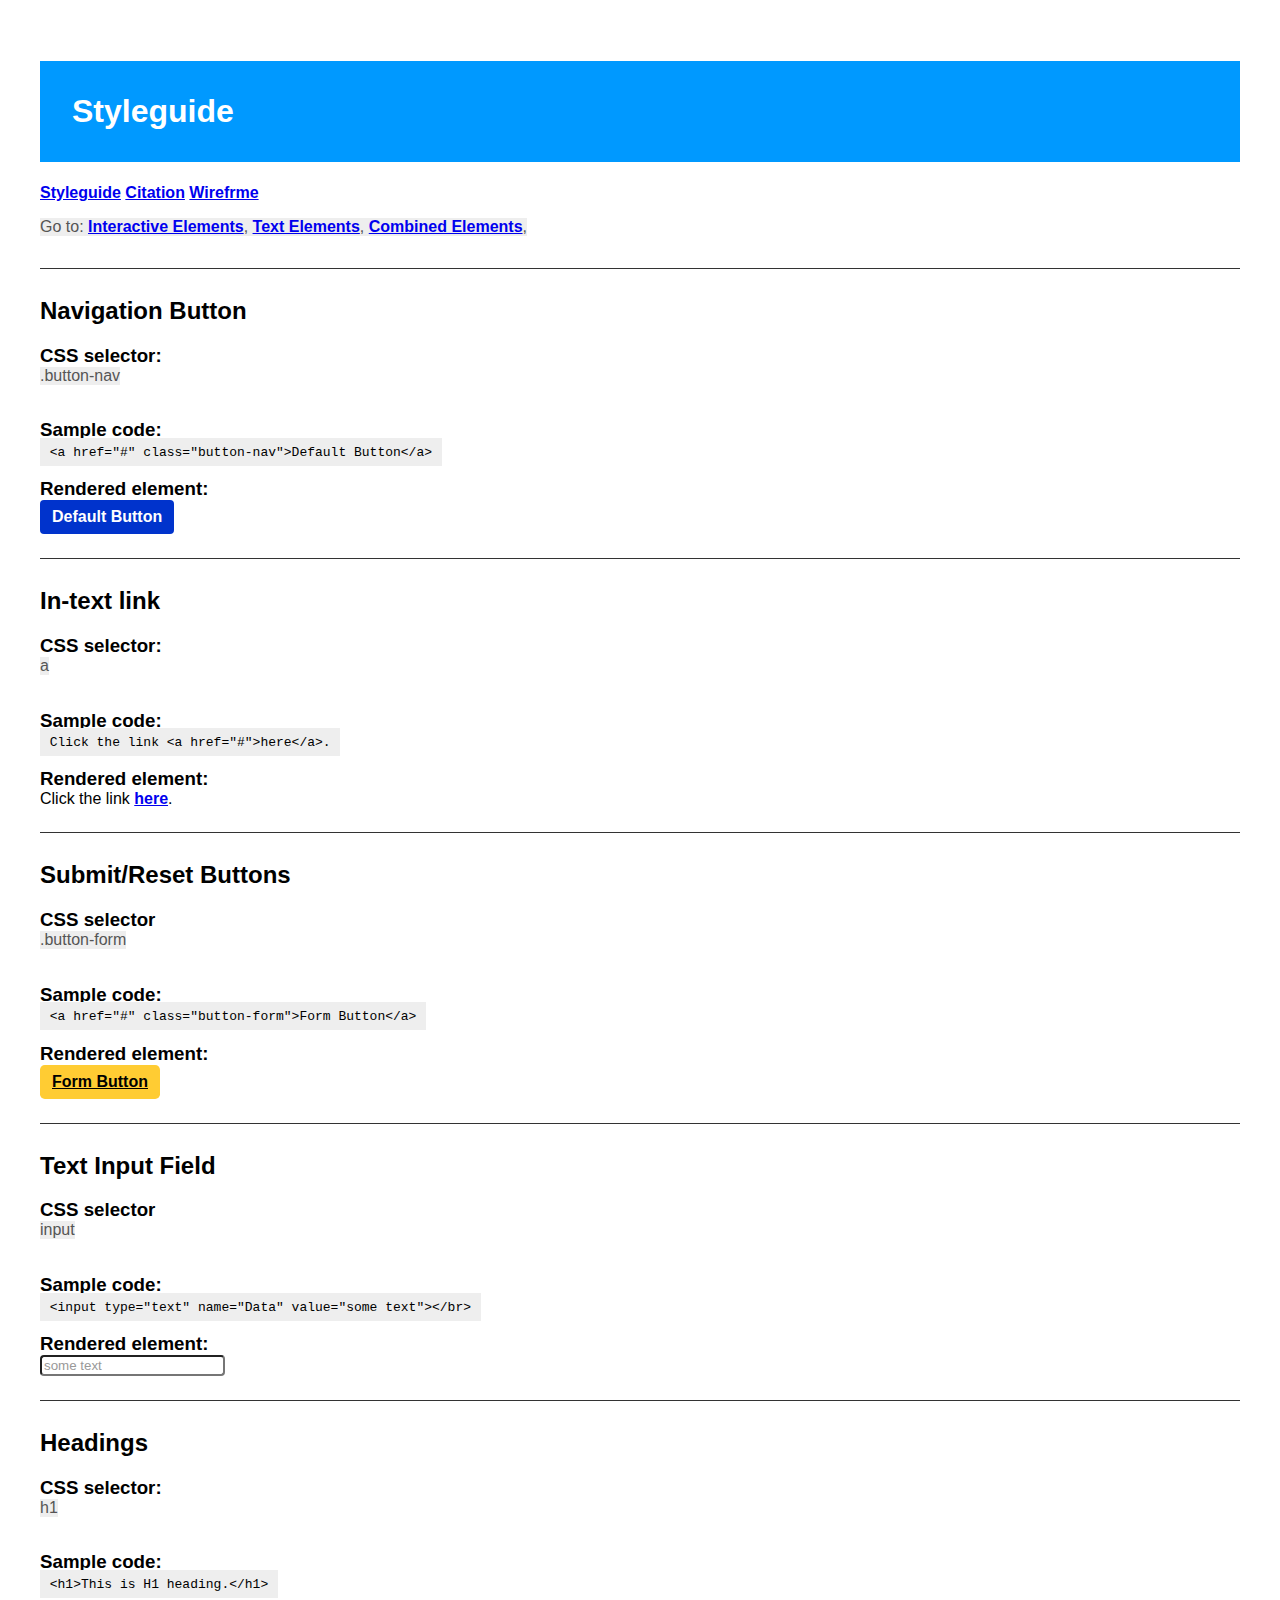
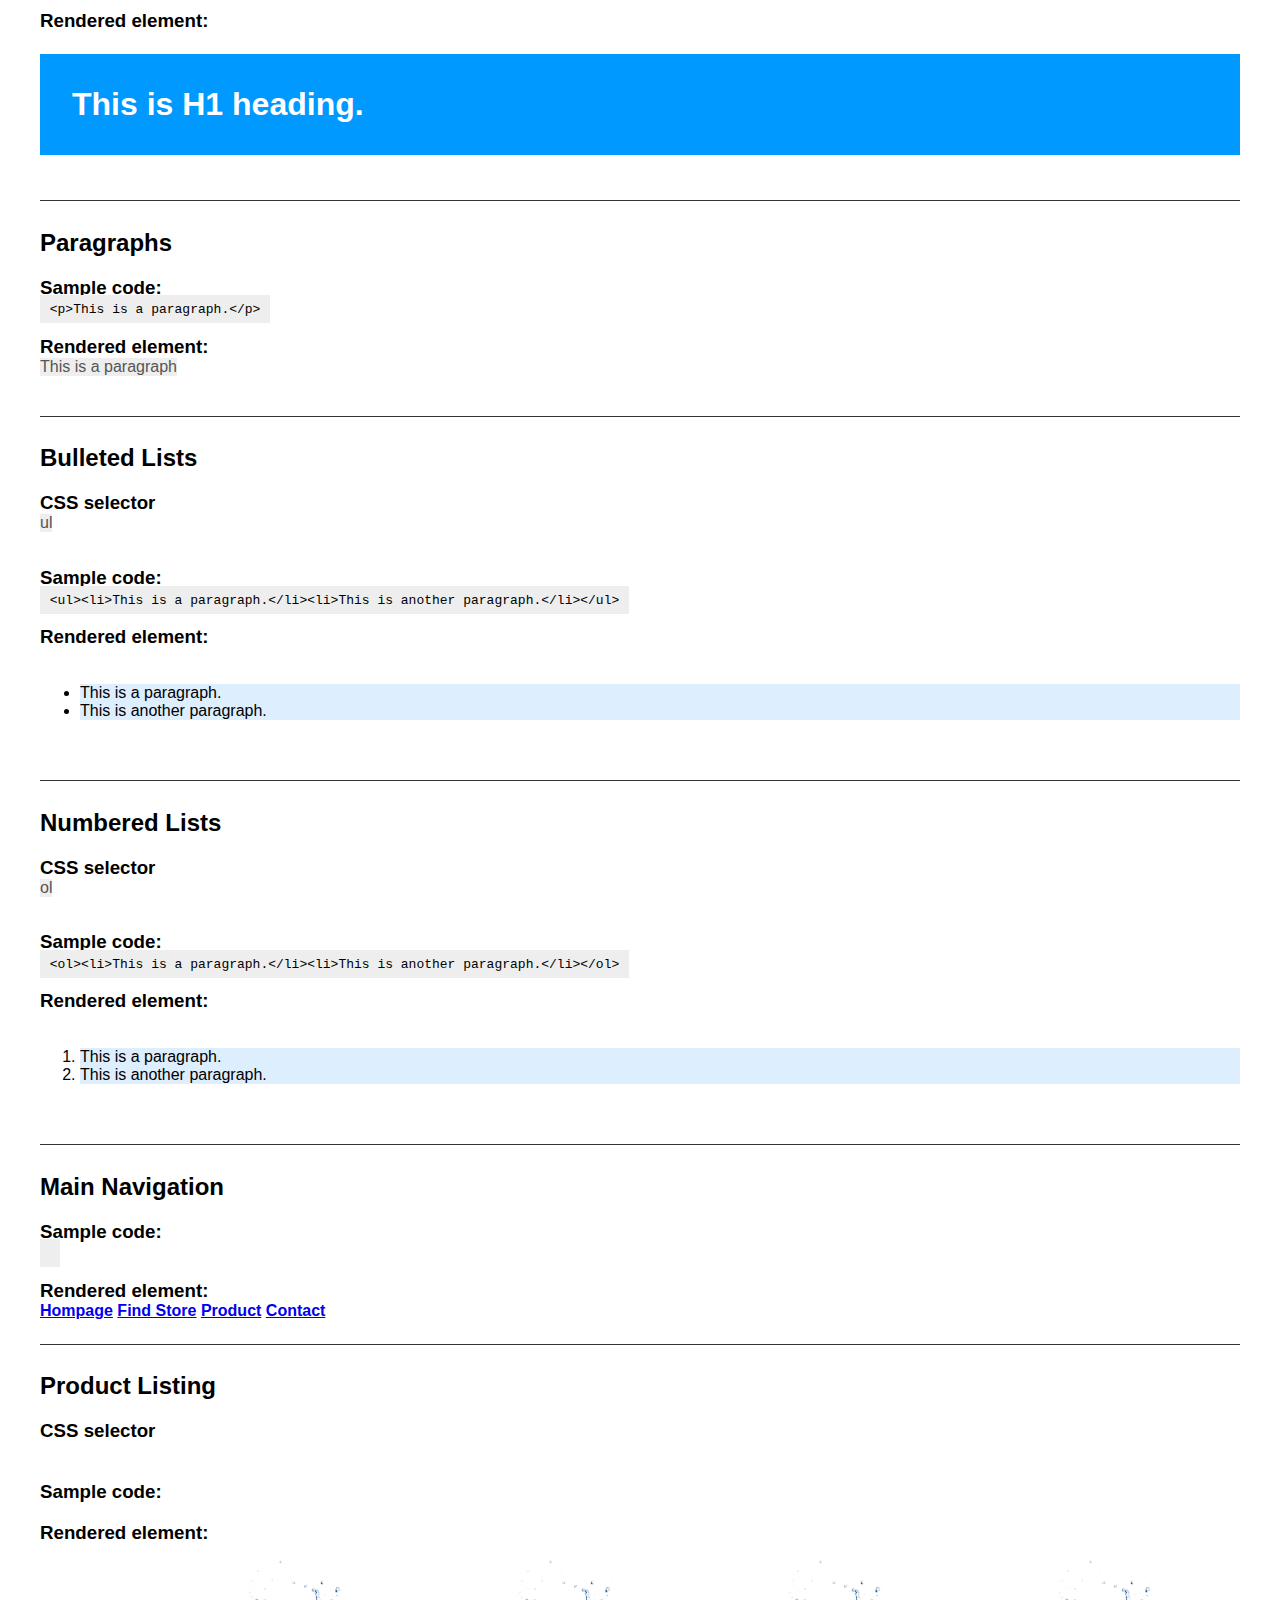
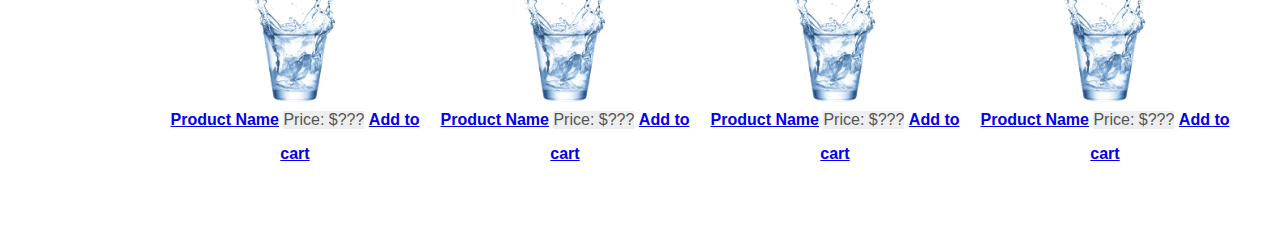
<file: P01/index.html>
<!DOCTYPE html>
<head>
	<meta charset = "utf-8">
	<title>Wireframe</title>


    <link href="css/main.css" rel="stylesheet">
</head>
<body>
	<h1>Styleguide</h1>

	<nav>
		<a href="index.html">Styleguide</a>
		<a href="citation.html">Citation</a>
		<a href="wireframe.html">Wirefrme</a>
	</nav>


    <nav>
      
      <p>
        Go to:
        <a href="#interactive_elements">Interactive Elements</a>,
        <a href="#text_elements">Text Elements</a>,
        <a href="#combined_elements">Combined Elements</a>,
      </p>

    </nav>


    <!-- INTERACTIVE ELEMENTS SECTION // -->
    <section id="interactive_elements">

      <!-- Default Button styling section -->
      <section>

        <h2>Navigation Button</h2>

        <h3>CSS selector:</h3>
        <p>.button-nav</p>

        <h3>Sample code:</h3>
        <code>&lt;a href="#" class="button-nav"&gt;Default Button&lt;/a&gt;</code>

        <h3>Rendered element:</h3>
        <a class="button-nav" href="#">Default Button</a>

      </section>

      <section>
        <h2>In-text link</h2>
        <h3>CSS selector:</h3>
        <p>a</p>
        <h3>Sample code:</h3>
        <code>Click the link &lt;a href="#"&gt;here&lt;/a&gt;.</code>
        <h3>Rendered element:</h3>
        Click the link <a href="#">here</a>.

      </section>

      <section>
        <h2>Submit/Reset Buttons</h2>
        <h3>CSS selector</h3>
        <p>.button-form</p>
        <h3>Sample code:</h3>
        <code>&lt;a href="#" class="button-form"&gt;Form Button&lt;/a&gt;</code>
        <h3>Rendered element:</h3>
        <a class="button-form" href="#">Form Button</a>
      </section>

      <section>
        <h2>Text Input Field</h2>
        <h3>CSS selector</h3>
        <p>input</p>
        <h3>Sample code:</h3>
        <code>&lt;input type="text" name="Data" value="some text"&gt;&lt;/br&gt;</code>
        <h3>Rendered element:</h3>
        <input type="text" name="Data" value="some text"></br>
      </section>

    </section>
    <!-- // INTERACTIVE ELEMENTS SECTION -->



    <!-- TEXT ELEMENTS SECTION // -->
    <section id="text_elements">

      <section>
        <h2>Headings</h2>
        <h3>CSS selector:</h3>
        <p>h1</p>
		<h3>Sample code:</h3>
		<code>&lt;h1&gt;This is H1 heading.&lt;/h1&gt;</code>
		<h3>Rendered element:</h3>
		<h1>This is H1 heading.</h1>
      </section>

      <section>
        <h2>Paragraphs</h2>

		<h3>Sample code:</h3>
		<code>&lt;p&gt;This is a paragraph.&lt;/p&gt;</code>
		<h3>Rendered element:</h3>
		<p>This is a paragraph</p>
      </section>

      <section>
        <h2>Bulleted Lists</h2>
        <h3>CSS selector</h3>
        <p>ul</p>
        <h3>Sample code:</h3>
        <code>&lt;ul&gt;&lt;li&gt;This is a paragraph.&lt;/li&gt;&lt;li&gt;This is another paragraph.&lt;/li&gt;&lt;/ul&gt;</code>
        <h3>Rendered element:</h3>
        <p><ul><li>This is a paragraph.</li><li>This is another paragraph.</li></ul></p>
      </section>

      <section>
        <h2>Numbered Lists</h2>
        <h3>CSS selector</h3>
        <p>ol</p>
        <h3>Sample code:</h3>
        <code>&lt;ol&gt;&lt;li&gt;This is a paragraph.&lt;/li&gt;&lt;li&gt;This is another paragraph.&lt;/li&gt;&lt;/ol&gt;</code>
        <h3>Rendered element:</h3>
        <p><ol><li>This is a paragraph.</li><li>This is another paragraph.</li></ol></p>
      </section>

    </section>
    <!-- // TEXT ELEMENTS SECTION -->



    <!-- COMBINED ELEMENTS SECTION // -->
    <section id="combined_elements">

      <section>
        <h2>Main Navigation</h2>
        <h3>Sample code:</h3>
        <code></code>
        <h3>Rendered element:</h3>
        <nav class="nav-bar">
        	<a class="nav-button" href="#">Hompage</a>
        	<a class="nav-button" href="#">Find Store</a>
        	<a class="nav-button" href="#">Product</a>
        	<a class="nav-button" href="#">Contact</a>
        </nav>
      </section>

      <section>
        <h2>Product Listing</h2>
        <h3>CSS selector</h3>
        <p></p>
        <h3>Sample code:</h3>
        <h3>Rendered element:</h3>
        <div class="product-row">
          <div class="product-colum">
          	<img src="image/product.jpg" width="120">
            </br>
            <a href="#">Product Name</a>
            <p>Price: $???</p>
            <a class="purchase-button" href="#">Add to cart</a>
          </div>
        	<div class="product-colum">
            <img src="image/product.jpg" width="120">
            </br>
            <a href="#">Product Name</a>
            <p>Price: $???</p>
            <a class="purchase-button" href="#">Add to cart</a>
          </div>
          <div class="product-colum">
            <img src="image/product.jpg" width="120">
            </br>
            <a href="#">Product Name</a>
            <p>Price: $???</p>
            <a class="purchase-button" href="#">Add to cart</a> 
          </div>
          <div class="product-colum">
            <img src="image/product.jpg" width="120">
            </br>
            <a href="#">Product Name</a>
            <p>Price: $???</p>
            <a class="purchase-button" href="#">Add to cart</a> 
          </div>
        </div>
      </section>

    </section>
    <!-- // COMBINED ELEMENTS SECTION -->



</body>
</file>
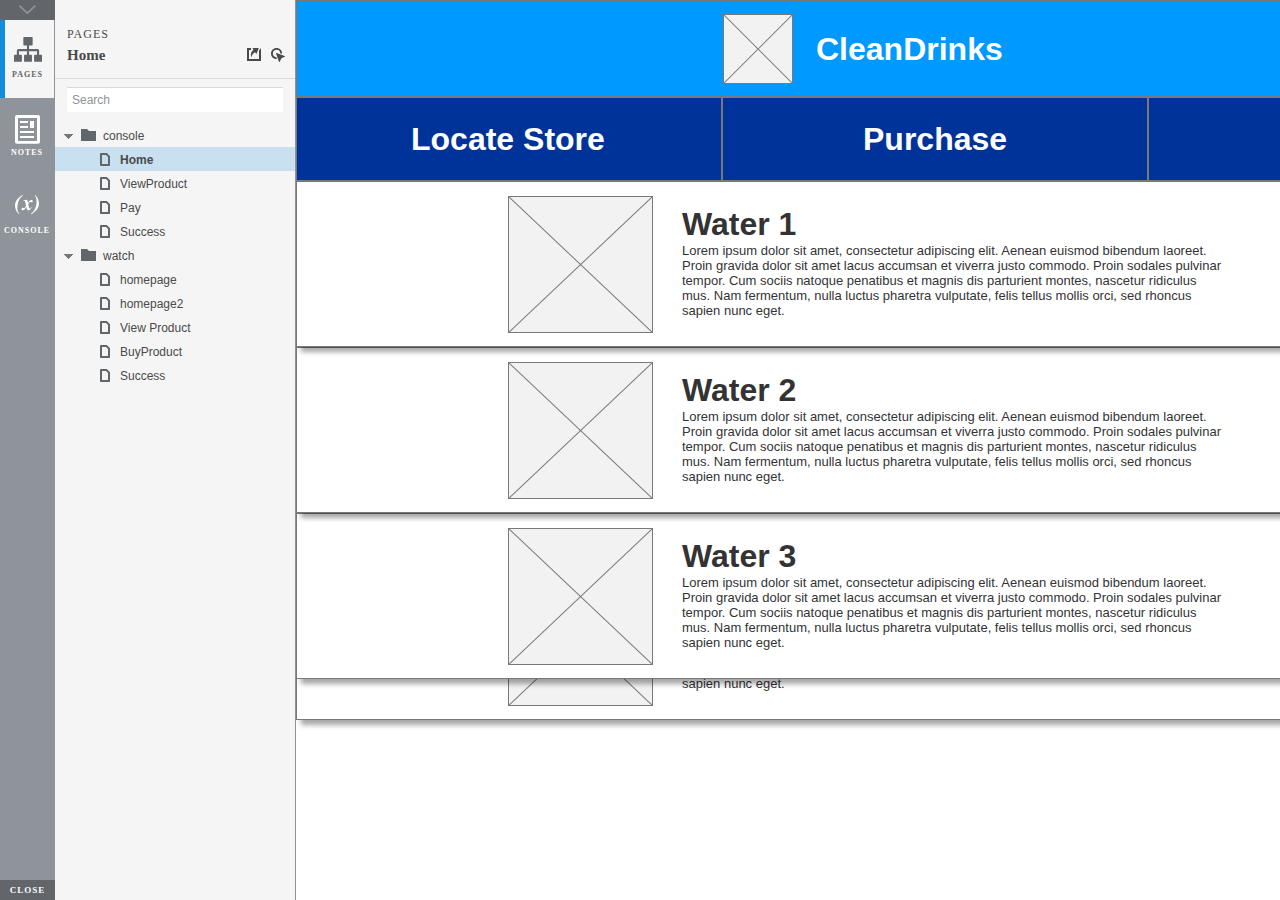
<file: P01/A01/index.html>
<!DOCTYPE html>
<html xmlns="http://www.w3.org/1999/xhtml" xml:lang="en" lang="en">
<head>
    <title>Untitled Document</title>
    <meta http-equiv="X-UA-Compatible" content="IE=edge"/>
    <meta http-equiv="content-type" content="text/html; charset=utf-8" />
    <meta name="viewport" content="width=device-width, initial-scale=1.0" />
    <meta name="apple-mobile-web-app-capable" content="yes" />
    <link type="text/css" href="resources/css/reset.css" rel="Stylesheet" />
    <link type="text/css" href="resources/css/default.css" rel="Stylesheet" />
    <!--<link href='https://fonts.googleapis.com/css?family=Nunito:300' rel='stylesheet' type='text/css'>-->

    <script type="text/javascript">
        if (location.href.toString().indexOf('file://localhost/') == 0) {
            location.href = location.href.toString().replace('file://localhost/', 'file:///');
        }
    </script>

    <!-- 8.0.0.3338 -->
<script src="resources/scripts/jquery-1.7.1.min.js"></script>
<script src="resources/scripts/startPre.js"></script>
<script src="data/document.js"></script>

    <style type="text/css">

#outerContainer {
	width:1000px;
	height:1500px;
}

.vsplitbar {
    width: 3px;
    /*background: #B9B9B9;*/
    border-right: 1px solid #8f949a;
}

.vsplitbar:hover, .vsplitbar.active {
    background: #8f949a;
}

#rightPanel {
    background-color: White;
}

/*#leftPanel {
    min-width: 120px;
}*/

.splitterMask {
   position:absolute;
   top: 0;
   left: 0;
   width: 100%;
   height: 100%;
   overflow: hidden;
   background-image: url(resources/images/transparent.gif);
   z-index: 20000;
}

    </style>
    <script type="text/javascript" language="JavaScript"><!--
        var SITEMAP_COLLAPSE_VAR_NAME = 'c';
        var PLUGIN_VAR_NAME = 'g';
        var FOOTNOTES_VAR_NAME = 'fn';
        var ADAPTIVE_VIEW_VAR_NAME = 'view';
        var lastLeftPanelWidth = 295;
        var toolBarOnly = true;

        // isolate scope
        (function() {
            setUpController();
            
            var configuration = $axure.document.configuration;
            var _settings = {};
            _settings.projectId = configuration.prototypeId;
            _settings.isAxshare = configuration.isAxshare;
            _settings.loadFeedbackPlugin = configuration.loadFeedbackPlugin;
            var cHash = getHashStringVar(SITEMAP_COLLAPSE_VAR_NAME);
            _settings.startCollapsed = cHash == "1";
            if(cHash == "2") closePlayer();
            var gHash = getHashStringVar(PLUGIN_VAR_NAME);
            if(gHash == "") gHash = 1;
            _settings.startPluginGid = gHash;

            $axure.player.settings = _settings;

            $(window).bind('load', function() {
                if(CHROME_5_LOCAL && !$('body').attr('pluginDetected')) {
                    window.location = 'resources/chrome/chrome.html';
                }
            });

            $(document).ready(function() {
                $axure.page.bind('load.start', mainFrame_onload);
                $axure.messageCenter.addMessageListener(messageCenter_message);

                $(document).on('pluginShown', function (event, data) {
                    setVarInCurrentUrlHash('g', data ? data : '');
                });

                $(document).on('pluginCreated', function(event, data) {
                    if($axure.player.settings.startPluginGid == data) {
                        $axure.player.showPlugin(data);
                    }
                });

                if($axure.player.settings.loadFeedbackPlugin) {
                    if($axure.player.settings.isAxshare) {
                        $axure.utils.loadJS('/Scripts/plugins/feedback/feedback8.js');
                    } else {
                        $axure.utils.loadJS('http://share.axure.com/Scripts/plugins/feedback/feedback8.js');
                    }
                }

                if(navigator.userAgent.indexOf("MSIE") >= 0) $('#outerContainer').width('100%');
                initialize();
                if($axure.player.settings.startCollapsed) $('#outerContainer').splitter({ sizeLeft: 0 });
                else $('#outerContainer').splitter({ sizeLeft: lastLeftPanelWidth });
                $('#leftPanel').width(lastLeftPanelWidth);
                
                $(window).resize(function() { resizeContent(); });

                $('#maximizePanelContainer').hide();

                initializeLogo();

                $(window).resize();
                resizeContent();
                
                $axure.player.collapseToBar();

                if($axure.player.settings.startCollapsed) {
                    collapse();
                    $('#leftPanel').width(0);
                }

                if(MOBILE_DEVICE) {
                    $('#interfaceControlFrameMinimizeContainer').height('45px');
                    $('#interfaceControlFrameMinimizeContainer a').height('45px');
                    $('#interfaceControlFrameHeaderContainer').css('margin-top','45px');
                    $('#interfaceControlFrameCloseContainer a').css('padding','10px 0px');
                    $('#maximizePanelContainer').height('45px');//.css('top','inherit').css('bottom','0px');

                    $('body').removeClass('hashover');

                    if(IOS) {
                        $('#rightPanel').css('overflow', 'auto').css('-webkit-overflow-scrolling', 'touch').css('-ms-overflow-x', 'hidden');

                        window.addEventListener("orientationchange", function() {
                            var viewport = document.querySelector("meta[name=viewport]");
                            //so iOS doesn't zoom when switching back to portrait
                            viewport.setAttribute('content', 'width=device-width, initial-scale=1.0, maximum-scale=1.0');
                            viewport.setAttribute('content', 'width=device-width, initial-scale=1.0');
                            resizeContent();
                        }, false);

                        $axure.page.bind('load.start', function() {
                            resizeContent();
                        });
                    }
                }

            });

            function initialize() {
                var legacyQString = getQueryString("Page");
                if (legacyQString.length > 0) {
                    location.href = location.href.substring(0, location.href.indexOf("?")) + "#p=" + legacyQString;
                    return;
                }

                var mainFrame = document.getElementById("mainFrame");
                mainFrame.contentWindow.location.href = getInitialUrl();
            }

            function initializeLogo() {
                if($axure.document.configuration.logoImagePath) {
                    var image = new Image();
                    image.onload = function() {
                        $('#logoImage').css('max-width', this.width + 'px');
                        $axure.player.resizeContent();
                    };
                    image.src = $axure.document.configuration.logoImagePath;
                
                    $('#interfaceControlFrameLogoImageContainer').html('<img id="logoImage" src="" />');
                    $('#logoImage').attr('src', $axure.document.configuration.logoImagePath).load(function() { resizeContent(); });
                } else $('#interfaceControlFrameLogoImageContainer').hide();

                if ($axure.document.configuration.logoImageCaption) {
                    $('#interfaceControlFrameLogoCaptionContainer').html($axure.document.configuration.logoImageCaption);
                } else $('#interfaceControlFrameLogoCaptionContainer').hide();

                if(!$('#interfaceControlFrameLogoImageContainer').is(':visible') && !$('#interfaceControlFrameLogoCaptionContainer').is(':visible')) {
                    $('#interfaceControlFrameLogoContainer').hide();
                }
            }

            var resizeContent = $axure.player.resizeContent = function() {
                var newHeight = $(window).height();
                var newWidth = $(window).width();

                var controlContainerHeight = newHeight;// - 30;
                if($('#interfaceControlFrameLogoContainer').is(':visible')) controlContainerHeight -= $('#interfaceControlFrameLogoContainer').outerHeight();// + 16;

                $('#outerContainer').height(newHeight).width(newWidth);
                $('.vsplitbar').height(newHeight);
                $('#leftPanel').height(newHeight);
                $('#interfaceControlFrame').height(newHeight);
                $('#interfaceControlFrameContainer').height(newHeight);
                $('#interfaceControlFrameHostContainer').height(controlContainerHeight);

                $('#rightPanel').height(newHeight);
                $('#mainFrame').height(newHeight);

                if($('#leftPanel').is(':visible')) $('#rightPanel').width($(window).width() - $('#leftPanel').width() - 1);// $('.vsplitbar').width());
                else $('#rightPanel').width($(window).width());

                $(document).trigger('ContainerHeightChange',[controlContainerHeight]);

                if(MOBILE_DEVICE) {
                    if(!(getHashStringVar(ADAPTIVE_VIEW_VAR_NAME).length > 0)) $axure.messageCenter.postMessage('setAdaptiveViewForSize', {'width':newWidth, 'height':$('#rightPanel').height()});
                }
            }

            var collapseToBar = $axure.player.collapseToBar = function() {
                lastLeftPanelWidth = $('#leftPanel').width();
                $('#leftPanel').width('55px');
                $('.vsplitbar').hide();
                $('#rightPanel').width($(window).width() - $('#leftPanel').width());
                $(window).resize();
                $('#outerContainer').trigger('resize');
                toolBarOnly = true;
            }

            var expandFromBar = $axure.player.expandFromBar = function() {
                if($('.vsplitbar').is(':visible')) return;

                $('#leftPanel').width(lastLeftPanelWidth);
                $('.vsplitbar').show();
                $('#rightPanel').width($(window).width() - $('#leftPanel').width() - 1);// $('.vsplitbar').width());
                $(window).resize();
                $('#outerContainer').trigger('resize');
                toolBarOnly = false;
            }

        })();

        function messageCenter_message(message, data) {
            if(message == 'expandFrame') expand();
            else if(message == 'getCollapseFrameOnLoad' && $axure.player.settings.startCollapsed && !MOBILE_DEVICE) $axure.messageCenter.postMessage('collapseFrameOnLoad');
        }

        
        function getInitialUrl() {
            var pageName = getHashStringVar("p");
            if(pageName.length > 0) return pageName + ".html";
            else {
                var url = getFirstPageUrl($axure.document.sitemap.rootNodes);
                return (url ? url : "about:blank");
            }
        }

        function getFirstPageUrl(nodes) {
            for (var i = 0; i < nodes.length; i++) {
                var node = nodes[i];
                if (node.url) return node.url;
                else {
                    var hasChildren = (node.children && node.children.length > 0);
                    if (hasChildren) {
                        var url = getFirstPageUrl(node.children);
                        if (url) return url;
                    }
                }
            }
            return null;
        }

        function closePlayer() {
            if($axure.page.location) window.location.href = $axure.page.location;
            else {
                var pageFile = getInitialUrl();
                var currentLocation = window.location.toString();
                window.location.href = currentLocation.substr(0, currentLocation.lastIndexOf("/") + 1) + pageFile;
            }
        }

        function replaceHash(newHash) {
            var currentLocWithoutHash = window.location.toString().split('#')[0];

            //We use replace so that every hash change doesn't get appended to the history stack.
            //We use replaceState in browsers that support it, else replace the location
            if(typeof window.history.replaceState != 'undefined') {
                try {
                    //Chrome 45 (Version 45.0.2454.85 m) started throwing an error here when generated locally (this only happens with sitemap open) which broke all interactions.
                    //try catch breaks the url adjusting nicely when the sitemap is open, but all interactions and forward and back buttons work.
                    //Uncaught SecurityError: Failed to execute 'replaceState' on 'History': A history state object with URL 'file:///C:/Users/Ian/Documents/Axure/HTML/Untitled/start.html#p=home' cannot be created in a document with origin 'null'.
                    window.history.replaceState(null, null, currentLocWithoutHash + newHash);
                } catch(ex) {}
            } else {
                window.location.replace(currentLocWithoutHash + newHash);
            }
        }

        function collapse() {
            setVarInCurrentUrlHash('c', 1);
            if(!toolBarOnly) lastLeftPanelWidth = $('#leftPanel').width();

            $('#maximizePanelContainer').show();
            $('#leftPanel').hide();
            $('.vsplitbar').hide();
            $('#rightPanel').width($(window).width());
            $(window).resize();
            $('#outerContainer').trigger('resize');

            $(document).trigger('sidebarCollapse');

            if(MOBILE_DEVICE) {
                $('#maximizePanelContainer').animate({
                    top:$('#rightPanel').height() - $('#maximizePanelContainer').height()
                }, 300, 'swing', function() {
                    $('#maximizePanelContainer').css('top', 'inherit').css('bottom', '0px');
                });
            }
        }

        function expand() {
            if(MOBILE_DEVICE) {
                $('#maximizePanelContainer').css('top', '0px').css('bottom', 'inherit');
            }

            deleteVarFromCurrentUrlHash('c');
            $('#maximizePanelContainer').hide();
            $('#leftPanel').width(lastLeftPanelWidth);
            $('#leftPanel').show();
            if(!toolBarOnly) {
                $('.vsplitbar').show();
                $('#rightPanel').width($(window).width() - $('#leftPanel').width() - 1);
            } else {
                $axure.player.collapseToBar();
            }
            $(window).resize();
            $('#outerContainer').trigger('resize');

            $(document).trigger('sidebarExpanded');
        }


        function mainFrame_onload() {
            if($axure.page.pageName) document.title = $axure.page.pageName;
        }

        function getQueryString(query) {
            var qstring = self.location.href.split("?");
            if(qstring.length < 2) return "";
            return GetParameter(qstring, query);
        }
        
        function GetParameter(qstring, query) {
            var prms = qstring[1].split("&");
            var frmelements = new Array();
            var currprmeter, querystr = "";

            for(var i = 0; i < prms.length; i++) {
                currprmeter = prms[i].split("=");
                frmelements[i] = new Array();
                frmelements[i][0] = currprmeter[0];
                frmelements[i][1] = currprmeter[1];
            }

            for(j = 0; j < frmelements.length; j++) {
                if(frmelements[j][0].toLowerCase() == query.toLowerCase()) {
                    querystr = frmelements[j][1];
                    break;
                }
            }
            return querystr;
        }
        
        function getHashStringVar(query) {
            var qstring = self.location.href.split("#");
            if(qstring.length < 2) return "";
            return GetParameter(qstring, query);
        }

        function setHashStringVar(currentHash, varName, varVal) {
            var varWithEqual = varName + '=';
            var poundVarWithEqual = varVal === '' ? '' :  '#' + varName + '=' + varVal;
            var ampVarWithEqual = varVal === '' ? '' :  '&' + varName + '=' + varVal;
            var hashToSet = '';

            var pageIndex = currentHash.indexOf('#' + varWithEqual);
            if(pageIndex == -1) pageIndex = currentHash.indexOf('&' + varWithEqual);
            if(pageIndex != -1) {
                var newHash = currentHash.substring(0, pageIndex);

                newHash = newHash == '' ? poundVarWithEqual : newHash + ampVarWithEqual;

                var ampIndex = currentHash.indexOf('&', pageIndex + 1);
                if(ampIndex != -1) {
                    newHash = newHash == '' ? '#' + currentHash.substring(ampIndex + 1) : newHash + currentHash.substring(ampIndex);
                }
                hashToSet = newHash;
            } else if(currentHash.indexOf('#') != -1) {
                hashToSet = currentHash + ampVarWithEqual;
            } else {
                hashToSet = poundVarWithEqual;
            }

            if(hashToSet != '' || varVal == '') {
                return hashToSet;
            }

            return null;
        }

        function setVarInCurrentUrlHash(varName, varVal) {
            var newHash = setHashStringVar(window.location.hash, varName, varVal);

            if(newHash != null) {
                replaceHash(newHash);
            }
        }

        function deleteHashStringVar(currentHash, varName) {
            var varWithEqual = varName + '=';

            var pageIndex = currentHash.indexOf('#' + varWithEqual);
            if(pageIndex == -1) pageIndex = currentHash.indexOf('&' + varWithEqual);
            if(pageIndex != -1) {
                var newHash = currentHash.substring(0, pageIndex);

                var ampIndex = currentHash.indexOf('&', pageIndex + 1);

                //IF begin of string....if none blank, ELSE # instead of & and rest
                //IF in string....prefix + if none blank, ELSE &-rest
                if(newHash == '') { //beginning of string
                    newHash = ampIndex != -1 ? '#' + currentHash.substring(ampIndex + 1) : '';
                } else { //somewhere in the middle
                    newHash = newHash + (ampIndex != -1 ? currentHash.substring(ampIndex) : '');
                }

                return newHash;
            }

            return null;
        }

        function deleteVarFromCurrentUrlHash(varName) {
            var newHash = deleteHashStringVar(window.location.hash, varName);

            if(newHash != null) {
                replaceHash(newHash);
            }
        }
    --></script>
    
    <link type="text/css" rel="Stylesheet" href="plugins/sitemap/styles/sitemap.css" />
    <link type="text/css" rel="Stylesheet" href="plugins/page_notes/styles/page_notes.css" />
    <link type="text/css" rel="Stylesheet" href="plugins/debug/styles/debug.css" />
    <script src="resources/scripts/startPost.js"></script>


    <!--<link type="text/css" rel="Stylesheet" href="plugins/recordplay/styles/recordplay.css" />
    <script type="text/javascript" src="plugins/recordplay/recordplay.js"></script>-->
    

</head>
<body scroll="no" class="hashover">
    <div id="outerContainer">

        <div id="leftPanel">
            <div id="interfaceControlFrame">
                <div id="interfaceControlFrameMinimizeContainer">
                    <a title="Collapse" id="interfaceControlFrameMinimizeButton" onclick="collapse();">&nbsp;</a>
                </div>
                <div id="interfaceControlFrameHeaderContainer">
                    <ul id="interfaceControlFrameHeader"></ul>
                </div>
                <div id="interfaceControlFrameContainer">
                    <div id="interfaceControlFrameLogoContainer">
                        <div id="interfaceControlFrameLogoImageContainer"></div>
                        <div id="interfaceControlFrameLogoCaptionContainer"></div>
                    </div>
                    <div id="interfaceControlFrameHostContainer">
                    </div>
                </div>
                <div id="interfaceControlFrameCloseContainer">
                    <a title="Close" id="interfaceControlFrameCloseButton" onclick="closePlayer();">CLOSE</a>
                </div>
            </div>
        </div>
        <div id="rightPanel">
            <iframe id="mainFrame" name="mainFrame" width="100%" height="100%" src="" frameborder="0" style="display: block;" webkitallowfullscreen mozallowfullscreen allowfullscreen></iframe>
        </div>

    </div>

    <div id="maximizePanelContainer">
        <iframe id="expandFrame" src="resources/expand.html" width="100%" height="100%" scrolling="no" allowtransparency="true" frameborder="0"></iframe>
    </div>

</body>
</html>
</file>
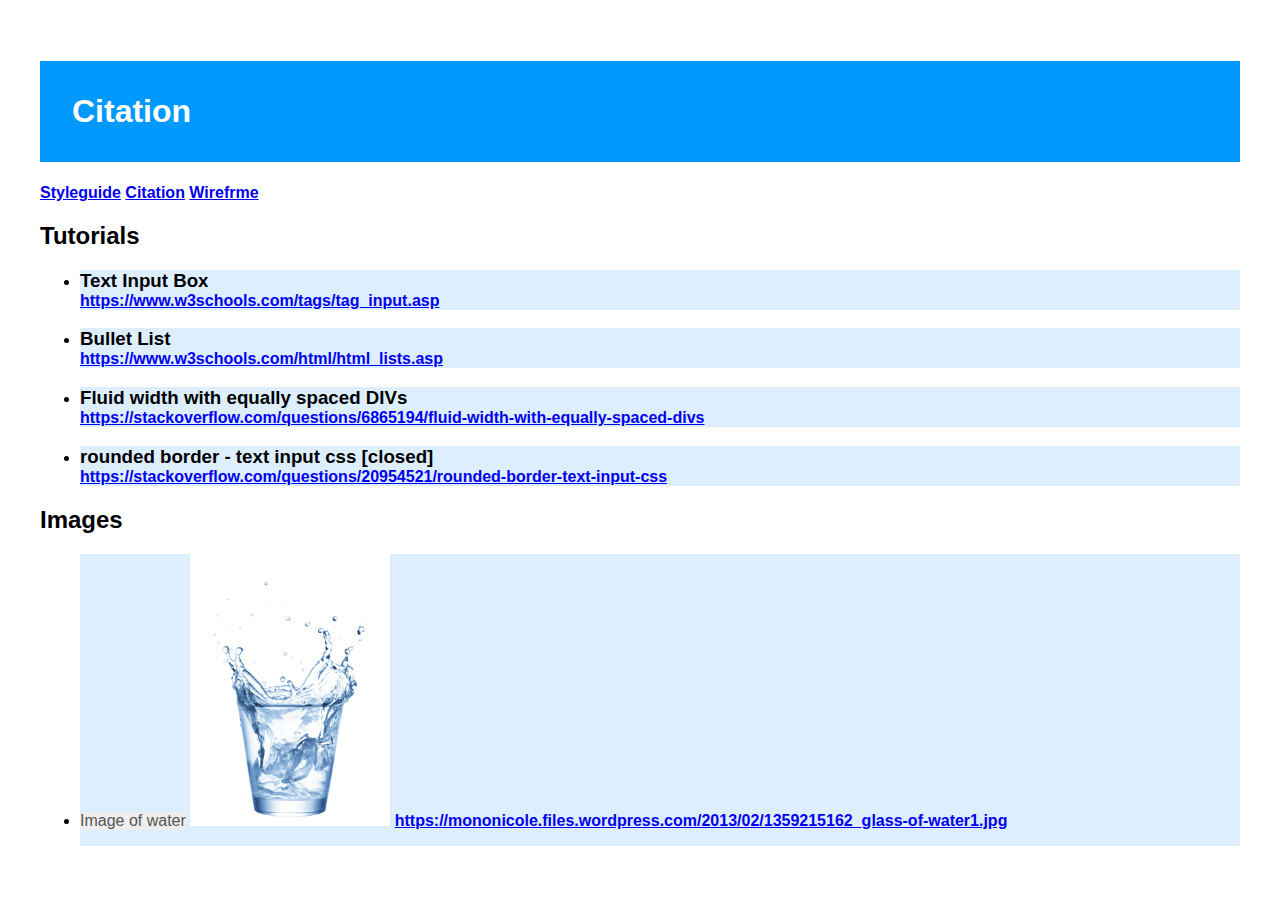
<file: P01/citation.html>
<!DOCTYPE html>
<head>
	<meta charset = "utf-8">
	<title>Wireframe</title>

    <link href="css/main.css" rel="stylesheet">
</head>
<body>
	<h1>Citation</h1>
	<nav>
		<a href="index.html">Styleguide</a>
		<a href="citation.html">Citation</a>
		<a href="wireframe.html">Wirefrme</a>
	</nav>
	<h2>Tutorials</h2>
	<ul>
		<li>
			<h3 class = "citation">Text Input Box</h3>
			<a href="https://www.w3schools.com/tags/tag_input.asp">https://www.w3schools.com/tags/tag_input.asp</a>
		</li>
		<li>
			<h3 class="citation">Bullet List</h3>
			<a href="https://www.w3schools.com/html/html_lists.asp">https://www.w3schools.com/html/html_lists.asp</a>
		</li>
		<li>
			<h3 class="citation">Fluid width with equally spaced DIVs
			</h3>
			<a href="https://stackoverflow.com/questions/6865194/fluid-width-with-equally-spaced-divs">https://stackoverflow.com/questions/6865194/fluid-width-with-equally-spaced-divs</a>
		</li>
		<li>
			<h3 class="citation">rounded border - text input css [closed]
			</h3>
			<a href="https://stackoverflow.com/questions/20954521/rounded-border-text-input-css">https://stackoverflow.com/questions/20954521/rounded-border-text-input-css</a>
		</li>
	</ul>
	<h2>Images</h2>
	<ul>
		<li>
			<p>Image of water</p>
			<img src="image/product.jpg" width="200">
			<a href="https://mononicole.files.wordpress.com/2013/02/1359215162_glass-of-water1.jpg">https://mononicole.files.wordpress.com/2013/02/1359215162_glass-of-water1.jpg</a>
		</li>
	</ul>



</body>
</file>
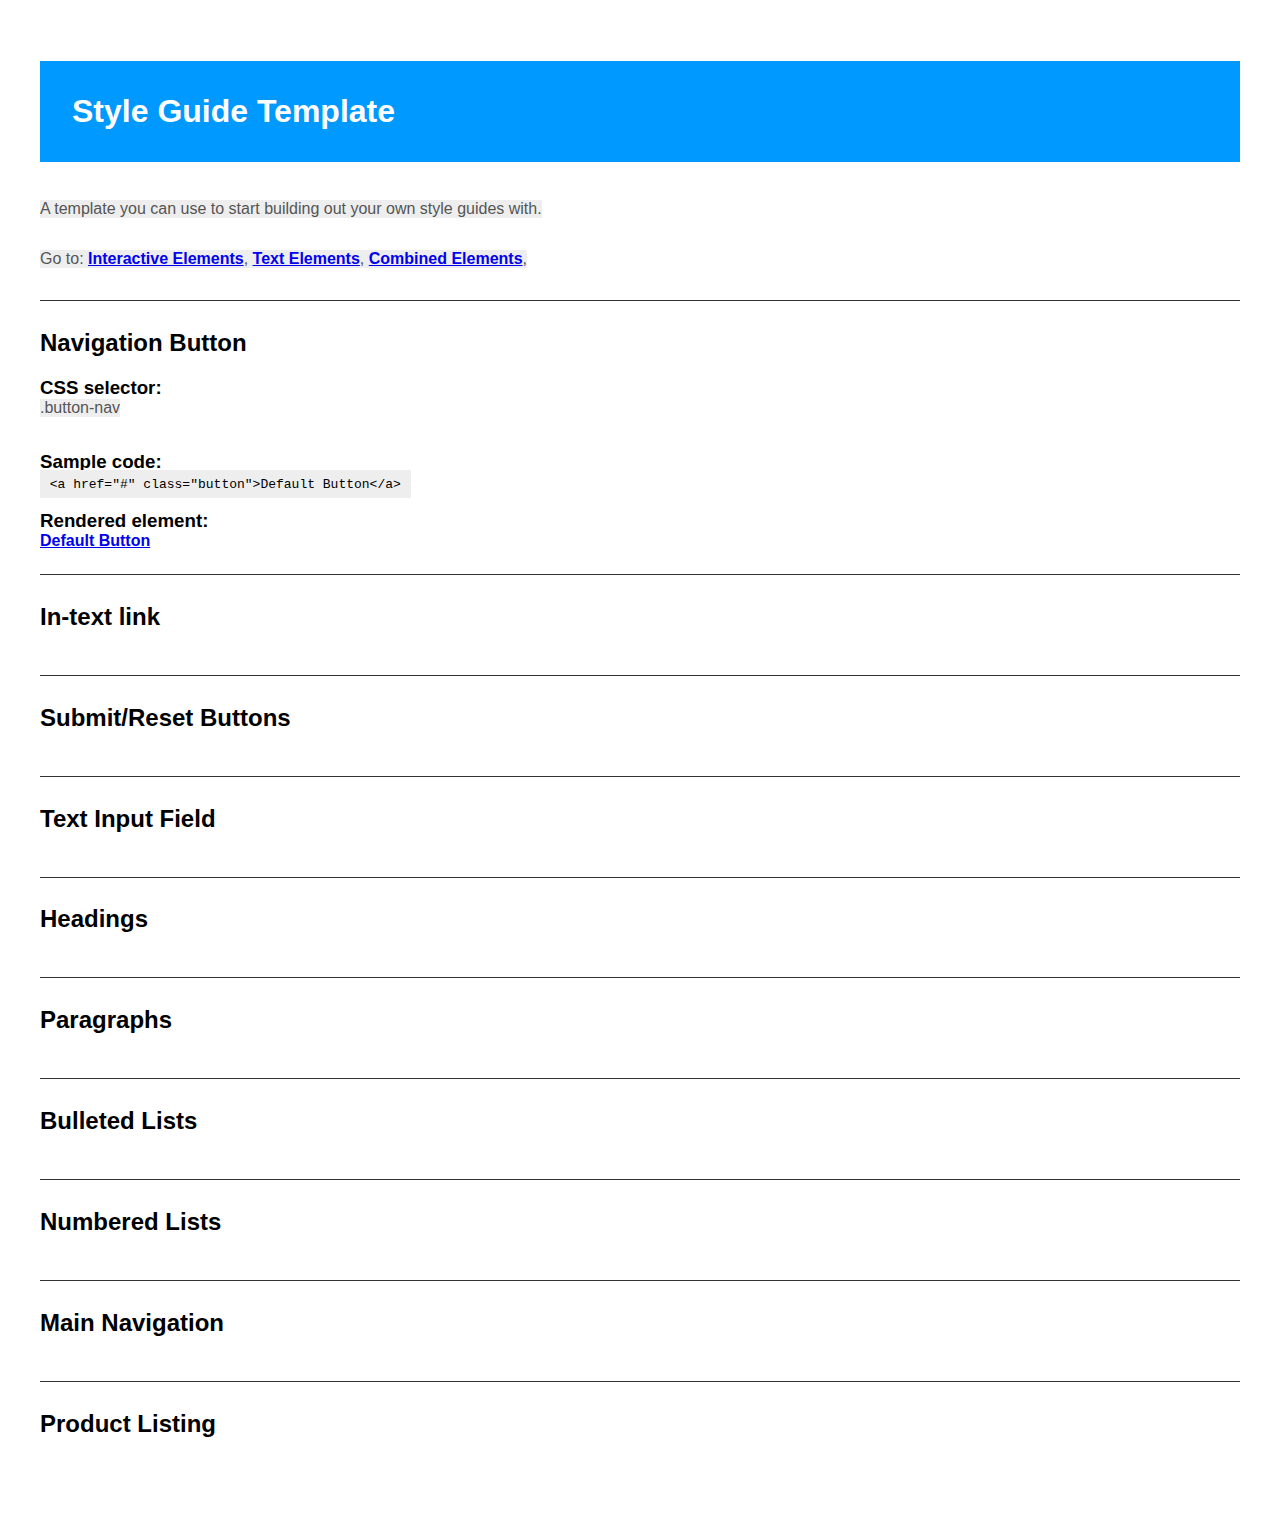
<file: P01/Template.html>
<!DOCTYPE html>
<html>

  <head>

    <meta charset="utf-8">
    <title>Style Guide Template</title>

    <link href="css/main.css" rel="stylesheet">

  </head>

  <body>


    <h1>Style Guide Template</h1>

    <p>A template you can use to start building out your own style guides with.</p>


    <nav>
      
      <p>
        Go to:
        <a href="#interactive_elements">Interactive Elements</a>,
        <a href="#text_elements">Text Elements</a>,
        <a href="#combined_elements">Combined Elements</a>,
      </p>

    </nav>

    


    <!-- INTERACTIVE ELEMENTS SECTION // -->
    <section id="interactive_elements">

      <!-- Default Button styling section -->
      <section>

        <h2>Navigation Button</h2>

        <h3>CSS selector:</h3>
        <p>.button-nav</p>

        <h3>Sample code:</h3>
        <code>&lt;a href="#" class="button"&gt;Default Button&lt;/a&gt;</code>

        <h3>Rendered element:</h3>
        <a class="button" href="#">Default Button</a>

      </section>

      <section>
        <h2>In-text link</h2>
      </section>

      <section>
        <h2>Submit/Reset Buttons</h2>
      </section>

      <section>
        <h2>Text Input Field</h2>
      </section>

    </section>
    <!-- // INTERACTIVE ELEMENTS SECTION -->



    <!-- TEXT ELEMENTS SECTION // -->
    <section id="text_elements">

      <section>
        <h2>Headings</h2>
      </section>

      <section>
        <h2>Paragraphs</h2>
      </section>

      <section>
        <h2>Bulleted Lists</h2>
      </section>

      <section>
        <h2>Numbered Lists</h2>
      </section>

    </section>
    <!-- // TEXT ELEMENTS SECTION -->



    <!-- COMBINED ELEMENTS SECTION // -->
    <section id="combined_elements">

      <section>
        <h2>Main Navigation</h2>
      </section>

      <section>
        <h2>Product Listing</h2>
      </section>

    </section>
    <!-- // COMBINED ELEMENTS SECTION -->


  </body>
</html>
</file>
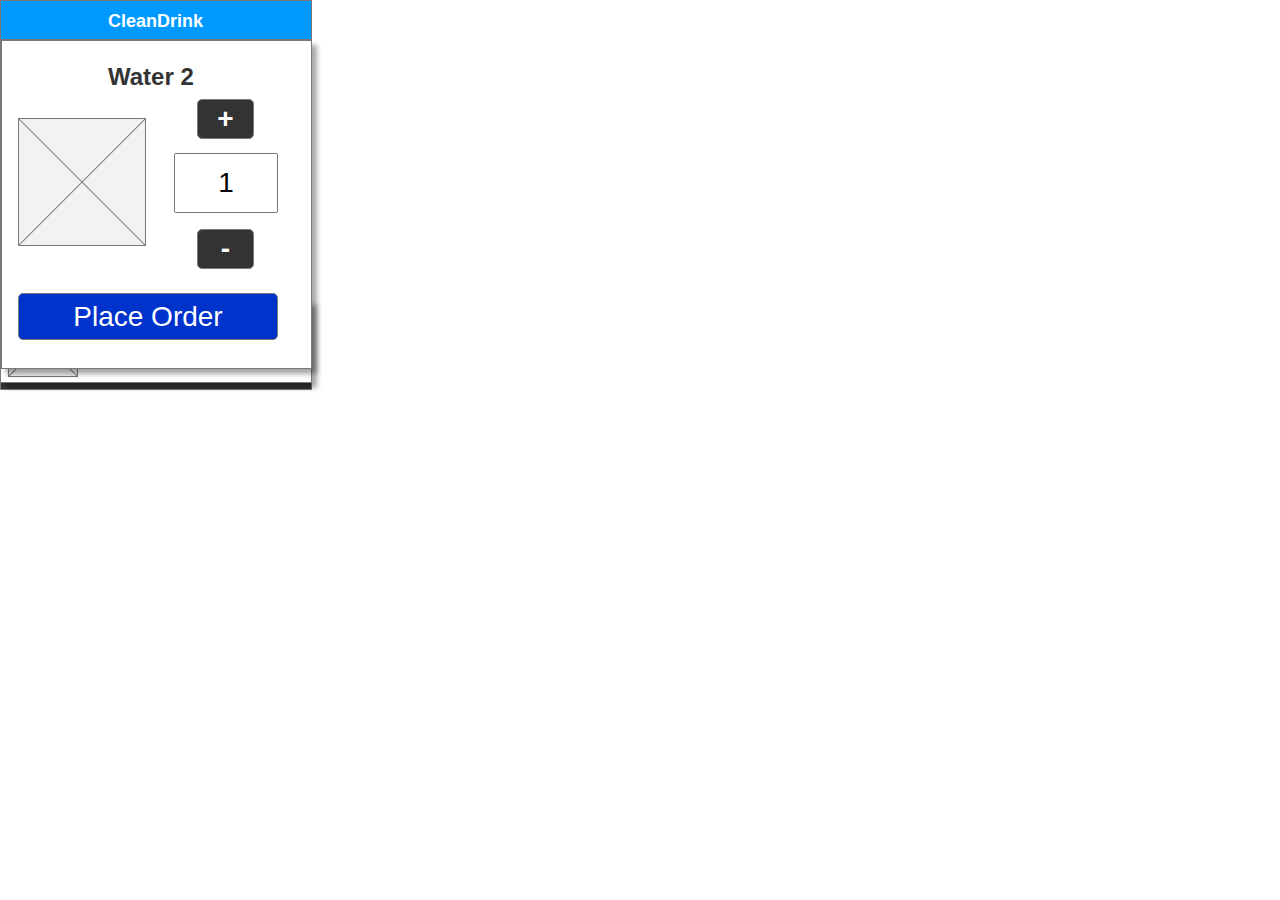
<file: P01/A01/buyproduct.html>
﻿<!DOCTYPE html>
<html>
  <head>
    <title>BuyProduct</title>
    <meta http-equiv="X-UA-Compatible" content="IE=edge"/>
    <meta http-equiv="content-type" content="text/html; charset=utf-8"/>
    <meta name="apple-mobile-web-app-capable" content="yes"/>
    <link href="resources/css/jquery-ui-themes.css" type="text/css" rel="stylesheet"/>
    <link href="resources/css/axure_rp_page.css" type="text/css" rel="stylesheet"/>
    <link href="data/styles.css" type="text/css" rel="stylesheet"/>
    <link href="files/buyproduct/styles.css" type="text/css" rel="stylesheet"/>
    <script src="resources/scripts/jquery-1.7.1.min.js"></script>
    <script src="resources/scripts/jquery-ui-1.8.10.custom.min.js"></script>
    <script src="resources/scripts/prototypePre.js"></script>
    <script src="data/document.js"></script>
    <script src="resources/scripts/prototypePost.js"></script>
    <script src="files/buyproduct/data.js"></script>
    <script type="text/javascript">
      $axure.utils.getTransparentGifPath = function() { return 'resources/images/transparent.gif'; };
      $axure.utils.getOtherPath = function() { return 'resources/Other.html'; };
      $axure.utils.getReloadPath = function() { return 'resources/reload.html'; };
    </script>
  </head>
  <body>
    <div id="base" class="">

      <!-- Unnamed (Rectangle) -->
      <div id="u255" class="ax_default box_1">
        <div id="u255_div" class=""></div>
        <!-- Unnamed () -->
        <div id="u256" class="text" style="display:none; visibility: hidden">
          <p><span></span></p>
        </div>
      </div>

      <!-- Unnamed (Rectangle) -->
      <div id="u257" class="ax_default box_1">
        <div id="u257_div" class=""></div>
        <!-- Unnamed () -->
        <div id="u258" class="text" style="display:none; visibility: hidden">
          <p><span></span></p>
        </div>
      </div>

      <!-- Unnamed (Rectangle) -->
      <div id="u259" class="ax_default heading_2">
        <div id="u259_div" class=""></div>
        <!-- Unnamed () -->
        <div id="u260" class="text">
          <p><span>CleanDrink</span></p>
        </div>
      </div>

      <!-- Unnamed (Rectangle) -->
      <div id="u261" class="ax_default heading_1">
        <div id="u261_div" class=""></div>
        <!-- Unnamed () -->
        <div id="u262" class="text">
          <p><span>Purchase</span></p>
        </div>
      </div>

      <!-- Unnamed (Rectangle) -->
      <div id="u263" class="ax_default box_1">
        <div id="u263_div" class=""></div>
        <!-- Unnamed () -->
        <div id="u264" class="text" style="display:none; visibility: hidden">
          <p><span></span></p>
        </div>
      </div>

      <!-- Unnamed (Rectangle) -->
      <div id="u265" class="ax_default heading_2">
        <div id="u265_div" class=""></div>
        <!-- Unnamed () -->
        <div id="u266" class="text">
          <p><span>Water 1</span></p>
        </div>
      </div>

      <!-- Unnamed (Placeholder) -->
      <div id="u267" class="ax_default placeholder">
        <img id="u267_img" class="img " src="images/home/u4.png"/>
        <!-- Unnamed () -->
        <div id="u268" class="text" style="display:none; visibility: hidden">
          <p><span></span></p>
        </div>
      </div>

      <!-- Unnamed (Rectangle) -->
      <div id="u269" class="ax_default box_1">
        <div id="u269_div" class=""></div>
        <!-- Unnamed () -->
        <div id="u270" class="text" style="display:none; visibility: hidden">
          <p><span></span></p>
        </div>
      </div>

      <!-- Unnamed (Rectangle) -->
      <div id="u271" class="ax_default heading_2">
        <div id="u271_div" class=""></div>
        <!-- Unnamed () -->
        <div id="u272" class="text">
          <p><span>Water 2</span></p>
        </div>
      </div>

      <!-- Unnamed (Placeholder) -->
      <div id="u273" class="ax_default placeholder">
        <img id="u273_img" class="img " src="images/buyproduct/u273.png"/>
        <!-- Unnamed () -->
        <div id="u274" class="text" style="display:none; visibility: hidden">
          <p><span></span></p>
        </div>
      </div>

      <!-- Unnamed (Rectangle) -->
      <div id="u275" class="ax_default button">
        <div id="u275_div" class=""></div>
        <!-- Unnamed () -->
        <div id="u276" class="text">
          <p><span>+</span></p>
        </div>
      </div>

      <!-- Unnamed (Rectangle) -->
      <div id="u277" class="ax_default button">
        <div id="u277_div" class=""></div>
        <!-- Unnamed () -->
        <div id="u278" class="text">
          <p><span>-</span></p>
        </div>
      </div>

      <!-- Unnamed (Text Field) -->
      <div id="u279" class="ax_default text_field">
        <input id="u279_input" type="text" value="1"/>
      </div>

      <!-- Unnamed (Rectangle) -->
      <div id="u280" class="ax_default button">
        <div id="u280_div" class=""></div>
        <!-- Unnamed () -->
        <div id="u281" class="text">
          <p><span>Place Order</span></p>
        </div>
      </div>
    </div>
  </body>
</html>
</file>
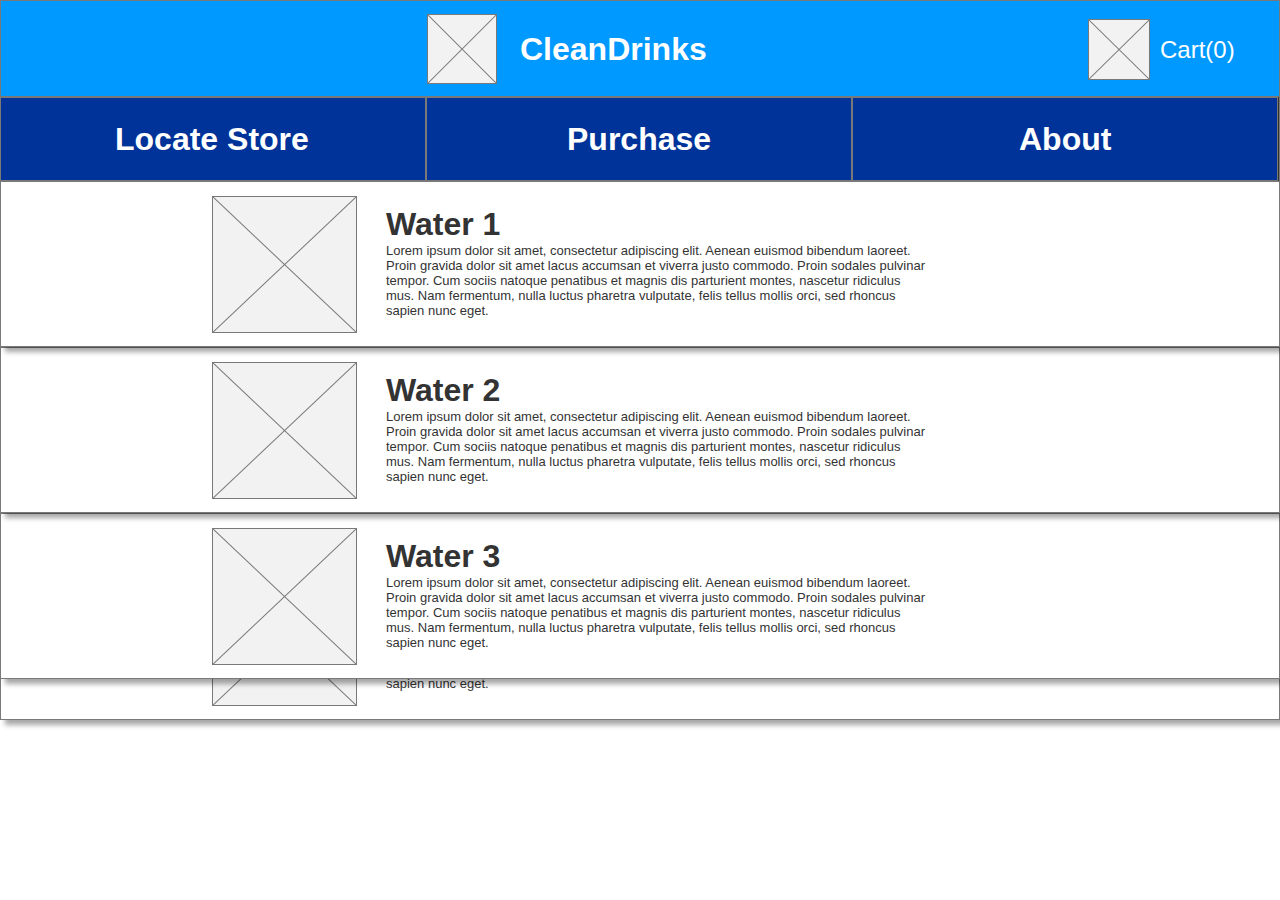
<file: P01/A01/home.html>
﻿<!DOCTYPE html>
<html>
  <head>
    <title>Home</title>
    <meta http-equiv="X-UA-Compatible" content="IE=edge"/>
    <meta http-equiv="content-type" content="text/html; charset=utf-8"/>
    <meta name="apple-mobile-web-app-capable" content="yes"/>
    <link href="resources/css/jquery-ui-themes.css" type="text/css" rel="stylesheet"/>
    <link href="resources/css/axure_rp_page.css" type="text/css" rel="stylesheet"/>
    <link href="data/styles.css" type="text/css" rel="stylesheet"/>
    <link href="files/home/styles.css" type="text/css" rel="stylesheet"/>
    <script src="resources/scripts/jquery-1.7.1.min.js"></script>
    <script src="resources/scripts/jquery-ui-1.8.10.custom.min.js"></script>
    <script src="resources/scripts/prototypePre.js"></script>
    <script src="data/document.js"></script>
    <script src="resources/scripts/prototypePost.js"></script>
    <script src="files/home/data.js"></script>
    <script type="text/javascript">
      $axure.utils.getTransparentGifPath = function() { return 'resources/images/transparent.gif'; };
      $axure.utils.getOtherPath = function() { return 'resources/Other.html'; };
      $axure.utils.getReloadPath = function() { return 'resources/reload.html'; };
    </script>
  </head>
  <body>
    <div id="base" class="">

      <!-- Unnamed (Rectangle) -->
      <div id="u0" class="ax_default box_1">
        <div id="u0_div" class=""></div>
        <!-- Unnamed () -->
        <div id="u1" class="text" style="display:none; visibility: hidden">
          <p><span></span></p>
        </div>
      </div>

      <!-- Unnamed (Rectangle) -->
      <div id="u2" class="ax_default box_1">
        <div id="u2_div" class=""></div>
        <!-- Unnamed () -->
        <div id="u3" class="text" style="display:none; visibility: hidden">
          <p><span></span></p>
        </div>
      </div>

      <!-- Unnamed (Placeholder) -->
      <div id="u4" class="ax_default placeholder">
        <img id="u4_img" class="img " src="images/home/u4.png"/>
        <!-- Unnamed () -->
        <div id="u5" class="text" style="display:none; visibility: hidden">
          <p><span></span></p>
        </div>
      </div>

      <!-- Unnamed (Rectangle) -->
      <div id="u6" class="ax_default heading_1">
        <div id="u6_div" class=""></div>
        <!-- Unnamed () -->
        <div id="u7" class="text">
          <p><span>CleanDrinks</span></p>
        </div>
      </div>

      <!-- Unnamed (Placeholder) -->
      <div id="u8" class="ax_default placeholder">
        <img id="u8_img" class="img " src="images/home/u8.png"/>
        <!-- Unnamed () -->
        <div id="u9" class="text" style="display:none; visibility: hidden">
          <p><span></span></p>
        </div>
      </div>

      <!-- Unnamed (Rectangle) -->
      <div id="u10" class="ax_default heading_2">
        <div id="u10_div" class=""></div>
        <!-- Unnamed () -->
        <div id="u11" class="text">
          <p><span>Cart(0)</span></p>
        </div>
      </div>

      <!-- Unnamed (Rectangle) -->
      <div id="u12" class="ax_default box_1">
        <div id="u12_div" class=""></div>
        <!-- Unnamed () -->
        <div id="u13" class="text" style="display:none; visibility: hidden">
          <p><span></span></p>
        </div>
      </div>

      <!-- Unnamed (Rectangle) -->
      <div id="u14" class="ax_default box_1">
        <div id="u14_div" class=""></div>
        <!-- Unnamed () -->
        <div id="u15" class="text" style="display:none; visibility: hidden">
          <p><span></span></p>
        </div>
      </div>

      <!-- Unnamed (Rectangle) -->
      <div id="u16" class="ax_default box_1">
        <div id="u16_div" class=""></div>
        <!-- Unnamed () -->
        <div id="u17" class="text" style="display:none; visibility: hidden">
          <p><span></span></p>
        </div>
      </div>

      <!-- Unnamed (Rectangle) -->
      <div id="u18" class="ax_default heading_1">
        <div id="u18_div" class=""></div>
        <!-- Unnamed () -->
        <div id="u19" class="text">
          <p><span>Locate Store</span></p>
        </div>
      </div>

      <!-- Unnamed (Rectangle) -->
      <div id="u20" class="ax_default heading_1">
        <div id="u20_div" class=""></div>
        <!-- Unnamed () -->
        <div id="u21" class="text">
          <p><span>Purchase</span></p>
        </div>
      </div>

      <!-- Unnamed (Rectangle) -->
      <div id="u22" class="ax_default heading_1">
        <div id="u22_div" class=""></div>
        <!-- Unnamed () -->
        <div id="u23" class="text">
          <p><span>About</span></p>
        </div>
      </div>

      <!-- Unnamed (Rectangle) -->
      <div id="u24" class="ax_default box_1">
        <div id="u24_div" class=""></div>
        <!-- Unnamed () -->
        <div id="u25" class="text" style="display:none; visibility: hidden">
          <p><span></span></p>
        </div>
      </div>

      <!-- Unnamed (Placeholder) -->
      <div id="u26" class="ax_default placeholder">
        <img id="u26_img" class="img " src="images/home/u26.png"/>
        <!-- Unnamed () -->
        <div id="u27" class="text" style="display:none; visibility: hidden">
          <p><span></span></p>
        </div>
      </div>

      <!-- Unnamed (Rectangle) -->
      <div id="u28" class="ax_default heading_1">
        <div id="u28_div" class=""></div>
        <!-- Unnamed () -->
        <div id="u29" class="text">
          <p><span>Water 1</span></p>
        </div>
      </div>

      <!-- Unnamed (Rectangle) -->
      <div id="u30" class="ax_default paragraph">
        <div id="u30_div" class=""></div>
        <!-- Unnamed () -->
        <div id="u31" class="text">
          <p><span>Lorem ipsum dolor sit amet, consectetur adipiscing elit. Aenean euismod bibendum laoreet. Proin gravida dolor sit amet lacus accumsan et viverra justo commodo. Proin sodales pulvinar tempor. Cum sociis natoque penatibus et magnis dis parturient montes, nascetur ridiculus mus. Nam fermentum, nulla luctus pharetra vulputate, felis tellus mollis orci, sed rhoncus sapien nunc eget.</span></p>
        </div>
      </div>

      <!-- Unnamed (Rectangle) -->
      <div id="u32" class="ax_default box_1">
        <div id="u32_div" class=""></div>
        <!-- Unnamed () -->
        <div id="u33" class="text" style="display:none; visibility: hidden">
          <p><span></span></p>
        </div>
      </div>

      <!-- Unnamed (Placeholder) -->
      <div id="u34" class="ax_default placeholder">
        <img id="u34_img" class="img " src="images/home/u26.png"/>
        <!-- Unnamed () -->
        <div id="u35" class="text" style="display:none; visibility: hidden">
          <p><span></span></p>
        </div>
      </div>

      <!-- Unnamed (Rectangle) -->
      <div id="u36" class="ax_default heading_1">
        <div id="u36_div" class=""></div>
        <!-- Unnamed () -->
        <div id="u37" class="text">
          <p><span>Water 3</span></p>
        </div>
      </div>

      <!-- Unnamed (Rectangle) -->
      <div id="u38" class="ax_default paragraph">
        <div id="u38_div" class=""></div>
        <!-- Unnamed () -->
        <div id="u39" class="text">
          <p><span>Lorem ipsum dolor sit amet, consectetur adipiscing elit. Aenean euismod bibendum laoreet. Proin gravida dolor sit amet lacus accumsan et viverra justo commodo. Proin sodales pulvinar tempor. Cum sociis natoque penatibus et magnis dis parturient montes, nascetur ridiculus mus. Nam fermentum, nulla luctus pharetra vulputate, felis tellus mollis orci, sed rhoncus sapien nunc eget.</span></p>
        </div>
      </div>

      <!-- Unnamed (Rectangle) -->
      <div id="u40" class="ax_default box_1">
        <div id="u40_div" class=""></div>
        <!-- Unnamed () -->
        <div id="u41" class="text" style="display:none; visibility: hidden">
          <p><span></span></p>
        </div>
      </div>

      <!-- Unnamed (Placeholder) -->
      <div id="u42" class="ax_default placeholder">
        <img id="u42_img" class="img " src="images/home/u26.png"/>
        <!-- Unnamed () -->
        <div id="u43" class="text" style="display:none; visibility: hidden">
          <p><span></span></p>
        </div>
      </div>

      <!-- Unnamed (Rectangle) -->
      <div id="u44" class="ax_default heading_1">
        <div id="u44_div" class=""></div>
        <!-- Unnamed () -->
        <div id="u45" class="text">
          <p><span>Water 2</span></p>
        </div>
      </div>

      <!-- Unnamed (Rectangle) -->
      <div id="u46" class="ax_default paragraph">
        <div id="u46_div" class=""></div>
        <!-- Unnamed () -->
        <div id="u47" class="text">
          <p><span>Lorem ipsum dolor sit amet, consectetur adipiscing elit. Aenean euismod bibendum laoreet. Proin gravida dolor sit amet lacus accumsan et viverra justo commodo. Proin sodales pulvinar tempor. Cum sociis natoque penatibus et magnis dis parturient montes, nascetur ridiculus mus. Nam fermentum, nulla luctus pharetra vulputate, felis tellus mollis orci, sed rhoncus sapien nunc eget.</span></p>
        </div>
      </div>

      <!-- Unnamed (Rectangle) -->
      <div id="u48" class="ax_default box_1">
        <div id="u48_div" class=""></div>
        <!-- Unnamed () -->
        <div id="u49" class="text" style="display:none; visibility: hidden">
          <p><span></span></p>
        </div>
      </div>

      <!-- Unnamed (Placeholder) -->
      <div id="u50" class="ax_default placeholder">
        <img id="u50_img" class="img " src="images/home/u26.png"/>
        <!-- Unnamed () -->
        <div id="u51" class="text" style="display:none; visibility: hidden">
          <p><span></span></p>
        </div>
      </div>

      <!-- Unnamed (Rectangle) -->
      <div id="u52" class="ax_default heading_1">
        <div id="u52_div" class=""></div>
        <!-- Unnamed () -->
        <div id="u53" class="text">
          <p><span>Water 1</span></p>
        </div>
      </div>

      <!-- Unnamed (Rectangle) -->
      <div id="u54" class="ax_default paragraph">
        <div id="u54_div" class=""></div>
        <!-- Unnamed () -->
        <div id="u55" class="text">
          <p><span>Lorem ipsum dolor sit amet, consectetur adipiscing elit. Aenean euismod bibendum laoreet. Proin gravida dolor sit amet lacus accumsan et viverra justo commodo. Proin sodales pulvinar tempor. Cum sociis natoque penatibus et magnis dis parturient montes, nascetur ridiculus mus. Nam fermentum, nulla luctus pharetra vulputate, felis tellus mollis orci, sed rhoncus sapien nunc eget.</span></p>
        </div>
      </div>
    </div>
  </body>
</html>
</file>
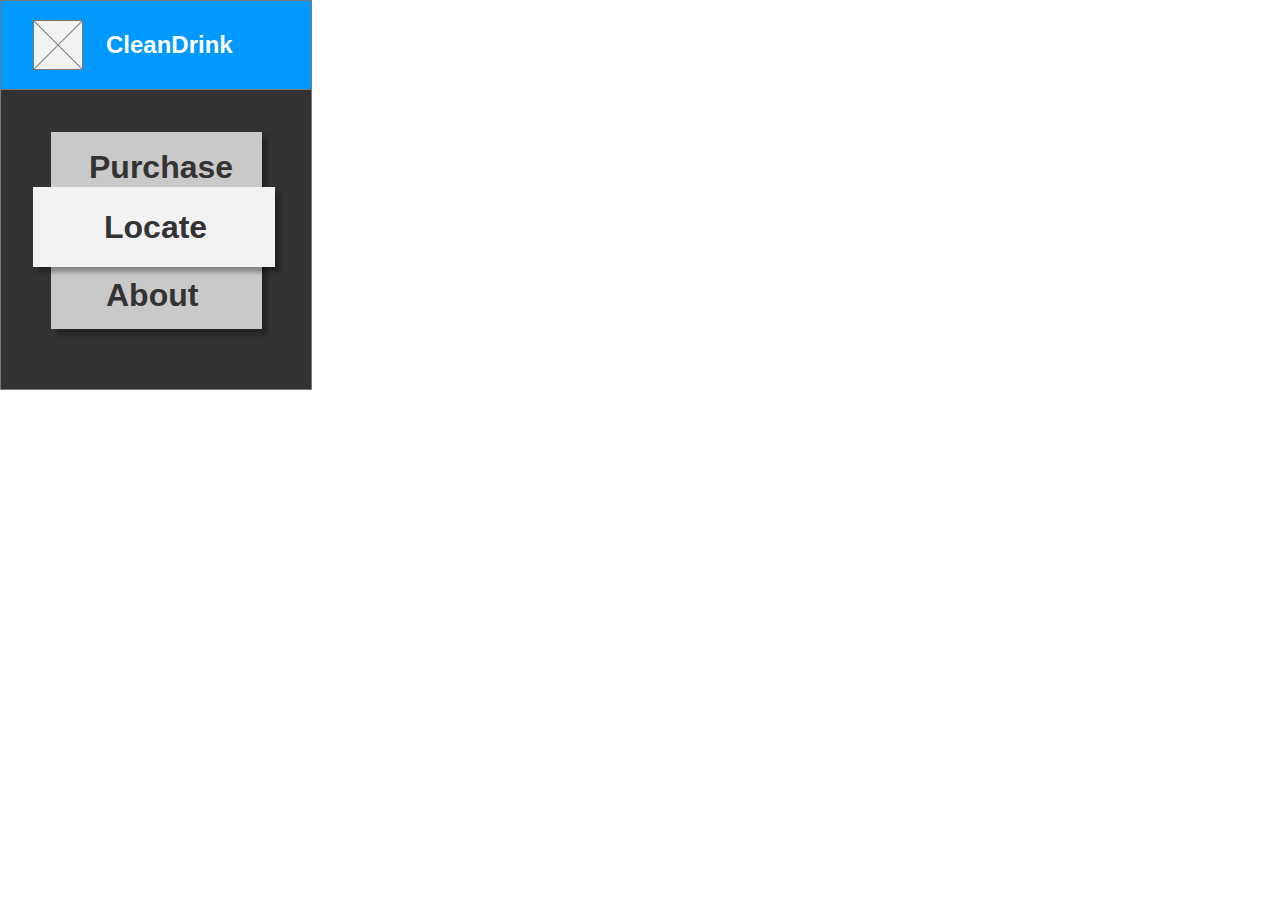
<file: P01/A01/homepage.html>
﻿<!DOCTYPE html>
<html>
  <head>
    <title>homepage</title>
    <meta http-equiv="X-UA-Compatible" content="IE=edge"/>
    <meta http-equiv="content-type" content="text/html; charset=utf-8"/>
    <meta name="apple-mobile-web-app-capable" content="yes"/>
    <link href="resources/css/jquery-ui-themes.css" type="text/css" rel="stylesheet"/>
    <link href="resources/css/axure_rp_page.css" type="text/css" rel="stylesheet"/>
    <link href="data/styles.css" type="text/css" rel="stylesheet"/>
    <link href="files/homepage/styles.css" type="text/css" rel="stylesheet"/>
    <script src="resources/scripts/jquery-1.7.1.min.js"></script>
    <script src="resources/scripts/jquery-ui-1.8.10.custom.min.js"></script>
    <script src="resources/scripts/prototypePre.js"></script>
    <script src="data/document.js"></script>
    <script src="resources/scripts/prototypePost.js"></script>
    <script src="files/homepage/data.js"></script>
    <script type="text/javascript">
      $axure.utils.getTransparentGifPath = function() { return 'resources/images/transparent.gif'; };
      $axure.utils.getOtherPath = function() { return 'resources/Other.html'; };
      $axure.utils.getReloadPath = function() { return 'resources/reload.html'; };
    </script>
  </head>
  <body>
    <div id="base" class="">

      <!-- Unnamed (Rectangle) -->
      <div id="u179" class="ax_default box_1">
        <div id="u179_div" class=""></div>
        <!-- Unnamed () -->
        <div id="u180" class="text" style="display:none; visibility: hidden">
          <p><span></span></p>
        </div>
      </div>

      <!-- Unnamed (Rectangle) -->
      <div id="u181" class="ax_default box_1">
        <div id="u181_div" class=""></div>
        <!-- Unnamed () -->
        <div id="u182" class="text" style="display:none; visibility: hidden">
          <p><span></span></p>
        </div>
      </div>

      <!-- Unnamed (Placeholder) -->
      <div id="u183" class="ax_default placeholder">
        <img id="u183_img" class="img " src="images/homepage/u183.png"/>
        <!-- Unnamed () -->
        <div id="u184" class="text" style="display:none; visibility: hidden">
          <p><span></span></p>
        </div>
      </div>

      <!-- Unnamed (Rectangle) -->
      <div id="u185" class="ax_default heading_2">
        <div id="u185_div" class=""></div>
        <!-- Unnamed () -->
        <div id="u186" class="text">
          <p><span>CleanDrink</span></p>
        </div>
      </div>

      <!-- Unnamed (Rectangle) -->
      <div id="u187" class="ax_default box_2">
        <div id="u187_div" class=""></div>
        <!-- Unnamed () -->
        <div id="u188" class="text" style="display:none; visibility: hidden">
          <p><span></span></p>
        </div>
      </div>

      <!-- Unnamed (Rectangle) -->
      <div id="u189" class="ax_default heading_1">
        <div id="u189_div" class=""></div>
        <!-- Unnamed () -->
        <div id="u190" class="text">
          <p><span>Purchase</span></p>
        </div>
      </div>

      <!-- Unnamed (Rectangle) -->
      <div id="u191" class="ax_default box_2">
        <div id="u191_div" class=""></div>
        <!-- Unnamed () -->
        <div id="u192" class="text" style="display:none; visibility: hidden">
          <p><span></span></p>
        </div>
      </div>

      <!-- Unnamed (Rectangle) -->
      <div id="u193" class="ax_default heading_1">
        <div id="u193_div" class=""></div>
        <!-- Unnamed () -->
        <div id="u194" class="text">
          <p><span>About</span></p>
        </div>
      </div>

      <!-- Unnamed (Rectangle) -->
      <div id="u195" class="ax_default box_2">
        <div id="u195_div" class=""></div>
        <!-- Unnamed () -->
        <div id="u196" class="text" style="display:none; visibility: hidden">
          <p><span></span></p>
        </div>
      </div>

      <!-- Unnamed (Rectangle) -->
      <div id="u197" class="ax_default heading_1">
        <div id="u197_div" class=""></div>
        <!-- Unnamed () -->
        <div id="u198" class="text">
          <p><span>Locate</span></p>
        </div>
      </div>
    </div>
  </body>
</html>
</file>
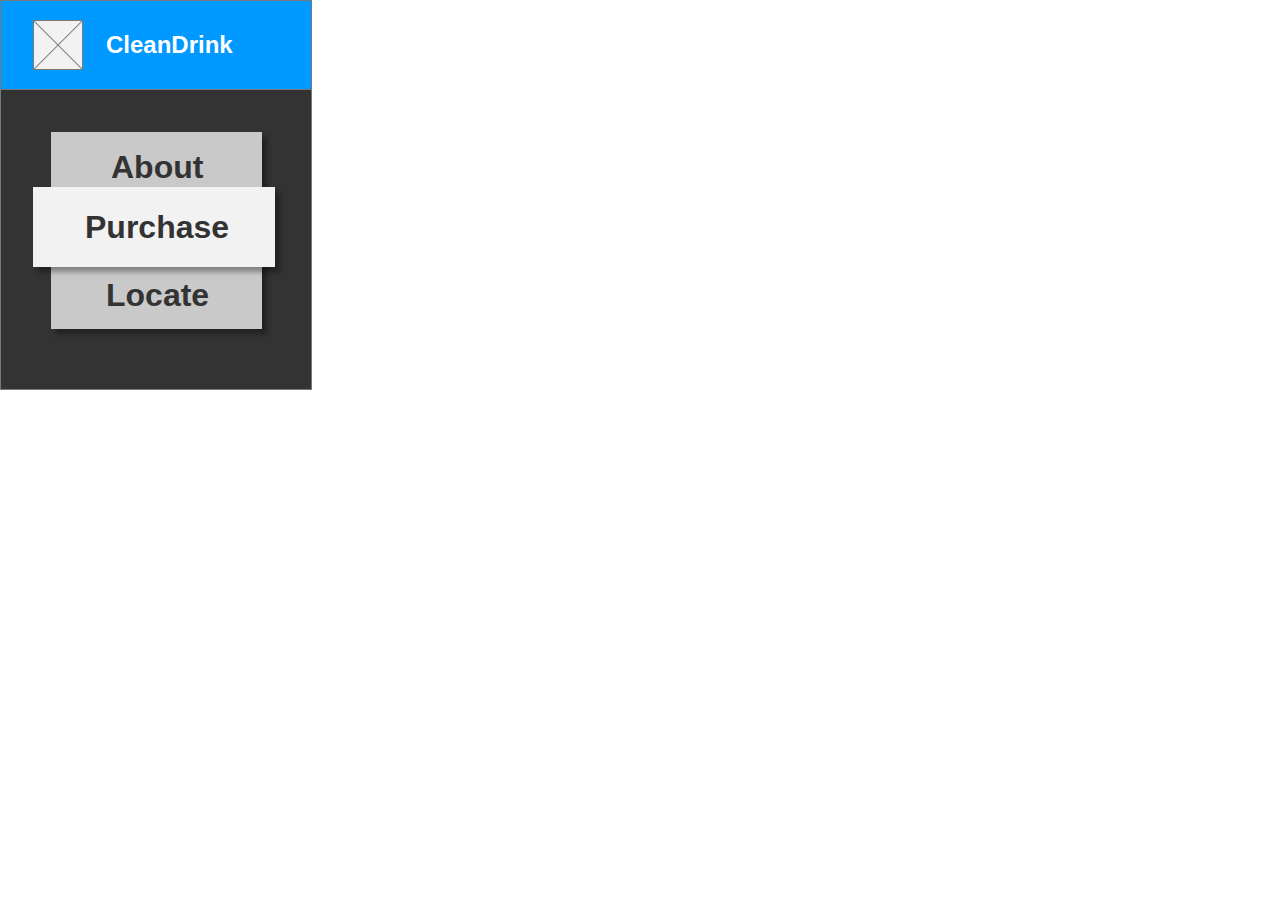
<file: P01/A01/homepage2.html>
﻿<!DOCTYPE html>
<html>
  <head>
    <title>homepage2</title>
    <meta http-equiv="X-UA-Compatible" content="IE=edge"/>
    <meta http-equiv="content-type" content="text/html; charset=utf-8"/>
    <meta name="apple-mobile-web-app-capable" content="yes"/>
    <link href="resources/css/jquery-ui-themes.css" type="text/css" rel="stylesheet"/>
    <link href="resources/css/axure_rp_page.css" type="text/css" rel="stylesheet"/>
    <link href="data/styles.css" type="text/css" rel="stylesheet"/>
    <link href="files/homepage2/styles.css" type="text/css" rel="stylesheet"/>
    <script src="resources/scripts/jquery-1.7.1.min.js"></script>
    <script src="resources/scripts/jquery-ui-1.8.10.custom.min.js"></script>
    <script src="resources/scripts/prototypePre.js"></script>
    <script src="data/document.js"></script>
    <script src="resources/scripts/prototypePost.js"></script>
    <script src="files/homepage2/data.js"></script>
    <script type="text/javascript">
      $axure.utils.getTransparentGifPath = function() { return 'resources/images/transparent.gif'; };
      $axure.utils.getOtherPath = function() { return 'resources/Other.html'; };
      $axure.utils.getReloadPath = function() { return 'resources/reload.html'; };
    </script>
  </head>
  <body>
    <div id="base" class="">

      <!-- Unnamed (Rectangle) -->
      <div id="u199" class="ax_default box_1">
        <div id="u199_div" class=""></div>
        <!-- Unnamed () -->
        <div id="u200" class="text" style="display:none; visibility: hidden">
          <p><span></span></p>
        </div>
      </div>

      <!-- Unnamed (Rectangle) -->
      <div id="u201" class="ax_default box_1">
        <div id="u201_div" class=""></div>
        <!-- Unnamed () -->
        <div id="u202" class="text" style="display:none; visibility: hidden">
          <p><span></span></p>
        </div>
      </div>

      <!-- Unnamed (Placeholder) -->
      <div id="u203" class="ax_default placeholder">
        <img id="u203_img" class="img " src="images/homepage/u183.png"/>
        <!-- Unnamed () -->
        <div id="u204" class="text" style="display:none; visibility: hidden">
          <p><span></span></p>
        </div>
      </div>

      <!-- Unnamed (Rectangle) -->
      <div id="u205" class="ax_default heading_2">
        <div id="u205_div" class=""></div>
        <!-- Unnamed () -->
        <div id="u206" class="text">
          <p><span>CleanDrink</span></p>
        </div>
      </div>

      <!-- Unnamed (Rectangle) -->
      <div id="u207" class="ax_default box_2">
        <div id="u207_div" class=""></div>
        <!-- Unnamed () -->
        <div id="u208" class="text" style="display:none; visibility: hidden">
          <p><span></span></p>
        </div>
      </div>

      <!-- Unnamed (Rectangle) -->
      <div id="u209" class="ax_default heading_1">
        <div id="u209_div" class=""></div>
        <!-- Unnamed () -->
        <div id="u210" class="text">
          <p><span>About</span></p>
        </div>
      </div>

      <!-- Unnamed (Rectangle) -->
      <div id="u211" class="ax_default box_2">
        <div id="u211_div" class=""></div>
        <!-- Unnamed () -->
        <div id="u212" class="text" style="display:none; visibility: hidden">
          <p><span></span></p>
        </div>
      </div>

      <!-- Unnamed (Rectangle) -->
      <div id="u213" class="ax_default heading_1">
        <div id="u213_div" class=""></div>
        <!-- Unnamed () -->
        <div id="u214" class="text">
          <p><span>Locate</span></p><p><span><br></span></p>
        </div>
      </div>

      <!-- Unnamed (Rectangle) -->
      <div id="u215" class="ax_default box_2">
        <div id="u215_div" class=""></div>
        <!-- Unnamed () -->
        <div id="u216" class="text" style="display:none; visibility: hidden">
          <p><span></span></p>
        </div>
      </div>

      <!-- Unnamed (Rectangle) -->
      <div id="u217" class="ax_default heading_1">
        <div id="u217_div" class=""></div>
        <!-- Unnamed () -->
        <div id="u218" class="text">
          <p><span>Purchase</span></p>
        </div>
      </div>
    </div>
  </body>
</html>
</file>
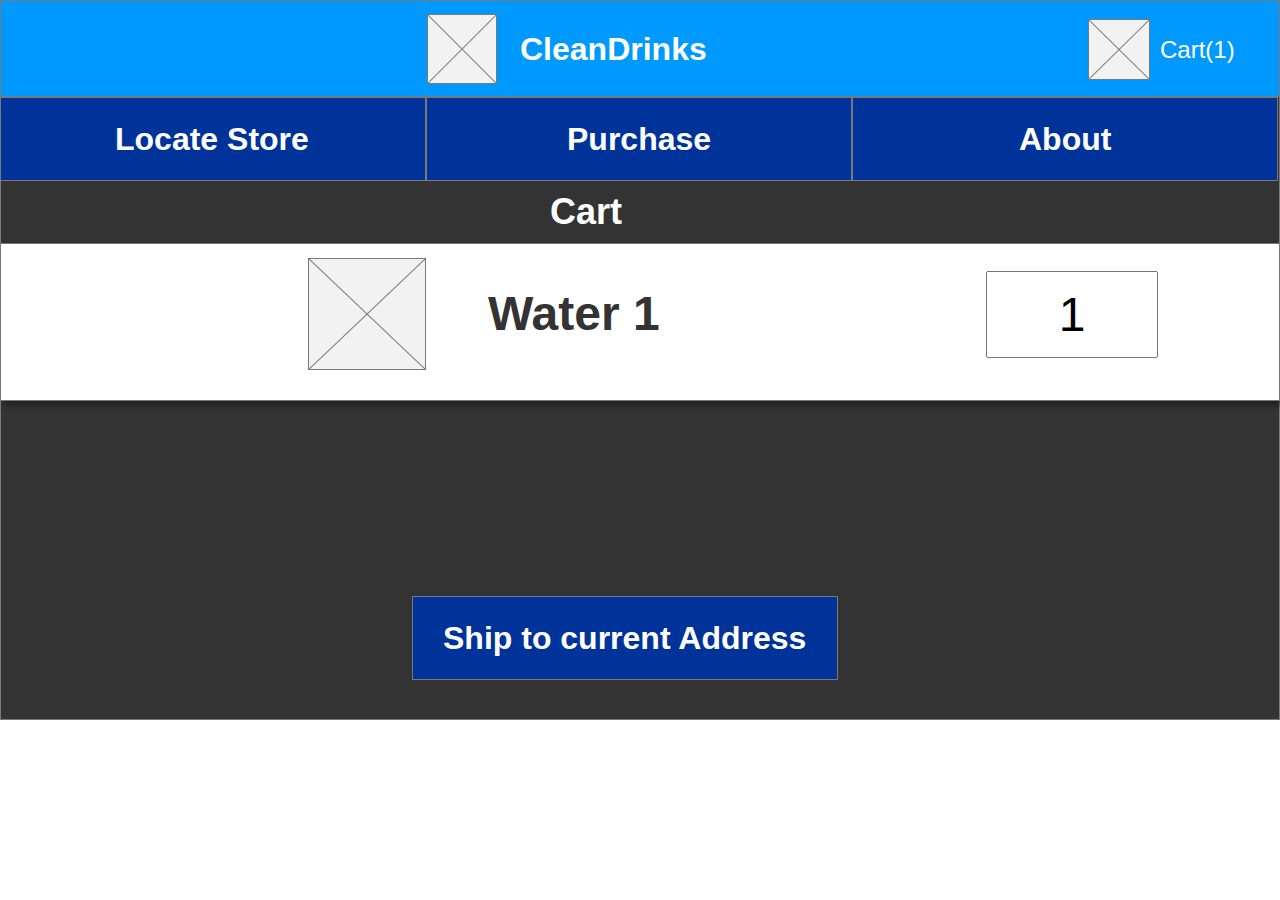
<file: P01/A01/pay.html>
﻿<!DOCTYPE html>
<html>
  <head>
    <title>Pay</title>
    <meta http-equiv="X-UA-Compatible" content="IE=edge"/>
    <meta http-equiv="content-type" content="text/html; charset=utf-8"/>
    <meta name="apple-mobile-web-app-capable" content="yes"/>
    <link href="resources/css/jquery-ui-themes.css" type="text/css" rel="stylesheet"/>
    <link href="resources/css/axure_rp_page.css" type="text/css" rel="stylesheet"/>
    <link href="data/styles.css" type="text/css" rel="stylesheet"/>
    <link href="files/pay/styles.css" type="text/css" rel="stylesheet"/>
    <script src="resources/scripts/jquery-1.7.1.min.js"></script>
    <script src="resources/scripts/jquery-ui-1.8.10.custom.min.js"></script>
    <script src="resources/scripts/prototypePre.js"></script>
    <script src="data/document.js"></script>
    <script src="resources/scripts/prototypePost.js"></script>
    <script src="files/pay/data.js"></script>
    <script type="text/javascript">
      $axure.utils.getTransparentGifPath = function() { return 'resources/images/transparent.gif'; };
      $axure.utils.getOtherPath = function() { return 'resources/Other.html'; };
      $axure.utils.getReloadPath = function() { return 'resources/reload.html'; };
    </script>
  </head>
  <body>
    <div id="base" class="">

      <!-- Unnamed (Rectangle) -->
      <div id="u101" class="ax_default box_1">
        <div id="u101_div" class=""></div>
        <!-- Unnamed () -->
        <div id="u102" class="text" style="display:none; visibility: hidden">
          <p><span></span></p>
        </div>
      </div>

      <!-- Unnamed (Rectangle) -->
      <div id="u103" class="ax_default box_1">
        <div id="u103_div" class=""></div>
        <!-- Unnamed () -->
        <div id="u104" class="text" style="display:none; visibility: hidden">
          <p><span></span></p>
        </div>
      </div>

      <!-- Unnamed (Placeholder) -->
      <div id="u105" class="ax_default placeholder">
        <img id="u105_img" class="img " src="images/home/u4.png"/>
        <!-- Unnamed () -->
        <div id="u106" class="text" style="display:none; visibility: hidden">
          <p><span></span></p>
        </div>
      </div>

      <!-- Unnamed (Rectangle) -->
      <div id="u107" class="ax_default heading_1">
        <div id="u107_div" class=""></div>
        <!-- Unnamed () -->
        <div id="u108" class="text">
          <p><span>CleanDrinks</span></p>
        </div>
      </div>

      <!-- Unnamed (Placeholder) -->
      <div id="u109" class="ax_default placeholder">
        <img id="u109_img" class="img " src="images/home/u8.png"/>
        <!-- Unnamed () -->
        <div id="u110" class="text" style="display:none; visibility: hidden">
          <p><span></span></p>
        </div>
      </div>

      <!-- Unnamed (Rectangle) -->
      <div id="u111" class="ax_default heading_2">
        <div id="u111_div" class=""></div>
        <!-- Unnamed () -->
        <div id="u112" class="text">
          <p><span>Cart(1)</span></p>
        </div>
      </div>

      <!-- Unnamed (Rectangle) -->
      <div id="u113" class="ax_default box_1">
        <div id="u113_div" class=""></div>
        <!-- Unnamed () -->
        <div id="u114" class="text" style="display:none; visibility: hidden">
          <p><span></span></p>
        </div>
      </div>

      <!-- Unnamed (Rectangle) -->
      <div id="u115" class="ax_default box_1">
        <div id="u115_div" class=""></div>
        <!-- Unnamed () -->
        <div id="u116" class="text" style="display:none; visibility: hidden">
          <p><span></span></p>
        </div>
      </div>

      <!-- Unnamed (Rectangle) -->
      <div id="u117" class="ax_default box_1">
        <div id="u117_div" class=""></div>
        <!-- Unnamed () -->
        <div id="u118" class="text" style="display:none; visibility: hidden">
          <p><span></span></p>
        </div>
      </div>

      <!-- Unnamed (Rectangle) -->
      <div id="u119" class="ax_default heading_1">
        <div id="u119_div" class=""></div>
        <!-- Unnamed () -->
        <div id="u120" class="text">
          <p><span>Locate Store</span></p>
        </div>
      </div>

      <!-- Unnamed (Rectangle) -->
      <div id="u121" class="ax_default heading_1">
        <div id="u121_div" class=""></div>
        <!-- Unnamed () -->
        <div id="u122" class="text">
          <p><span>Purchase</span></p>
        </div>
      </div>

      <!-- Unnamed (Rectangle) -->
      <div id="u123" class="ax_default heading_1">
        <div id="u123_div" class=""></div>
        <!-- Unnamed () -->
        <div id="u124" class="text">
          <p><span>About</span></p>
        </div>
      </div>

      <!-- Unnamed (Rectangle) -->
      <div id="u125" class="ax_default heading_1">
        <div id="u125_div" class=""></div>
        <!-- Unnamed () -->
        <div id="u126" class="text">
          <p><span>Water 1</span></p>
        </div>
      </div>

      <!-- Unnamed (Rectangle) -->
      <div id="u127" class="ax_default box_1">
        <div id="u127_div" class=""></div>
        <!-- Unnamed () -->
        <div id="u128" class="text" style="display:none; visibility: hidden">
          <p><span></span></p>
        </div>
      </div>

      <!-- Unnamed (Placeholder) -->
      <div id="u129" class="ax_default placeholder">
        <img id="u129_img" class="img " src="images/pay/u129.png"/>
        <!-- Unnamed () -->
        <div id="u130" class="text" style="display:none; visibility: hidden">
          <p><span></span></p>
        </div>
      </div>

      <!-- Unnamed (Text Field) -->
      <div id="u131" class="ax_default text_field">
        <input id="u131_input" type="text" value="1"/>
      </div>

      <!-- Unnamed (Rectangle) -->
      <div id="u132" class="ax_default heading_1">
        <div id="u132_div" class=""></div>
        <!-- Unnamed () -->
        <div id="u133" class="text">
          <p><span>Water 1</span></p>
        </div>
      </div>

      <!-- Unnamed (Rectangle) -->
      <div id="u134" class="ax_default heading_1">
        <div id="u134_div" class=""></div>
        <!-- Unnamed () -->
        <div id="u135" class="text">
          <p><span>Cart</span></p>
        </div>
      </div>

      <!-- Unnamed (Rectangle) -->
      <div id="u136" class="ax_default box_1">
        <div id="u136_div" class=""></div>
        <!-- Unnamed () -->
        <div id="u137" class="text" style="display:none; visibility: hidden">
          <p><span></span></p>
        </div>
      </div>

      <!-- Unnamed (Rectangle) -->
      <div id="u138" class="ax_default heading_1">
        <div id="u138_div" class=""></div>
        <!-- Unnamed () -->
        <div id="u139" class="text">
          <p><span>Ship to current Address</span></p>
        </div>
      </div>
    </div>
  </body>
</html>
</file>
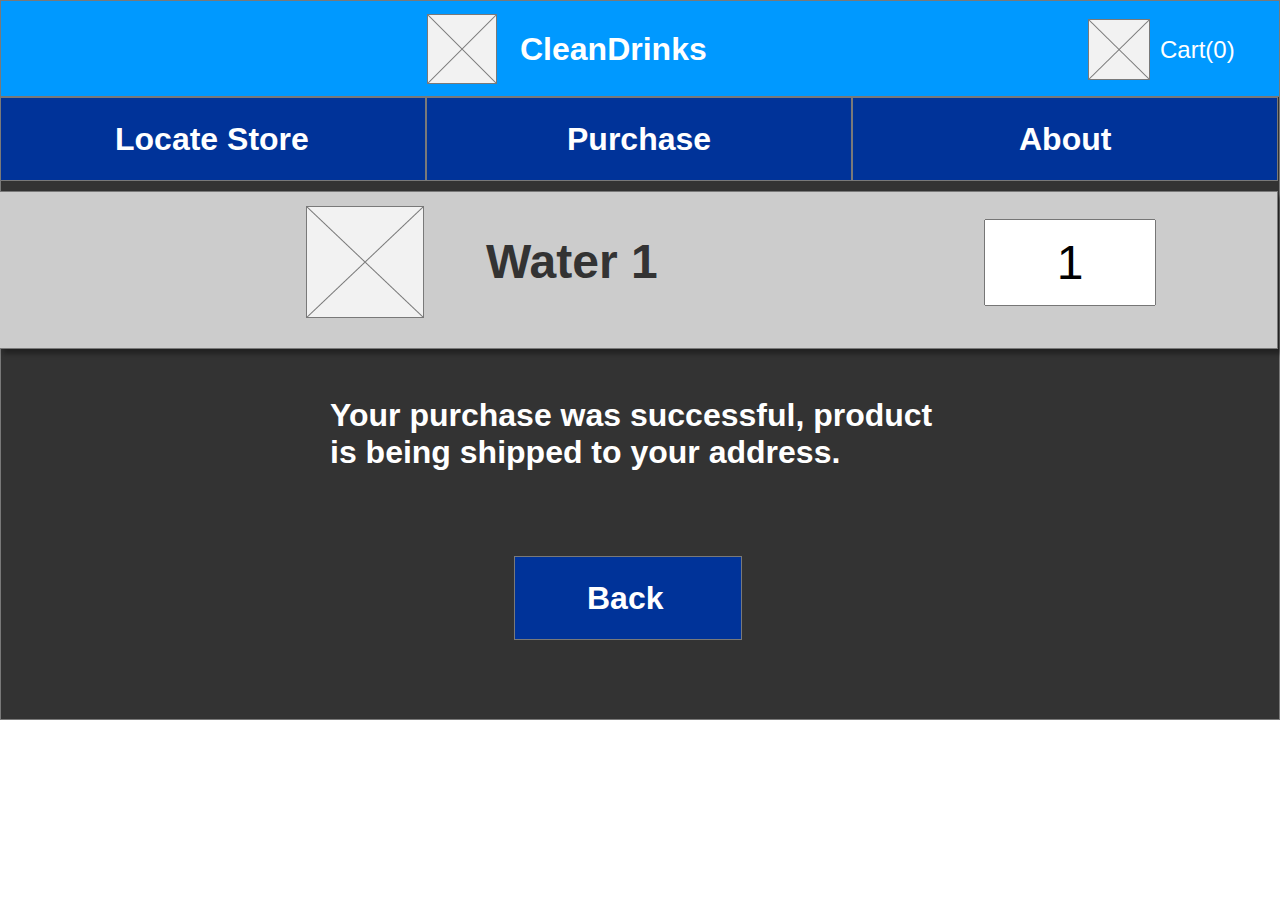
<file: P01/A01/success.html>
﻿<!DOCTYPE html>
<html>
  <head>
    <title>Success</title>
    <meta http-equiv="X-UA-Compatible" content="IE=edge"/>
    <meta http-equiv="content-type" content="text/html; charset=utf-8"/>
    <meta name="apple-mobile-web-app-capable" content="yes"/>
    <link href="resources/css/jquery-ui-themes.css" type="text/css" rel="stylesheet"/>
    <link href="resources/css/axure_rp_page.css" type="text/css" rel="stylesheet"/>
    <link href="data/styles.css" type="text/css" rel="stylesheet"/>
    <link href="files/success/styles.css" type="text/css" rel="stylesheet"/>
    <script src="resources/scripts/jquery-1.7.1.min.js"></script>
    <script src="resources/scripts/jquery-ui-1.8.10.custom.min.js"></script>
    <script src="resources/scripts/prototypePre.js"></script>
    <script src="data/document.js"></script>
    <script src="resources/scripts/prototypePost.js"></script>
    <script src="files/success/data.js"></script>
    <script type="text/javascript">
      $axure.utils.getTransparentGifPath = function() { return 'resources/images/transparent.gif'; };
      $axure.utils.getOtherPath = function() { return 'resources/Other.html'; };
      $axure.utils.getReloadPath = function() { return 'resources/reload.html'; };
    </script>
  </head>
  <body>
    <div id="base" class="">

      <!-- Unnamed (Rectangle) -->
      <div id="u140" class="ax_default box_1">
        <div id="u140_div" class=""></div>
        <!-- Unnamed () -->
        <div id="u141" class="text" style="display:none; visibility: hidden">
          <p><span></span></p>
        </div>
      </div>

      <!-- Unnamed (Rectangle) -->
      <div id="u142" class="ax_default box_1">
        <div id="u142_div" class=""></div>
        <!-- Unnamed () -->
        <div id="u143" class="text" style="display:none; visibility: hidden">
          <p><span></span></p>
        </div>
      </div>

      <!-- Unnamed (Placeholder) -->
      <div id="u144" class="ax_default placeholder">
        <img id="u144_img" class="img " src="images/home/u4.png"/>
        <!-- Unnamed () -->
        <div id="u145" class="text" style="display:none; visibility: hidden">
          <p><span></span></p>
        </div>
      </div>

      <!-- Unnamed (Rectangle) -->
      <div id="u146" class="ax_default heading_1">
        <div id="u146_div" class=""></div>
        <!-- Unnamed () -->
        <div id="u147" class="text">
          <p><span>CleanDrinks</span></p>
        </div>
      </div>

      <!-- Unnamed (Placeholder) -->
      <div id="u148" class="ax_default placeholder">
        <img id="u148_img" class="img " src="images/home/u8.png"/>
        <!-- Unnamed () -->
        <div id="u149" class="text" style="display:none; visibility: hidden">
          <p><span></span></p>
        </div>
      </div>

      <!-- Unnamed (Rectangle) -->
      <div id="u150" class="ax_default heading_2">
        <div id="u150_div" class=""></div>
        <!-- Unnamed () -->
        <div id="u151" class="text">
          <p><span>Cart(0)</span></p>
        </div>
      </div>

      <!-- Unnamed (Rectangle) -->
      <div id="u152" class="ax_default box_1">
        <div id="u152_div" class=""></div>
        <!-- Unnamed () -->
        <div id="u153" class="text" style="display:none; visibility: hidden">
          <p><span></span></p>
        </div>
      </div>

      <!-- Unnamed (Rectangle) -->
      <div id="u154" class="ax_default box_1">
        <div id="u154_div" class=""></div>
        <!-- Unnamed () -->
        <div id="u155" class="text" style="display:none; visibility: hidden">
          <p><span></span></p>
        </div>
      </div>

      <!-- Unnamed (Rectangle) -->
      <div id="u156" class="ax_default box_1">
        <div id="u156_div" class=""></div>
        <!-- Unnamed () -->
        <div id="u157" class="text" style="display:none; visibility: hidden">
          <p><span></span></p>
        </div>
      </div>

      <!-- Unnamed (Rectangle) -->
      <div id="u158" class="ax_default heading_1">
        <div id="u158_div" class=""></div>
        <!-- Unnamed () -->
        <div id="u159" class="text">
          <p><span>Locate Store</span></p>
        </div>
      </div>

      <!-- Unnamed (Rectangle) -->
      <div id="u160" class="ax_default heading_1">
        <div id="u160_div" class=""></div>
        <!-- Unnamed () -->
        <div id="u161" class="text">
          <p><span>Purchase</span></p>
        </div>
      </div>

      <!-- Unnamed (Rectangle) -->
      <div id="u162" class="ax_default heading_1">
        <div id="u162_div" class=""></div>
        <!-- Unnamed () -->
        <div id="u163" class="text">
          <p><span>About</span></p>
        </div>
      </div>

      <!-- Unnamed (Rectangle) -->
      <div id="u164" class="ax_default heading_1">
        <div id="u164_div" class=""></div>
        <!-- Unnamed () -->
        <div id="u165" class="text">
          <p><span>Water 1</span></p>
        </div>
      </div>

      <!-- Unnamed (Rectangle) -->
      <div id="u166" class="ax_default box_1">
        <div id="u166_div" class=""></div>
        <!-- Unnamed () -->
        <div id="u167" class="text" style="display:none; visibility: hidden">
          <p><span></span></p>
        </div>
      </div>

      <!-- Unnamed (Placeholder) -->
      <div id="u168" class="ax_default placeholder">
        <img id="u168_img" class="img " src="images/pay/u129.png"/>
        <!-- Unnamed () -->
        <div id="u169" class="text" style="display:none; visibility: hidden">
          <p><span></span></p>
        </div>
      </div>

      <!-- Unnamed (Text Field) -->
      <div id="u170" class="ax_default text_field">
        <input id="u170_input" type="text" value="1"/>
      </div>

      <!-- Unnamed (Rectangle) -->
      <div id="u171" class="ax_default heading_1">
        <div id="u171_div" class=""></div>
        <!-- Unnamed () -->
        <div id="u172" class="text">
          <p><span>Water 1</span></p>
        </div>
      </div>

      <!-- Unnamed (Rectangle) -->
      <div id="u173" class="ax_default box_1">
        <div id="u173_div" class=""></div>
        <!-- Unnamed () -->
        <div id="u174" class="text" style="display:none; visibility: hidden">
          <p><span></span></p>
        </div>
      </div>

      <!-- Unnamed (Rectangle) -->
      <div id="u175" class="ax_default heading_1">
        <div id="u175_div" class=""></div>
        <!-- Unnamed () -->
        <div id="u176" class="text">
          <p><span>Back</span></p>
        </div>
      </div>

      <!-- Unnamed (Rectangle) -->
      <div id="u177" class="ax_default heading_1">
        <div id="u177_div" class=""></div>
        <!-- Unnamed () -->
        <div id="u178" class="text">
          <p><span>Your purchase was successful, product is being shipped to your address.</span></p>
        </div>
      </div>
    </div>
  </body>
</html>
</file>
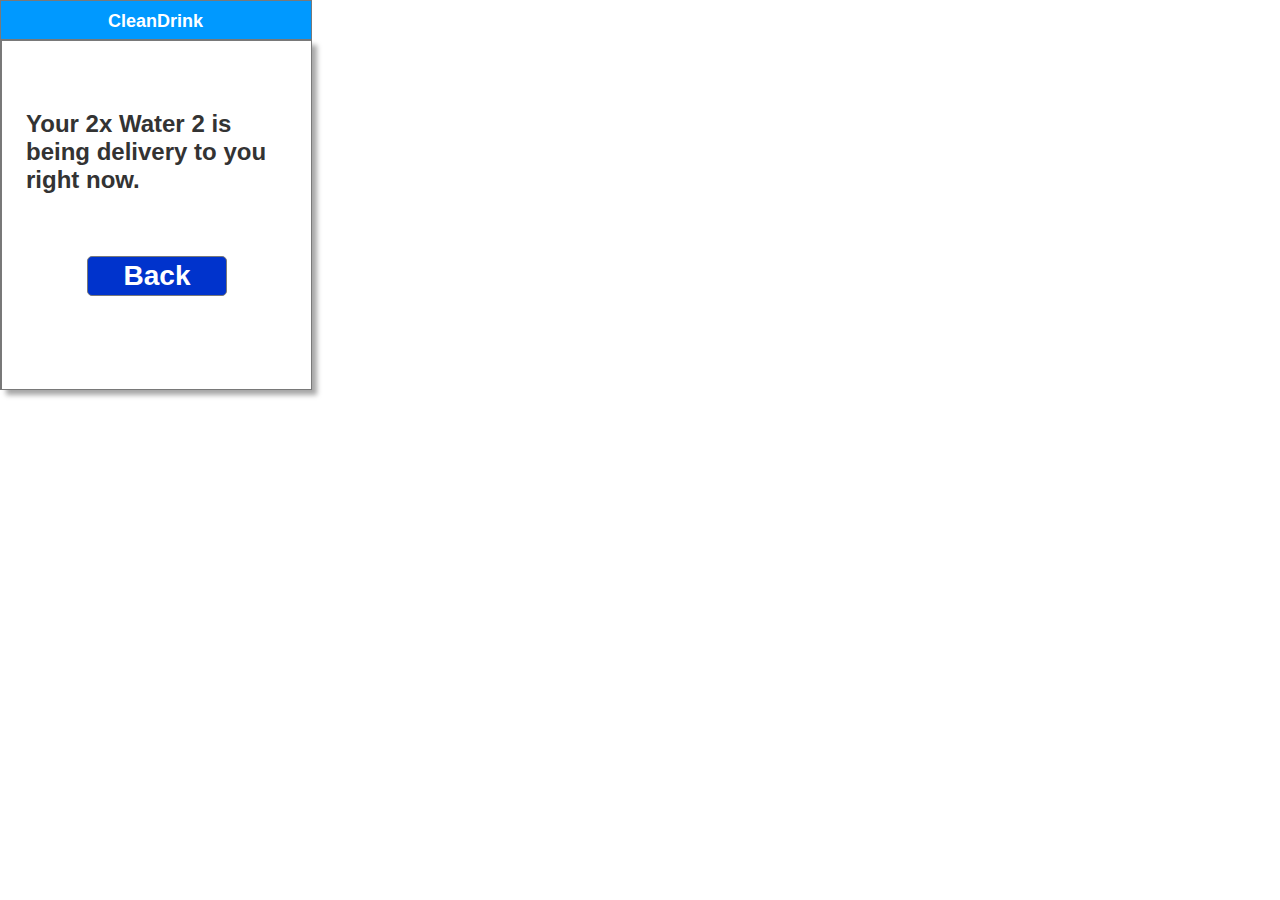
<file: P01/A01/success_1.html>
﻿<!DOCTYPE html>
<html>
  <head>
    <title>Success</title>
    <meta http-equiv="X-UA-Compatible" content="IE=edge"/>
    <meta http-equiv="content-type" content="text/html; charset=utf-8"/>
    <meta name="apple-mobile-web-app-capable" content="yes"/>
    <link href="resources/css/jquery-ui-themes.css" type="text/css" rel="stylesheet"/>
    <link href="resources/css/axure_rp_page.css" type="text/css" rel="stylesheet"/>
    <link href="data/styles.css" type="text/css" rel="stylesheet"/>
    <link href="files/success_1/styles.css" type="text/css" rel="stylesheet"/>
    <script src="resources/scripts/jquery-1.7.1.min.js"></script>
    <script src="resources/scripts/jquery-ui-1.8.10.custom.min.js"></script>
    <script src="resources/scripts/prototypePre.js"></script>
    <script src="data/document.js"></script>
    <script src="resources/scripts/prototypePost.js"></script>
    <script src="files/success_1/data.js"></script>
    <script type="text/javascript">
      $axure.utils.getTransparentGifPath = function() { return 'resources/images/transparent.gif'; };
      $axure.utils.getOtherPath = function() { return 'resources/Other.html'; };
      $axure.utils.getReloadPath = function() { return 'resources/reload.html'; };
    </script>
  </head>
  <body>
    <div id="base" class="">

      <!-- Unnamed (Rectangle) -->
      <div id="u282" class="ax_default box_1">
        <div id="u282_div" class=""></div>
        <!-- Unnamed () -->
        <div id="u283" class="text" style="display:none; visibility: hidden">
          <p><span></span></p>
        </div>
      </div>

      <!-- Unnamed (Rectangle) -->
      <div id="u284" class="ax_default box_1">
        <div id="u284_div" class=""></div>
        <!-- Unnamed () -->
        <div id="u285" class="text" style="display:none; visibility: hidden">
          <p><span></span></p>
        </div>
      </div>

      <!-- Unnamed (Rectangle) -->
      <div id="u286" class="ax_default heading_2">
        <div id="u286_div" class=""></div>
        <!-- Unnamed () -->
        <div id="u287" class="text">
          <p><span>CleanDrink</span></p>
        </div>
      </div>

      <!-- Unnamed (Rectangle) -->
      <div id="u288" class="ax_default heading_1">
        <div id="u288_div" class=""></div>
        <!-- Unnamed () -->
        <div id="u289" class="text">
          <p><span>Purchase</span></p>
        </div>
      </div>

      <!-- Unnamed (Rectangle) -->
      <div id="u290" class="ax_default heading_2">
        <div id="u290_div" class=""></div>
        <!-- Unnamed () -->
        <div id="u291" class="text">
          <p><span>Water 1</span></p>
        </div>
      </div>

      <!-- Unnamed (Placeholder) -->
      <div id="u292" class="ax_default placeholder">
        <img id="u292_img" class="img " src="images/home/u4.png"/>
        <!-- Unnamed () -->
        <div id="u293" class="text" style="display:none; visibility: hidden">
          <p><span></span></p>
        </div>
      </div>

      <!-- Unnamed (Rectangle) -->
      <div id="u294" class="ax_default box_1">
        <div id="u294_div" class=""></div>
        <!-- Unnamed () -->
        <div id="u295" class="text" style="display:none; visibility: hidden">
          <p><span></span></p>
        </div>
      </div>

      <!-- Unnamed (Rectangle) -->
      <div id="u296" class="ax_default heading_2">
        <div id="u296_div" class=""></div>
        <!-- Unnamed () -->
        <div id="u297" class="text">
          <p><span>Your 2x Water 2 is being delivery to you right now.</span></p>
        </div>
      </div>

      <!-- Unnamed (Rectangle) -->
      <div id="u298" class="ax_default button">
        <div id="u298_div" class=""></div>
        <!-- Unnamed () -->
        <div id="u299" class="text">
          <p><span>Back</span></p>
        </div>
      </div>
    </div>
  </body>
</html>
</file>
<file: P01/css/main.css>
/*
  STYLE GUIDE STYLING 
  Default styling for the style guide 
*/
body {
  font-family: sans-serif;
  padding: 2rem;
}

section:not([id]) {
  margin: 1em 0;
  padding: 0.5em 0;
  border-top: 1px solid #333;
}

section h3 {
  margin-bottom: 0;
}

section p {
  margin-top: 0;
}

section code {
  background-color: #EEE;
  padding: 0.5em 0.75em;
}


h3.citation {
  margin-bottom: 0px;
}

code {

}


/* 
  INTERACTIVE ELEMENTS -------------------
*/

/* Styling for the navigation button */
.button-nav {
  display: inline-block;
  padding: 0.5em 0.75em;
  color: #FFF;
  background-color: #03c;
  border-radius: 0.25em;
  text-decoration: none;
  -webkit-transition: background-color 0.25s ease-out;
  transition: background-color 0.25s ease-out;
}

.button-nav:hover, .button-nav:focus {
  background-color: #09f;
}

a {
  font-weight: bold;
}

.button-form {
  display:  inline-block;;
  color: #000;
  background:  #fc3;
  padding: .5em .75em;
  border-radius: .3em;
}


.button-form:hover, .button-form:focus {
  background-color: #fe7;
}

/* 
  TEXT ELEMENTS -------------------
*/
input{
  border-radius: .3em;
  color: #999;
}

h1 {
  background: #09f;
  color: #FFF;
  padding: 1em;
}

p {
  display: inline-block;
  background:  #EEE;
  color: #555;
}

li {
  background: #def;
  margin: :.25em;
}
/* 
  COMBINED ELEMENTS -------------------
*/

div.product-row {
  display: flex;
  justify-content: space-between;
  padding-left: 10%;
  padding-right: : 10%;
}

div.product-colum{
  display: inline-block;
  *display: inline;
  text-align: center;
}
</file>
<file: P01/A01/resources/css/default.css>
﻿body {
  font-family : Arial, Helvetica, Sans-Serif;
  background-color: #8f949a;
  overflow:hidden;
}
a {
  cursor: pointer;
}

input[type="radio"], input[type="checkbox"] {
    margin: 0px 9px 0px 0px;
    vertical-align: bottom;
}

input {
    -webkit-box-sizing: border-box;
    -moz-box-sizing: border-box;
    box-sizing: border-box;
}

#maximizePanelContainer {
  font-size: 4px;
  position:absolute;
  left: 0px;
  top: 0px;
  width: 55px;
  height: 20px;
  overflow: visible;
  z-index: 1000;
}
#maximizePanelOver {
    position: absolute;
    left: 0px;
    top: 0px;
    width: 55px;
    height: 20px;
}
.maximizePanel {
    position: absolute;
    left: 0px;
    top: 0px;
    width: 55px;
    height: 20px;
    background: #a2a2a2 url('../images/expand.png') no-repeat center center;
    background: url('../images/expand.svg') no-repeat center center, linear-gradient(rgba(200,200,200,.5),rgba(200,200,200,.5));
    cursor: pointer;
}

#interfaceControlFrameMinimizeContainer {
  position:absolute;
    top: 0px;
    left: 0px;
  font-size: 2px; /*for IE*/
  text-align: right;
  z-index: 100;
    height: 20px;
    width: 55px;
    background-color: #62666b;
}
#interfaceControlFrameMinimizeContainer a {
    display: inline-block;
    width: 55px;
    height: 20px;
    font-size: 2px;
    background: url('../images/close.png') no-repeat center center;
    background: url('../images/close.svg') no-repeat center center, linear-gradient(transparent,transparent);
    text-decoration: none;
}

.hashover #interfaceControlFrameMinimizeContainer a:hover {
    background: url('../images/close_hover.png') no-repeat center center;
    background: url('../images/close_hover.svg') no-repeat center center, linear-gradient(transparent,transparent);
}

#interfaceControlFrame {
    margin: 0px 0px 0px 55px;
}

#interfaceControlFrameCloseContainer {
    /*display: none;*/
    position:absolute;
    bottom: 0px;
    left: 0px;
    font-size: 9px;
    font-family: 'Trebuchet MS';
    font-weight: bold;
    letter-spacing: 1px;
    z-index: 100;
    width: 55px;
    background-color: #62666b;
    text-align: center;  
}
#interfaceControlFrameCloseContainer a {
    display: inline-block;
    width: 55px;
    color: #ffffff;
    padding: 5px 0px;
}

#interfaceControlFrameHeader li a {
    display: block;
    width: 54px;
    height: 78px;
    text-align: center;
    padding-top: 50px;
    outline: none;
    margin-right: 1px;
    text-decoration: none;
    color: #ffffff;
    white-space: nowrap;
    background-color: transparent;
    background-repeat: no-repeat;
    background-position: 50% 17px;
    box-sizing: border-box;
    -moz-box-sizing: border-box;
    -webkit-box-sizing: border-box;
    border-left: 4px solid transparent;
    border-right: 4px solid transparent;
}

.hashover #interfaceControlFrameHeader li a:hover {
    background-color: transparent;
    background-repeat: no-repeat;
    background-position: 50% 17px;
    color: #c2c2c2;
}

#interfaceControlFrameHeader li a.selected, #interfaceControlFrameHeader li a.selected:hover {
    background-color: #f5f5f5;
    background-repeat: no-repeat;
    background-position: 50% 17px;
    color: #62666b;
    border-left: 5px solid #138CDD;
}

#interfaceControlFrameHeaderContainer {
    float: left;
    overflow: visible;
    width: 55px;
    margin-left: -55px;
    margin-top: 20px;
}

#interfaceControlFrameHeader {
    position: relative;
    list-style: none;
    font-size: 8px;
    z-index: 50;
    font-family: 'Trebuchet MS';
    font-weight: bold;
    letter-spacing: 1px;
}

#interfaceControlFrameContainer {
    float: right;
    background-color: #f5f5f5;
    overflow: hidden;
    width: 100%;
}

#interfaceControlFrameLogoContainer {
  background-color: White;
  padding: 20px 10px 10px 10px;
  overflow: hidden;
}

#interfaceControlFrameLogoImageContainer {
  text-align: center;
}

#interfaceControlFrameLogoCaptionContainer {
  text-align: center;
  margin: 5px 10px 0px 10px;
  font-size: 12px;
  color: #4a4a4a;
}

#logoImage {
    width: 100%;
}

.emptyStateContainer {
    text-align: center;
    padding: 0px 10px;
    margin-top: 32px
}

.emptyStateTitle {
    margin: 0px 0px 9px 0px;
    font-weight: bold;
}

.emptyStateContent {
    line-height: 16px;
}

.dottedDivider {
    height: 2px;
    margin: 15px 0px 15px 0px;
    background: url('../images/divider.png') no-repeat center center;
    background: url('../images/divider.svg') no-repeat center center, linear-gradient(transparent,transparent);
}

.nondottedDivider {
    height: 2px;
    margin: 9px 0px 9px 0px;
}
</file>
<file: P01/A01/plugins/sitemap/styles/sitemap.css>
﻿
#sitemapHost {
    font-size: 12px;
    color:#4a4a4a;
    height: 100%;
}

#sitemapHostBtn a {
    background: url('images/sitemap_on.png');
    background: url('images/sitemap_on.svg'),linear-gradient(transparent, transparent);
}

.hashover #sitemapHostBtn a:hover {
    background: url('images/sitemap_hover.png');
    background: url('images/sitemap_hover.svg'),linear-gradient(transparent, transparent);
}

#sitemapHostBtn a.selected, #sitemapHostBtn a.selected:hover {
    background: url('images/sitemap_off.png');
    background: url('images/sitemap_off.svg'),linear-gradient(transparent, transparent);
}

#sitemapHost .pageButtonHeader {
    top: -27px;
}

#sitemapTreeContainer {
    overflow: auto;
    width: 100%;
    height: 100%;
    -webkit-overflow-scrolling: touch;
}

.sitemapTree {
    margin: 0px 0px 10px 0px;
    overflow:visible;
}

.sitemapTree ul {
    list-style-type: none;
    margin: 0px 0px 0px 0px;
    padding-left: 0px;
}

.sitemapPlusMinusLink 
{
}

.sitemapMinus 
{
	vertical-align:middle;
    background: url('images/minus.gif');
    background-repeat: no-repeat;
	margin-right: 3px;	
	margin-bottom: 1px;
    height:9px;
    width:9px;
    display:inline-block;
}

.sitemapPlus 
{
	vertical-align:middle;
    background: url('images/plus.gif');
    background-repeat: no-repeat;
	margin-right: 3px;	
	margin-bottom: 1px;
	height:9px;
    width:9px;
    display:inline-block;
}

.sitemapPageLink 
{
    margin-left: 0px;
}

.sitemapPageIcon 
{
	margin: 0px 0px -3px 4px;
    width: 16px;
    height: 16px;
    display: inline-block;
    background: url('images/page.png') no-repeat center center;
    background: url('images/page.svg') no-repeat center center, linear-gradient(transparent,transparent);
}

.sitemapFlowIcon
{
    background: url('images/flow.png') no-repeat center center;
    background: url('images/flow.svg') no-repeat center center, linear-gradient(transparent,transparent);
}

.sitemapFolderIcon
{
    background: url('images/folder_closed.png') no-repeat center center;
    background: url('images/folder_closed.svg') no-repeat center center, linear-gradient(transparent,transparent);
}

.sitemapFolderOpenIcon
{
    background: url('images/folder_open.png') no-repeat center center;
    background: url('images/folder_open.svg') no-repeat center center, linear-gradient(transparent,transparent);
}

.sitemapPageName 
{
    margin-left: 7px;
}

.sitemapNode 
{
    /*margin:4px 0px 4px 0px;*/
    white-space:nowrap;
}

.sitemapPageLinkContainer {
    /*display: inline-block;*/
    margin-left: 0px;
    padding: 4px 0px 4px 0px;
}
/*
.sitemapNode div
{
	padding-top: 1px; 
	padding-bottom: 3px;
    padding-left: 20px;
	height: 14px;
}
*/

.sitemapExpandableNode 
{
	margin-left: 0px;
}

.sitemapHighlight 
{
    /*display: inline-block;*/
	background-color : #C8E0F0;
    font-weight: bold;
}

.sitemapGreyedName
{
	color: #AAA;
}


.pluginNameHeader
{
    font-family: 'Trebuchet MS';
	font-size: 12px;
    letter-spacing: 1px;
	/*font-weight: bold;*/
	white-space: nowrap;
    margin-bottom: 5px;
}

.pageNameHeader
{
    font-family: 'Trebuchet MS';
    /*display: inline-block;*/
    /*float: left;*/
	font-size: 15px;
	font-weight: bold;
	/*height: 23px;*/
    padding-right: 77px;
	white-space: nowrap;
    overflow: hidden;
    text-overflow: ellipsis;
}

.pageButtonHeader
{
    float: right;
    position: relative;
    /*width: 72px;*/
	height: 24px;
    top: -22px;
    margin-bottom: -24px;
}

.sitemapHeader
{
    padding-top: 27px;
    border-bottom: 1px solid #d9d9d9;
    min-width: 110px;
}

.sitemapToolbar {
    margin: 0px 5px 14px 12px;
}

.sitemapToolbarButton
{
    float: left;
    width: 22px;
    height: 22px;
    border: 1px solid transparent;
}

#linksButton {
    background: url('images/share.png') no-repeat center center;
    background: url('images/share.svg') no-repeat center center, linear-gradient(transparent,transparent);
}

#linksButton:hover {
    background: url('images/share_hover.png') no-repeat center center;
    background: url('images/share_hover.svg') no-repeat center center, linear-gradient(transparent,transparent);
}

#linksButton.sitemapToolbarButtonSelected, .hashover #linksButton.sitemapToolbarButtonSelected:hover {
    background: url('images/share_on.png') no-repeat center center;
    background: url('images/share_on.svg') no-repeat center center, linear-gradient(transparent,transparent);
}

#adaptiveButton {
    background: url('images/views.png') no-repeat center center;
    background: url('images/views.svg') no-repeat center center, linear-gradient(transparent,transparent);
}

#adaptiveButton:hover {
    background: url('images/views_hover.png') no-repeat center center;
    background: url('images/views_hover.svg') no-repeat center center, linear-gradient(transparent,transparent);
}

#adaptiveButton.sitemapToolbarButtonSelected, #adaptiveButton.sitemapToolbarButtonSelected:hover {
    background: url('images/views_on.png') no-repeat center center;
    background: url('images/views_on.svg') no-repeat center center, linear-gradient(transparent,transparent);
}

#highlightInteractiveButton {
    background: url('images/hotspots.png') no-repeat center center;
    background: url('images/hotspots.svg') no-repeat center center, linear-gradient(transparent,transparent);
    margin-top: 1px;
}

#highlightInteractiveButton:hover {
    background: url('images/hotspots_hover.png') no-repeat center center;
    background: url('images/hotspots_hover.svg') no-repeat center center, linear-gradient(transparent,transparent);
}

#highlightInteractiveButton.sitemapToolbarButtonSelected, #highlightInteractiveButton.sitemapToolbarButtonSelected:hover {
    background: url('images/hotspots_on.png') no-repeat center center;
    background: url('images/hotspots_on.svg') no-repeat center center, linear-gradient(transparent,transparent);
}

/*#variablesButton {
    background: url('images/229_variables_16.png') no-repeat center center;
}*/

#searchButton {
    background: url('images/232_search_16.png') no-repeat center center;
}

.sitemapLinkContainer
{
	margin-top: 8px;
	padding-right: 5px;
	/*font-size: 12px;*/
}

.sitemapLinkField 
{
	width: 100%;
	font-size: 12px;
	margin-top: 3px;
    padding: 5px;
}

.sitemapRadioSelected {
    font-weight: bold;
}

.sitemapOptionContainer
{
	margin-top: 8px;
	padding-right: 5px;
	/*font-size: 12px;*/
}

#sitemapOptionsDiv
{
	margin-top: 10px;
	/*margin-left: 16px;*/
}

#viewSelectDiv
{
    padding: 2px 0px 0px 0px;
	/*margin-left: 5px;*/
}

#viewSelect
{
	width: 70%;
}

.sitemapUrlOption
{
	padding-bottom: 8px;
}

.optionLabel
{
	font-size: 12px;
}

.sitemapPopupContainer
{
    display: none;
    position: absolute;
	background-color: #F4F4F4;
	border: 1px solid #B9B9B9;
	padding: 5px 5px 5px 5px;
	margin: 5px 0px 0px 5px;
    z-index: 1;
}

#sitemapLinksContainer {
    border-top: 1px solid #d9d9d9;
    padding: 10px;
    margin-left: 0px;
    /*line-height: 18px;*/
}

#adaptiveViewsContainer {
    border-top: 1px solid #d9d9d9;
    padding: 10px;
    margin-left: 0px;
    line-height: 18px;
}

.adaptiveViewOption
{
	padding: 2px;
}

.adaptiveViewOption:hover
{ 
	background-color: rgb(204,235,248);
	cursor: pointer;
}

.currentAdaptiveView {
    font-weight: bold;
}

.adaptiveCheckboxDiv {
	height: 15px;
	width: 15px;
	float: left;
}

.checkedAdaptive {
	background: url('images/adaptivecheck.png') no-repeat center center;
}

/*#variablesContainer 
{
	max-height: 350px;
	overflow: auto;
}*/

/*#variablesClearLink 
{
	color: #069;
	left: 5px;
}*/

#searchDiv {
    padding: 8px 12px 11px 12px;
}

#searchBox {
    width: 100%;
    border: none;
    border-top: 1px solid #d9d9d9;
    /*border-bottom: 1px solid #d9d9d9;*/
    padding: 5px;
    font-size: 12px;
}

.searchBoxHint 
{
	color: #8f949a;
	/*font-style: italic;*/
}

#sitemapLinksPageName
{
	font-weight: bold;
}

#sitemapOptionsHeader
{
	font-weight: bold;
}
</file>
<file: P01/A01/plugins/page_notes/styles/page_notes.css>
﻿#pageNotesHost {
    font-size: 12px;
    color:#4a4a4a;
    height: 100%;
}

#pageNotesHostBtn a {
    background: url('images/notes_on.png');
    background: url('images/notes_on.svg'),linear-gradient(transparent, transparent);
}

.hashover #pageNotesHostBtn a:hover {
    background: url('images/notes_hover.png');
    background: url('images/notes_hover.svg'),linear-gradient(transparent, transparent);
}

#pageNotesHostBtn a.selected, #pageNotesHostBtn a.selected:hover {
    background: url('images/notes_off.png');
    background: url('images/notes_off.svg'),linear-gradient(transparent, transparent);
}

#footnotesButton {
    background: url('images/footnotes.png') no-repeat center center;
    background: url('images/footnotes.svg') no-repeat center center,linear-gradient(transparent, transparent);
}

#footnotesButton:hover {
    background: url('images/footnotes_hover.png') no-repeat center center;
    background: url('images/footnotes_hover.svg') no-repeat center center,linear-gradient(transparent, transparent);
}

#footnotesButton.sitemapToolbarButtonSelected, #footnotesButton.sitemapToolbarButtonSelected:hover {
    background: url('images/footnotes_on.png') no-repeat center center;
    background: url('images/footnotes_on.svg') no-repeat center center,linear-gradient(transparent, transparent);
}

.nextPageButton {
    background: url('images/forward.png') no-repeat center center;
    background: url('images/forward.svg') no-repeat center center,linear-gradient(transparent, transparent);    
}

.nextPageButton:hover {
    background: url('images/forward_hover.png') no-repeat center center;
    background: url('images/forward_hover.svg') no-repeat center center,linear-gradient(transparent, transparent);    
}

.prevPageButton {
    background: url('images/back.png') no-repeat center center;
    background: url('images/back.svg') no-repeat center center,linear-gradient(transparent, transparent);    
}

.prevPageButton:hover {
    background: url('images/back_hover.png') no-repeat center center;
    background: url('images/back_hover.svg') no-repeat center center,linear-gradient(transparent, transparent);    
}

#pageNotesScrollContainer 
{
    overflow: auto;
    width: 100%;
    /*height: 100%;*/
    -webkit-overflow-scrolling: touch;
}    

#pageNotesContainer 
{
    /*padding: 10px 10px 10px 12px;*/
}

#pageNotesContent 
{
	overflow: visible;
}

.pageNoteContainer 
{
    padding: 10px;
}

.pageNoteName 
{
    font-family: 'Trebuchet MS';
	font-size: 14px;
    font-weight: bold;
	margin-bottom: 5px;
	/*text-decoration: underline;*/
	white-space: nowrap;
}

.pageNote 
{
    line-height: 21px;
	/*margin-bottom: 20px;*/
}

.widgetNoteContainer {
    padding: 10px;
    border-bottom: 1px solid transparent;
    border-top: 1px solid transparent;
    cursor: pointer;
}

.widgetNoteContainerSelected {
    background-color: white;
    border-bottom: 1px solid #c2c2c2;
    border-top: 1px solid #c2c2c2;
}

/*.widgetNoteContainer:hover {
    background-color: white;
    //border-bottom: 1px solid #c2c2c2;
    //border-top: 1px solid #c2c2c2;
}*/

.widgetNoteFootnote {
    display: inline-block;
    /*vertical-align: top;
    margin: 2px 5px 10px 0px;
    padding: 1px 6px;
    font-size: 10px;
    color: #ffffff;
    background-color: #0a6cd6;*/
    width: 13px;
    height: 12px;
    padding-top: 1px;
    text-align: center;
    background-color: #138CDD;
    /*-moz-box-shadow: 1px 1px 3px #aaa;
    -webkit-box-shadow: 1px 1px 3px #aaa;
    box-shadow: 1px 1px 3px #aaa;*/
    font-size: 0px;
    margin-right: 8px;
}

div.annnoteline {
    display: inline-block;
    width: 9px;
    height: 1px;
    border-bottom: 1px solid white;
    margin-top: 1px;
}

.widgetNoteLabel {
    display: inline-block;
    vertical-align: top;
    font-family: 'Trebuchet MS';
	font-size: 14px;
    font-weight: bold;
	margin-bottom: 5px;    
}

.noteLink {
    text-decoration: inherit;
    color: inherit;
}

.noteLink:hover {
    background-color: white;
}
</file>
<file: P01/A01/plugins/debug/styles/debug.css>
﻿#debugHost {
    font-size: 12px;
    color:#4a4a4a;
    height: 100%;
}

#debugHostBtn a {
    background: url('images/variables_on.png');
    background: url('images/variables_on.svg'),linear-gradient(transparent, transparent);
}

.hashover #debugHostBtn a:hover {
    background: url('images/variables_hover.png');
    background: url('images/variables_hover.svg'),linear-gradient(transparent, transparent);
}

#debugHostBtn a.selected, #debugHostBtn a.selected:hover {
    background: url('images/variables_off.png');
    background: url('images/variables_off.svg'),linear-gradient(transparent, transparent);
}

#debugHeader .pageNameHeader {
    padding-right: 0px;
}

#variablesClearLink {
    display: inline-block;
    margin-bottom: 15px;
}

#variablesClearLink:hover {
    color: #0a6cd6;
}

#traceClearLink {
    display: inline-block;
    margin-bottom: 15px;
}

#traceClearLink:hover {
    color: #0a6cd6;
}

#debugScrollContainer 
{
    overflow: auto;
    width: 100%;
    height: 100%;
    -webkit-overflow-scrolling: touch;
}

#debugContainer {
        padding: 10px 10px 10px 10px;
}

.variableName
{
	font-weight: bold;
}

.variableDiv
{
    margin-bottom: 20px;
    line-height: 16px;

}

#variablesContainer {
    padding-bottom: 5px;
    /*overflow: auto;*/
}

#traceContainer {
    padding-top: 15px;
    /*padding: 0px 10px 10px 10px;*/
}

.debugToolbarButton 
{
	font-size: 1em;
	color: #069;
}

.axEventBlock {
    display: inline-block;
    width: 100%;
    margin: 5px 0px 5px 0px;
    line-height: 21px;
}

/*a.axEventBlock:hover {
    background-color: #069;
    color: white;
}*/

.axTime {
    margin: 0px 0px 0px 0px;
    font-size: 11px;
    color: #b1b3b5;
}

.axLabel {
    margin: 0px 0px 5px 0px;
    font-family: 'Trebuchet MS';
    font-size: 14px;
    font-weight: bold;
}

.lastAxEvent {
    margin-bottom: 10px;
    border-bottom: 1px solid #c2c2c2;
    padding-bottom: 10px;
}

.axEvent {
    margin: 0px 0px 5px 0px;
    font-weight: bold;
}

.axCase {
    margin: 0px 0px 5px 8px;
    font-style: italic;
}

.axAction {
    margin: 0px 0px 5px 13px;
}

#traceEmptyState.emptyStateContainer {
    margin-top: 0px;
}

.debugLinksContainer {
    text-align: right;
}
</file>
<file: P01/A01/plugins/recordplay/styles/recordplay.css>
﻿#recordPlayHost {
    font-size: 12px;
    color:#333;
    height: 100%;
}


#recordPlayContainer 
{
    overflow: auto;
    width: 100%;
    height: 100%;
    padding: 10px 10px 10px 10px;
}

#recordPlayToolbar 
{
	margin: 5px 5px 5px 5px;
    height: 22px;
}

#recordPlayToolbar .recordPlayButton
{
    float: left;
    width: 22px;
    height: 22px;
    border: 1px solid transparent;
}

#recordPlayToolbar .recordPlayButton:hover
{
    border: 1px solid rgb(0,157,217);
    background-color : rgb(166,221,242);
}

#recordPlayToolbar .recordPlayButton:active
{
    border: 1px solid rgb(0,157,217);
    background-color : rgb(204,235,248);
}

#recordPlayToolbar .recordPlayButtonSelected {
    border: 1px solid rgb(0,157,217);
    background-color : rgb(204,235,248);    
}

#recordButton {
    background: url('../../sitemap/styles/images/233_hyperlink_16.png') no-repeat center center;
}

#playButton {
    background: url('../../sitemap/styles/images/225_responsive_16.png') no-repeat center center;
}

#stopButton {
    background: url('../../sitemap/styles/images/228_togglenotes_16.png') no-repeat center center;
}

#deleteButton {
    background: url('../../sitemap/styles/images/231_event_16.png') no-repeat center center;
}

#recordNameHeader
{
    /* yeah??*/
	font-size: 13px;
	font-weight: bold;
	height: 23px;
	white-space: nowrap;
}

#recordPlayContent 
{
    /* yeah??*/
	overflow: visible;
}

.recordPlayName 
{
	font-size: 12px;
	margin-bottom: 5px;
	text-decoration: underline;
	white-space: nowrap;
}

.recordPlay 
{
	margin-bottom: 10px;
}
</file>
<file: P01/A01/resources/css/axure_rp_page.css>
﻿/* so the window resize fires within a frame in IE7 */
html, body {
    height: 100%;
}

a {
    color: inherit;
}

p {
    margin: 0px;
    text-rendering: optimizeLegibility;
    font-feature-settings: "kern" 1;
    -webkit-font-feature-settings: "kern";
    -moz-font-feature-settings: "kern";
    -moz-font-feature-settings: "kern=1";
    font-kerning: normal;
}

iframe {
    background: #FFFFFF;
}

/* to match IE with C, FF */
input {
    padding: 1px 0px 1px 0px;
    box-sizing: border-box;
    -moz-box-sizing: border-box;
}

textarea {
    margin: 0px;
    box-sizing: border-box;
    -moz-box-sizing: border-box;
}

div.intcases {
    font-family: arial; 
    font-size: 12px;
    text-align:left; 
    border:1px solid #AAA; 
    background:#FFF none repeat scroll 0% 0%; 
    z-index:9999; 
    visibility:hidden; 
    position:absolute;
    padding: 0px;
    border-radius: 3px;
    white-space: nowrap;
}

div.intcaselink {
    cursor: pointer;
    padding: 3px 8px 3px 8px;
    margin: 5px;
    background:#EEE none repeat scroll 0% 0%; 
    border:1px solid #AAA;
    border-radius: 3px;
}

div.refpageimage {
    position: absolute;
    left: 0px;
    top: 0px;
    font-size: 0px;
    width: 16px;
    height: 16px;
    cursor: pointer;
    background-image: url(images/newwindow.gif);
    background-repeat: no-repeat;
}

div.annnoteimage {
    position: absolute;
    left: 0px;
    top: 0px;
    font-size: 0px;
    /*width: 16px;
    height: 12px;*/
    cursor: help;
    /*background-image: url(images/note.gif);*/
    /*background-repeat: no-repeat;*/
    width: 13px;
    height: 12px;
    padding-top: 1px;
    text-align: center;
    background-color: #138CDD;
    -moz-box-shadow: 1px 1px 3px #aaa;
    -webkit-box-shadow: 1px 1px 3px #aaa;
    box-shadow: 1px 1px 3px #aaa;
}

div.annnoteline {
    display: inline-block;
    width: 9px;
    height: 1px;
    border-bottom: 1px solid white;
    margin-top: 1px;
}

div.annnotelabel {
    position: absolute;
    left: 0px;
    top: 0px;
    font-family: Helvetica,Arial;
    font-size: 10px;
    /*border: 1px solid rgb(166,221,242);*/
    cursor: help;
    /*background:rgb(0,157,217) none repeat scroll 0% 0%;*/ 
    padding: 1px 3px 1px 3px;
    white-space: nowrap;
    color: white;
    
    background-color: #138CDD;
    -moz-box-shadow: 1px 1px 3px #aaa;
    -webkit-box-shadow: 1px 1px 3px #aaa;
    box-shadow: 1px 1px 3px #aaa;
}

.annotation {
    font-size: 12px;
    padding-left: 2px;
    margin-bottom: 5px;
}

.annotationName {
    /*font-size: 13px;
    font-weight: bold;
    margin-bottom: 3px;
    white-space: nowrap;*/

    font-family: 'Trebuchet MS';
    font-size: 14px;
    font-weight: bold;
    margin-bottom: 5px;
    white-space: nowrap;
}

.annotationValue {
    font-family: Arial, Helvetica, Sans-Serif;
    font-size: 12px;
    color: #4a4a4a;
    line-height: 21px;
    margin-bottom: 20px;
}

.noteLink {
    text-decoration: inherit;
    color: inherit;
}

.noteLink:hover {
    background-color: white;
}

/* this is a fix for the issue where dialogs jump around and takes the text-align from the body */
.dialogFix {
    position:absolute;
    text-align:left;
    border: 1px solid #8f949a;
}


@keyframes pulsate {
  from {
    box-shadow: 0 0 10px #15d6ba;
  }
  to {
    box-shadow: 0 0 20px #15d6ba;
  }
}

@-webkit-keyframes pulsate {
  from {
    -webkit-box-shadow: 0 0 10px #15d6ba;
    box-shadow: 0 0 10px #15d6ba;
  }
  to {
    -webkit-box-shadow: 0 0 20px #15d6ba;
    box-shadow: 0 0 20px #15d6ba;
  }
}
 
@-moz-keyframes pulsate {
  from {
    -moz-box-shadow: 0 0 10px #15d6ba;
    box-shadow: 0 0 10px #15d6ba;
  }
  to {
    -moz-box-shadow: 0 0 20px #15d6ba;
    box-shadow: 0 0 20px #15d6ba;
  }
}

.legacyPulsateBorder {
    /*border: 5px solid #15d6ba;
    margin: -5px;*/
    -moz-box-shadow: 0 0 10px 3px #15d6ba;
    box-shadow: 0 0 10px 3px #15d6ba;
}

.pulsateBorder {
  animation-name: pulsate;
  animation-timing-function: ease-in-out;
  animation-duration: 0.9s;
  animation-iteration-count: infinite;
  animation-direction: alternate;
  
  -webkit-animation-name: pulsate;
  -webkit-animation-timing-function: ease-in-out;
  -webkit-animation-duration: 0.9s;
  -webkit-animation-iteration-count: infinite;
  -webkit-animation-direction: alternate;

  -moz-animation-name: pulsate;
  -moz-animation-timing-function: ease-in-out;
  -moz-animation-duration: 0.9s;
  -moz-animation-iteration-count: infinite;
  -moz-animation-direction: alternate;
}

.ax_default_hidden, .ax_default_unplaced{
    display: none;
    visibility: hidden;
}

.widgetNoteSelected {
    -moz-box-shadow: 0 0 10px 3px #138CDD;
    box-shadow: 0 0 10px 3px #138CDD;
    /*-moz-box-shadow: 0 0 20px #3915d6;
    box-shadow: 0 0 20px #3915d6;*/
    /*border: 3px solid #3915d6;*/
    /*margin: -3px;*/
}


.singleImg {
    display: none;
    visibility: hidden;
}
</file>
<file: P01/A01/data/styles.css>
﻿.ax_default {
  font-family:'Arial';
  font-weight:400;
  font-style:normal;
  font-size:13px;
  color:#333333;
  text-align:center;
  line-height:normal;
}
.box_1 {
}
.box_2 {
}
.placeholder {
}
.button {
}
.heading_1 {
  font-family:'Arial';
  font-weight:bold;
  font-style:normal;
  font-size:32px;
  text-align:left;
}
.heading_2 {
  font-family:'Arial';
  font-weight:bold;
  font-style:normal;
  font-size:24px;
  text-align:left;
}
.heading_3 {
  font-family:'Arial';
  font-weight:bold;
  font-style:normal;
  font-size:18px;
  text-align:left;
}
.heading_4 {
  font-family:'Arial';
  font-weight:bold;
  font-style:normal;
  font-size:14px;
  text-align:left;
}
.heading_5 {
  font-family:'Arial';
  font-weight:bold;
  font-style:normal;
  text-align:left;
}
.heading_6 {
  font-family:'Arial';
  font-weight:bold;
  font-style:normal;
  font-size:10px;
  text-align:left;
}
.paragraph {
  text-align:left;
}
.text_field {
  color:#000000;
  text-align:left;
}
.checkbox {
  text-align:left;
}
.radio_button {
  text-align:left;
}
.flow_shape {
}
</file>
<file: P01/A01/files/buyproduct/styles.css>
﻿body {
  margin:0px;
  background-image:none;
  position:static;
  left:auto;
  width:312px;
  margin-left:0;
  margin-right:0;
  text-align:left;
}
#base {
  position:absolute;
  z-index:0;
}
#u255_div {
  border-width:0px;
  position:absolute;
  left:0px;
  top:0px;
  width:312px;
  height:390px;
  background:inherit;
  background-color:rgba(51, 51, 51, 1);
  box-sizing:border-box;
  border-width:1px;
  border-style:solid;
  border-color:rgba(121, 121, 121, 1);
  border-radius:0px;
  -moz-box-shadow:none;
  -webkit-box-shadow:none;
  box-shadow:none;
}
#u255 {
  border-width:0px;
  position:absolute;
  left:0px;
  top:0px;
  width:312px;
  height:390px;
}
#u256 {
  border-width:0px;
  position:absolute;
  left:2px;
  top:187px;
  width:308px;
  visibility:hidden;
  word-wrap:break-word;
}
#u257_div {
  border-width:0px;
  position:absolute;
  left:0px;
  top:0px;
  width:312px;
  height:40px;
  background:inherit;
  background-color:rgba(0, 153, 255, 1);
  box-sizing:border-box;
  border-width:1px;
  border-style:solid;
  border-color:rgba(121, 121, 121, 1);
  border-radius:0px;
  -moz-box-shadow:none;
  -webkit-box-shadow:none;
  box-shadow:none;
}
#u257 {
  border-width:0px;
  position:absolute;
  left:0px;
  top:0px;
  width:312px;
  height:40px;
}
#u258 {
  border-width:0px;
  position:absolute;
  left:2px;
  top:12px;
  width:308px;
  visibility:hidden;
  word-wrap:break-word;
}
#u259_div {
  border-width:0px;
  position:absolute;
  left:0px;
  top:0px;
  width:97px;
  height:22px;
  background:inherit;
  background-color:rgba(255, 255, 255, 0);
  border:none;
  border-radius:0px;
  -moz-box-shadow:none;
  -webkit-box-shadow:none;
  box-shadow:none;
  font-family:'Arial Bold', 'Arial';
  font-weight:700;
  font-style:normal;
  font-size:18px;
  color:#FFFFFF;
}
#u259 {
  border-width:0px;
  position:absolute;
  left:108px;
  top:11px;
  width:97px;
  height:22px;
  font-family:'Arial Bold', 'Arial';
  font-weight:700;
  font-style:normal;
  font-size:18px;
  color:#FFFFFF;
}
#u260 {
  border-width:0px;
  position:absolute;
  left:0px;
  top:0px;
  width:97px;
  white-space:nowrap;
}
#u261_div {
  border-width:0px;
  position:absolute;
  left:0px;
  top:0px;
  width:144px;
  height:37px;
  background:inherit;
  background-color:rgba(255, 255, 255, 0);
  border:none;
  border-radius:0px;
  -moz-box-shadow:none;
  -webkit-box-shadow:none;
  box-shadow:none;
  font-family:'Arial Bold', 'Arial';
  font-weight:700;
  font-style:normal;
}
#u261 {
  border-width:0px;
  position:absolute;
  left:85px;
  top:209px;
  width:144px;
  height:37px;
  font-family:'Arial Bold', 'Arial';
  font-weight:700;
  font-style:normal;
}
#u262 {
  border-width:0px;
  position:absolute;
  left:0px;
  top:0px;
  width:144px;
  white-space:nowrap;
}
#u263_div {
  border-width:0px;
  position:absolute;
  left:0px;
  top:0px;
  width:312px;
  height:83px;
  background:inherit;
  background-color:rgba(255, 255, 255, 1);
  box-sizing:border-box;
  border-width:1px;
  border-style:solid;
  border-color:rgba(121, 121, 121, 1);
  border-radius:0px;
  -moz-box-shadow:5px 5px 5px rgba(0, 0, 0, 0.349019607843137);
  -webkit-box-shadow:5px 5px 5px rgba(0, 0, 0, 0.349019607843137);
  box-shadow:5px 5px 5px rgba(0, 0, 0, 0.349019607843137);
}
#u263 {
  border-width:0px;
  position:absolute;
  left:0px;
  top:300px;
  width:312px;
  height:83px;
}
#u264 {
  border-width:0px;
  position:absolute;
  left:2px;
  top:34px;
  width:308px;
  visibility:hidden;
  word-wrap:break-word;
}
#u265_div {
  border-width:0px;
  position:absolute;
  left:0px;
  top:0px;
  width:86px;
  height:28px;
  background:inherit;
  background-color:rgba(255, 255, 255, 0);
  border:none;
  border-radius:0px;
  -moz-box-shadow:none;
  -webkit-box-shadow:none;
  box-shadow:none;
  font-family:'Arial Bold', 'Arial';
  font-weight:700;
  font-style:normal;
}
#u265 {
  border-width:0px;
  position:absolute;
  left:112px;
  top:330px;
  width:86px;
  height:28px;
  font-family:'Arial Bold', 'Arial';
  font-weight:700;
  font-style:normal;
}
#u266 {
  border-width:0px;
  position:absolute;
  left:0px;
  top:0px;
  width:86px;
  white-space:nowrap;
}
#u267_img {
  border-width:0px;
  position:absolute;
  left:0px;
  top:0px;
  width:71px;
  height:71px;
}
#u267 {
  border-width:0px;
  position:absolute;
  left:8px;
  top:307px;
  width:70px;
  height:70px;
}
#u268 {
  border-width:0px;
  position:absolute;
  left:2px;
  top:27px;
  width:66px;
  visibility:hidden;
  word-wrap:break-word;
}
#u269_div {
  border-width:0px;
  position:absolute;
  left:0px;
  top:0px;
  width:311px;
  height:329px;
  background:inherit;
  background-color:rgba(255, 255, 255, 1);
  box-sizing:border-box;
  border-width:1px;
  border-style:solid;
  border-color:rgba(121, 121, 121, 1);
  border-radius:0px;
  -moz-box-shadow:5px 5px 5px rgba(0, 0, 0, 0.349019607843137);
  -webkit-box-shadow:5px 5px 5px rgba(0, 0, 0, 0.349019607843137);
  box-shadow:5px 5px 5px rgba(0, 0, 0, 0.349019607843137);
}
#u269 {
  border-width:0px;
  position:absolute;
  left:1px;
  top:40px;
  width:311px;
  height:329px;
}
#u270 {
  border-width:0px;
  position:absolute;
  left:2px;
  top:156px;
  width:307px;
  visibility:hidden;
  word-wrap:break-word;
}
#u271_div {
  border-width:0px;
  position:absolute;
  left:0px;
  top:0px;
  width:86px;
  height:28px;
  background:inherit;
  background-color:rgba(255, 255, 255, 0);
  border:none;
  border-radius:0px;
  -moz-box-shadow:none;
  -webkit-box-shadow:none;
  box-shadow:none;
  font-family:'Arial Bold', 'Arial';
  font-weight:700;
  font-style:normal;
}
#u271 {
  border-width:0px;
  position:absolute;
  left:108px;
  top:63px;
  width:86px;
  height:28px;
  font-family:'Arial Bold', 'Arial';
  font-weight:700;
  font-style:normal;
}
#u272 {
  border-width:0px;
  position:absolute;
  left:0px;
  top:0px;
  width:86px;
  white-space:nowrap;
}
#u273_img {
  border-width:0px;
  position:absolute;
  left:0px;
  top:0px;
  width:129px;
  height:129px;
}
#u273 {
  border-width:0px;
  position:absolute;
  left:18px;
  top:118px;
  width:128px;
  height:128px;
}
#u274 {
  border-width:0px;
  position:absolute;
  left:2px;
  top:56px;
  width:124px;
  visibility:hidden;
  word-wrap:break-word;
}
#u275_div {
  border-width:0px;
  position:absolute;
  left:0px;
  top:0px;
  width:57px;
  height:40px;
  background:inherit;
  background-color:rgba(51, 51, 51, 1);
  box-sizing:border-box;
  border-width:1px;
  border-style:solid;
  border-color:rgba(121, 121, 121, 1);
  border-radius:5px;
  -moz-box-shadow:none;
  -webkit-box-shadow:none;
  box-shadow:none;
  font-family:'Arial Bold', 'Arial';
  font-weight:700;
  font-style:normal;
  font-size:28px;
  color:#FFFFFF;
}
#u275 {
  border-width:0px;
  position:absolute;
  left:197px;
  top:99px;
  width:57px;
  height:40px;
  font-family:'Arial Bold', 'Arial';
  font-weight:700;
  font-style:normal;
  font-size:28px;
  color:#FFFFFF;
}
#u276 {
  border-width:0px;
  position:absolute;
  left:2px;
  top:4px;
  width:53px;
  word-wrap:break-word;
}
#u277_div {
  border-width:0px;
  position:absolute;
  left:0px;
  top:0px;
  width:57px;
  height:40px;
  background:inherit;
  background-color:rgba(51, 51, 51, 1);
  box-sizing:border-box;
  border-width:1px;
  border-style:solid;
  border-color:rgba(121, 121, 121, 1);
  border-radius:5px;
  -moz-box-shadow:none;
  -webkit-box-shadow:none;
  box-shadow:none;
  font-family:'Arial Bold', 'Arial';
  font-weight:700;
  font-style:normal;
  font-size:28px;
  color:#FFFFFF;
}
#u277 {
  border-width:0px;
  position:absolute;
  left:197px;
  top:229px;
  width:57px;
  height:40px;
  font-family:'Arial Bold', 'Arial';
  font-weight:700;
  font-style:normal;
  font-size:28px;
  color:#FFFFFF;
}
#u278 {
  border-width:0px;
  position:absolute;
  left:2px;
  top:4px;
  width:53px;
  word-wrap:break-word;
}
#u279 {
  border-width:0px;
  position:absolute;
  left:174px;
  top:153px;
  width:104px;
  height:60px;
}
#u279_input {
  position:absolute;
  left:0px;
  top:0px;
  width:104px;
  height:60px;
  font-family:'Arial';
  font-weight:400;
  font-style:normal;
  font-size:28px;
  text-decoration:none;
  color:#000000;
  text-align:center;
}
#u280_div {
  border-width:0px;
  position:absolute;
  left:0px;
  top:0px;
  width:260px;
  height:47px;
  background:inherit;
  background-color:rgba(0, 51, 204, 1);
  box-sizing:border-box;
  border-width:1px;
  border-style:solid;
  border-color:rgba(121, 121, 121, 1);
  border-radius:5px;
  -moz-box-shadow:none;
  -webkit-box-shadow:none;
  box-shadow:none;
  font-size:28px;
  color:#FFFFFF;
}
#u280 {
  border-width:0px;
  position:absolute;
  left:18px;
  top:293px;
  width:260px;
  height:47px;
  font-size:28px;
  color:#FFFFFF;
}
#u281 {
  border-width:0px;
  position:absolute;
  left:2px;
  top:7px;
  width:256px;
  word-wrap:break-word;
}
</file>
<file: P01/A01/files/home/styles.css>
﻿body {
  margin:0px;
  background-image:none;
  position:static;
  left:auto;
  width:1280px;
  margin-left:0;
  margin-right:0;
  text-align:left;
}
#base {
  position:absolute;
  z-index:0;
}
#u0_div {
  border-width:0px;
  position:absolute;
  left:0px;
  top:0px;
  width:1280px;
  height:720px;
  background:inherit;
  background-color:rgba(51, 51, 51, 1);
  box-sizing:border-box;
  border-width:1px;
  border-style:solid;
  border-color:rgba(121, 121, 121, 1);
  border-radius:0px;
  -moz-box-shadow:none;
  -webkit-box-shadow:none;
  box-shadow:none;
}
#u0 {
  border-width:0px;
  position:absolute;
  left:0px;
  top:0px;
  width:1280px;
  height:720px;
}
#u1 {
  border-width:0px;
  position:absolute;
  left:2px;
  top:352px;
  width:1276px;
  visibility:hidden;
  word-wrap:break-word;
}
#u2_div {
  border-width:0px;
  position:absolute;
  left:0px;
  top:0px;
  width:1280px;
  height:97px;
  background:inherit;
  background-color:rgba(0, 153, 255, 1);
  box-sizing:border-box;
  border-width:1px;
  border-style:solid;
  border-color:rgba(121, 121, 121, 1);
  border-radius:0px;
  -moz-box-shadow:none;
  -webkit-box-shadow:none;
  box-shadow:none;
}
#u2 {
  border-width:0px;
  position:absolute;
  left:0px;
  top:0px;
  width:1280px;
  height:97px;
}
#u3 {
  border-width:0px;
  position:absolute;
  left:2px;
  top:40px;
  width:1276px;
  visibility:hidden;
  word-wrap:break-word;
}
#u4_img {
  border-width:0px;
  position:absolute;
  left:0px;
  top:0px;
  width:71px;
  height:71px;
}
#u4 {
  border-width:0px;
  position:absolute;
  left:427px;
  top:14px;
  width:70px;
  height:70px;
}
#u5 {
  border-width:0px;
  position:absolute;
  left:2px;
  top:27px;
  width:66px;
  visibility:hidden;
  word-wrap:break-word;
}
#u6_div {
  border-width:0px;
  position:absolute;
  left:0px;
  top:0px;
  width:190px;
  height:37px;
  background:inherit;
  background-color:rgba(255, 255, 255, 0);
  border:none;
  border-radius:0px;
  -moz-box-shadow:none;
  -webkit-box-shadow:none;
  box-shadow:none;
  font-family:'Arial Bold', 'Arial';
  font-weight:700;
  font-style:normal;
  color:#FFFFFF;
}
#u6 {
  border-width:0px;
  position:absolute;
  left:520px;
  top:31px;
  width:190px;
  height:37px;
  font-family:'Arial Bold', 'Arial';
  font-weight:700;
  font-style:normal;
  color:#FFFFFF;
}
#u7 {
  border-width:0px;
  position:absolute;
  left:0px;
  top:0px;
  width:190px;
  white-space:nowrap;
}
#u8_img {
  border-width:0px;
  position:absolute;
  left:0px;
  top:0px;
  width:63px;
  height:62px;
}
#u8 {
  border-width:0px;
  position:absolute;
  left:1088px;
  top:19px;
  width:62px;
  height:61px;
}
#u9 {
  border-width:0px;
  position:absolute;
  left:2px;
  top:22px;
  width:58px;
  visibility:hidden;
  word-wrap:break-word;
}
#u10_div {
  border-width:0px;
  position:absolute;
  left:0px;
  top:0px;
  width:75px;
  height:28px;
  background:inherit;
  background-color:rgba(255, 255, 255, 0);
  border:none;
  border-radius:0px;
  -moz-box-shadow:none;
  -webkit-box-shadow:none;
  box-shadow:none;
  font-family:'Arial';
  font-weight:400;
  font-style:normal;
  color:#FFFFFF;
}
#u10 {
  border-width:0px;
  position:absolute;
  left:1160px;
  top:36px;
  width:75px;
  height:28px;
  font-family:'Arial';
  font-weight:400;
  font-style:normal;
  color:#FFFFFF;
}
#u11 {
  border-width:0px;
  position:absolute;
  left:0px;
  top:0px;
  width:75px;
  white-space:nowrap;
}
#u12_div {
  border-width:0px;
  position:absolute;
  left:0px;
  top:0px;
  width:426px;
  height:84px;
  background:inherit;
  background-color:rgba(0, 51, 153, 1);
  box-sizing:border-box;
  border-width:1px;
  border-style:solid;
  border-color:rgba(121, 121, 121, 1);
  border-radius:0px;
  -moz-box-shadow:none;
  -webkit-box-shadow:none;
  box-shadow:none;
}
#u12 {
  border-width:0px;
  position:absolute;
  left:0px;
  top:97px;
  width:426px;
  height:84px;
}
#u13 {
  border-width:0px;
  position:absolute;
  left:2px;
  top:34px;
  width:422px;
  visibility:hidden;
  word-wrap:break-word;
}
#u14_div {
  border-width:0px;
  position:absolute;
  left:0px;
  top:0px;
  width:426px;
  height:84px;
  background:inherit;
  background-color:rgba(0, 51, 153, 1);
  box-sizing:border-box;
  border-width:1px;
  border-style:solid;
  border-color:rgba(121, 121, 121, 1);
  border-radius:0px;
  -moz-box-shadow:none;
  -webkit-box-shadow:none;
  box-shadow:none;
}
#u14 {
  border-width:0px;
  position:absolute;
  left:426px;
  top:97px;
  width:426px;
  height:84px;
}
#u15 {
  border-width:0px;
  position:absolute;
  left:2px;
  top:34px;
  width:422px;
  visibility:hidden;
  word-wrap:break-word;
}
#u16_div {
  border-width:0px;
  position:absolute;
  left:0px;
  top:0px;
  width:426px;
  height:84px;
  background:inherit;
  background-color:rgba(0, 51, 153, 1);
  box-sizing:border-box;
  border-width:1px;
  border-style:solid;
  border-color:rgba(121, 121, 121, 1);
  border-radius:0px;
  -moz-box-shadow:none;
  -webkit-box-shadow:none;
  box-shadow:none;
}
#u16 {
  border-width:0px;
  position:absolute;
  left:852px;
  top:97px;
  width:426px;
  height:84px;
}
#u17 {
  border-width:0px;
  position:absolute;
  left:2px;
  top:34px;
  width:422px;
  visibility:hidden;
  word-wrap:break-word;
}
#u18_div {
  border-width:0px;
  position:absolute;
  left:0px;
  top:0px;
  width:196px;
  height:37px;
  background:inherit;
  background-color:rgba(255, 255, 255, 0);
  border:none;
  border-radius:0px;
  -moz-box-shadow:none;
  -webkit-box-shadow:none;
  box-shadow:none;
  font-family:'Arial Bold', 'Arial';
  font-weight:700;
  font-style:normal;
  color:#FFFFFF;
}
#u18 {
  border-width:0px;
  position:absolute;
  left:115px;
  top:121px;
  width:196px;
  height:37px;
  font-family:'Arial Bold', 'Arial';
  font-weight:700;
  font-style:normal;
  color:#FFFFFF;
}
#u19 {
  border-width:0px;
  position:absolute;
  left:0px;
  top:0px;
  width:196px;
  white-space:nowrap;
}
#u20_div {
  border-width:0px;
  position:absolute;
  left:0px;
  top:0px;
  width:144px;
  height:37px;
  background:inherit;
  background-color:rgba(255, 255, 255, 0);
  border:none;
  border-radius:0px;
  -moz-box-shadow:none;
  -webkit-box-shadow:none;
  box-shadow:none;
  font-family:'Arial Bold', 'Arial';
  font-weight:700;
  font-style:normal;
  color:#FFFFFF;
}
#u20 {
  border-width:0px;
  position:absolute;
  left:567px;
  top:121px;
  width:144px;
  height:37px;
  font-family:'Arial Bold', 'Arial';
  font-weight:700;
  font-style:normal;
  color:#FFFFFF;
}
#u21 {
  border-width:0px;
  position:absolute;
  left:0px;
  top:0px;
  width:144px;
  white-space:nowrap;
}
#u22_div {
  border-width:0px;
  position:absolute;
  left:0px;
  top:0px;
  width:92px;
  height:37px;
  background:inherit;
  background-color:rgba(255, 255, 255, 0);
  border:none;
  border-radius:0px;
  -moz-box-shadow:none;
  -webkit-box-shadow:none;
  box-shadow:none;
  font-family:'Arial Bold', 'Arial';
  font-weight:700;
  font-style:normal;
  color:#FFFFFF;
}
#u22 {
  border-width:0px;
  position:absolute;
  left:1019px;
  top:121px;
  width:92px;
  height:37px;
  font-family:'Arial Bold', 'Arial';
  font-weight:700;
  font-style:normal;
  color:#FFFFFF;
}
#u23 {
  border-width:0px;
  position:absolute;
  left:0px;
  top:0px;
  width:92px;
  white-space:nowrap;
}
#u24_div {
  border-width:0px;
  position:absolute;
  left:0px;
  top:0px;
  width:1280px;
  height:166px;
  background:inherit;
  background-color:rgba(255, 255, 255, 1);
  box-sizing:border-box;
  border-width:1px;
  border-style:solid;
  border-color:rgba(121, 121, 121, 1);
  border-radius:0px;
  -moz-box-shadow:5px 5px 5px rgba(0, 0, 0, 0.349019607843137);
  -webkit-box-shadow:5px 5px 5px rgba(0, 0, 0, 0.349019607843137);
  box-shadow:5px 5px 5px rgba(0, 0, 0, 0.349019607843137);
}
#u24 {
  border-width:0px;
  position:absolute;
  left:0px;
  top:554px;
  width:1280px;
  height:166px;
}
#u25 {
  border-width:0px;
  position:absolute;
  left:2px;
  top:75px;
  width:1276px;
  visibility:hidden;
  word-wrap:break-word;
}
#u26_img {
  border-width:0px;
  position:absolute;
  left:0px;
  top:0px;
  width:146px;
  height:138px;
}
#u26 {
  border-width:0px;
  position:absolute;
  left:212px;
  top:569px;
  width:145px;
  height:137px;
}
#u27 {
  border-width:0px;
  position:absolute;
  left:2px;
  top:60px;
  width:141px;
  visibility:hidden;
  word-wrap:break-word;
}
#u28_div {
  border-width:0px;
  position:absolute;
  left:0px;
  top:0px;
  width:118px;
  height:37px;
  background:inherit;
  background-color:rgba(255, 255, 255, 0);
  border:none;
  border-radius:0px;
  -moz-box-shadow:none;
  -webkit-box-shadow:none;
  box-shadow:none;
  font-family:'Arial Bold', 'Arial';
  font-weight:700;
  font-style:normal;
}
#u28 {
  border-width:0px;
  position:absolute;
  left:386px;
  top:579px;
  width:118px;
  height:37px;
  font-family:'Arial Bold', 'Arial';
  font-weight:700;
  font-style:normal;
}
#u29 {
  border-width:0px;
  position:absolute;
  left:0px;
  top:0px;
  width:118px;
  white-space:nowrap;
}
#u30_div {
  border-width:0px;
  position:absolute;
  left:0px;
  top:0px;
  width:542px;
  height:80px;
  background:inherit;
  background-color:rgba(255, 255, 255, 0);
  border:none;
  border-radius:0px;
  -moz-box-shadow:none;
  -webkit-box-shadow:none;
  box-shadow:none;
}
#u30 {
  border-width:0px;
  position:absolute;
  left:386px;
  top:616px;
  width:542px;
  height:80px;
}
#u31 {
  border-width:0px;
  position:absolute;
  left:0px;
  top:0px;
  width:542px;
  word-wrap:break-word;
}
#u32_div {
  border-width:0px;
  position:absolute;
  left:0px;
  top:0px;
  width:1280px;
  height:166px;
  background:inherit;
  background-color:rgba(255, 255, 255, 1);
  box-sizing:border-box;
  border-width:1px;
  border-style:solid;
  border-color:rgba(121, 121, 121, 1);
  border-radius:0px;
  -moz-box-shadow:5px 5px 5px rgba(0, 0, 0, 0.349019607843137);
  -webkit-box-shadow:5px 5px 5px rgba(0, 0, 0, 0.349019607843137);
  box-shadow:5px 5px 5px rgba(0, 0, 0, 0.349019607843137);
}
#u32 {
  border-width:0px;
  position:absolute;
  left:0px;
  top:513px;
  width:1280px;
  height:166px;
}
#u33 {
  border-width:0px;
  position:absolute;
  left:2px;
  top:75px;
  width:1276px;
  visibility:hidden;
  word-wrap:break-word;
}
#u34_img {
  border-width:0px;
  position:absolute;
  left:0px;
  top:0px;
  width:146px;
  height:138px;
}
#u34 {
  border-width:0px;
  position:absolute;
  left:212px;
  top:528px;
  width:145px;
  height:137px;
}
#u35 {
  border-width:0px;
  position:absolute;
  left:2px;
  top:60px;
  width:141px;
  visibility:hidden;
  word-wrap:break-word;
}
#u36_div {
  border-width:0px;
  position:absolute;
  left:0px;
  top:0px;
  width:118px;
  height:37px;
  background:inherit;
  background-color:rgba(255, 255, 255, 0);
  border:none;
  border-radius:0px;
  -moz-box-shadow:none;
  -webkit-box-shadow:none;
  box-shadow:none;
  font-family:'Arial Bold', 'Arial';
  font-weight:700;
  font-style:normal;
}
#u36 {
  border-width:0px;
  position:absolute;
  left:386px;
  top:538px;
  width:118px;
  height:37px;
  font-family:'Arial Bold', 'Arial';
  font-weight:700;
  font-style:normal;
}
#u37 {
  border-width:0px;
  position:absolute;
  left:0px;
  top:0px;
  width:118px;
  white-space:nowrap;
}
#u38_div {
  border-width:0px;
  position:absolute;
  left:0px;
  top:0px;
  width:542px;
  height:80px;
  background:inherit;
  background-color:rgba(255, 255, 255, 0);
  border:none;
  border-radius:0px;
  -moz-box-shadow:none;
  -webkit-box-shadow:none;
  box-shadow:none;
}
#u38 {
  border-width:0px;
  position:absolute;
  left:386px;
  top:575px;
  width:542px;
  height:80px;
}
#u39 {
  border-width:0px;
  position:absolute;
  left:0px;
  top:0px;
  width:542px;
  word-wrap:break-word;
}
#u40_div {
  border-width:0px;
  position:absolute;
  left:0px;
  top:0px;
  width:1280px;
  height:166px;
  background:inherit;
  background-color:rgba(255, 255, 255, 1);
  box-sizing:border-box;
  border-width:1px;
  border-style:solid;
  border-color:rgba(121, 121, 121, 1);
  border-radius:0px;
  -moz-box-shadow:5px 5px 5px rgba(0, 0, 0, 0.349019607843137);
  -webkit-box-shadow:5px 5px 5px rgba(0, 0, 0, 0.349019607843137);
  box-shadow:5px 5px 5px rgba(0, 0, 0, 0.349019607843137);
}
#u40 {
  border-width:0px;
  position:absolute;
  left:0px;
  top:347px;
  width:1280px;
  height:166px;
}
#u41 {
  border-width:0px;
  position:absolute;
  left:2px;
  top:75px;
  width:1276px;
  visibility:hidden;
  word-wrap:break-word;
}
#u42_img {
  border-width:0px;
  position:absolute;
  left:0px;
  top:0px;
  width:146px;
  height:138px;
}
#u42 {
  border-width:0px;
  position:absolute;
  left:212px;
  top:362px;
  width:145px;
  height:137px;
}
#u43 {
  border-width:0px;
  position:absolute;
  left:2px;
  top:60px;
  width:141px;
  visibility:hidden;
  word-wrap:break-word;
}
#u44_div {
  border-width:0px;
  position:absolute;
  left:0px;
  top:0px;
  width:118px;
  height:37px;
  background:inherit;
  background-color:rgba(255, 255, 255, 0);
  border:none;
  border-radius:0px;
  -moz-box-shadow:none;
  -webkit-box-shadow:none;
  box-shadow:none;
  font-family:'Arial Bold', 'Arial';
  font-weight:700;
  font-style:normal;
}
#u44 {
  border-width:0px;
  position:absolute;
  left:386px;
  top:372px;
  width:118px;
  height:37px;
  font-family:'Arial Bold', 'Arial';
  font-weight:700;
  font-style:normal;
}
#u45 {
  border-width:0px;
  position:absolute;
  left:0px;
  top:0px;
  width:118px;
  white-space:nowrap;
}
#u46_div {
  border-width:0px;
  position:absolute;
  left:0px;
  top:0px;
  width:542px;
  height:80px;
  background:inherit;
  background-color:rgba(255, 255, 255, 0);
  border:none;
  border-radius:0px;
  -moz-box-shadow:none;
  -webkit-box-shadow:none;
  box-shadow:none;
}
#u46 {
  border-width:0px;
  position:absolute;
  left:386px;
  top:409px;
  width:542px;
  height:80px;
}
#u47 {
  border-width:0px;
  position:absolute;
  left:0px;
  top:0px;
  width:542px;
  word-wrap:break-word;
}
#u48_div {
  border-width:0px;
  position:absolute;
  left:0px;
  top:0px;
  width:1280px;
  height:166px;
  background:inherit;
  background-color:rgba(255, 255, 255, 1);
  box-sizing:border-box;
  border-width:1px;
  border-style:solid;
  border-color:rgba(121, 121, 121, 1);
  border-radius:0px;
  -moz-box-shadow:5px 5px 5px rgba(0, 0, 0, 0.349019607843137);
  -webkit-box-shadow:5px 5px 5px rgba(0, 0, 0, 0.349019607843137);
  box-shadow:5px 5px 5px rgba(0, 0, 0, 0.349019607843137);
}
#u48 {
  border-width:0px;
  position:absolute;
  left:0px;
  top:181px;
  width:1280px;
  height:166px;
}
#u49 {
  border-width:0px;
  position:absolute;
  left:2px;
  top:75px;
  width:1276px;
  visibility:hidden;
  word-wrap:break-word;
}
#u50_img {
  border-width:0px;
  position:absolute;
  left:0px;
  top:0px;
  width:146px;
  height:138px;
}
#u50 {
  border-width:0px;
  position:absolute;
  left:212px;
  top:196px;
  width:145px;
  height:137px;
}
#u51 {
  border-width:0px;
  position:absolute;
  left:2px;
  top:60px;
  width:141px;
  visibility:hidden;
  word-wrap:break-word;
}
#u52_div {
  border-width:0px;
  position:absolute;
  left:0px;
  top:0px;
  width:118px;
  height:37px;
  background:inherit;
  background-color:rgba(255, 255, 255, 0);
  border:none;
  border-radius:0px;
  -moz-box-shadow:none;
  -webkit-box-shadow:none;
  box-shadow:none;
  font-family:'Arial Bold', 'Arial';
  font-weight:700;
  font-style:normal;
}
#u52 {
  border-width:0px;
  position:absolute;
  left:386px;
  top:206px;
  width:118px;
  height:37px;
  font-family:'Arial Bold', 'Arial';
  font-weight:700;
  font-style:normal;
}
#u53 {
  border-width:0px;
  position:absolute;
  left:0px;
  top:0px;
  width:118px;
  white-space:nowrap;
}
#u54_div {
  border-width:0px;
  position:absolute;
  left:0px;
  top:0px;
  width:542px;
  height:80px;
  background:inherit;
  background-color:rgba(255, 255, 255, 0);
  border:none;
  border-radius:0px;
  -moz-box-shadow:none;
  -webkit-box-shadow:none;
  box-shadow:none;
}
#u54 {
  border-width:0px;
  position:absolute;
  left:386px;
  top:243px;
  width:542px;
  height:80px;
}
#u55 {
  border-width:0px;
  position:absolute;
  left:0px;
  top:0px;
  width:542px;
  word-wrap:break-word;
}
</file>
<file: P01/A01/files/homepage/styles.css>
﻿body {
  margin:0px;
  background-image:none;
  position:static;
  left:auto;
  width:312px;
  margin-left:0;
  margin-right:0;
  text-align:left;
}
#base {
  position:absolute;
  z-index:0;
}
#u179_div {
  border-width:0px;
  position:absolute;
  left:0px;
  top:0px;
  width:312px;
  height:390px;
  background:inherit;
  background-color:rgba(51, 51, 51, 1);
  box-sizing:border-box;
  border-width:1px;
  border-style:solid;
  border-color:rgba(121, 121, 121, 1);
  border-radius:0px;
  -moz-box-shadow:none;
  -webkit-box-shadow:none;
  box-shadow:none;
}
#u179 {
  border-width:0px;
  position:absolute;
  left:0px;
  top:0px;
  width:312px;
  height:390px;
}
#u180 {
  border-width:0px;
  position:absolute;
  left:2px;
  top:187px;
  width:308px;
  visibility:hidden;
  word-wrap:break-word;
}
#u181_div {
  border-width:0px;
  position:absolute;
  left:0px;
  top:0px;
  width:312px;
  height:90px;
  background:inherit;
  background-color:rgba(0, 153, 255, 1);
  box-sizing:border-box;
  border-width:1px;
  border-style:solid;
  border-color:rgba(121, 121, 121, 1);
  border-radius:0px;
  -moz-box-shadow:none;
  -webkit-box-shadow:none;
  box-shadow:none;
}
#u181 {
  border-width:0px;
  position:absolute;
  left:0px;
  top:0px;
  width:312px;
  height:90px;
}
#u182 {
  border-width:0px;
  position:absolute;
  left:2px;
  top:37px;
  width:308px;
  visibility:hidden;
  word-wrap:break-word;
}
#u183_img {
  border-width:0px;
  position:absolute;
  left:0px;
  top:0px;
  width:51px;
  height:51px;
}
#u183 {
  border-width:0px;
  position:absolute;
  left:33px;
  top:20px;
  width:50px;
  height:50px;
}
#u184 {
  border-width:0px;
  position:absolute;
  left:2px;
  top:17px;
  width:46px;
  visibility:hidden;
  word-wrap:break-word;
}
#u185_div {
  border-width:0px;
  position:absolute;
  left:0px;
  top:0px;
  width:127px;
  height:28px;
  background:inherit;
  background-color:rgba(255, 255, 255, 0);
  border:none;
  border-radius:0px;
  -moz-box-shadow:none;
  -webkit-box-shadow:none;
  box-shadow:none;
  font-family:'Arial Bold', 'Arial';
  font-weight:700;
  font-style:normal;
  color:#FFFFFF;
}
#u185 {
  border-width:0px;
  position:absolute;
  left:106px;
  top:31px;
  width:127px;
  height:28px;
  font-family:'Arial Bold', 'Arial';
  font-weight:700;
  font-style:normal;
  color:#FFFFFF;
}
#u186 {
  border-width:0px;
  position:absolute;
  left:0px;
  top:0px;
  width:127px;
  white-space:nowrap;
}
#u187_div {
  border-width:0px;
  position:absolute;
  left:0px;
  top:0px;
  width:211px;
  height:70px;
  background:inherit;
  background-color:rgba(201, 201, 201, 1);
  border:none;
  border-radius:0px;
  -moz-box-shadow:5px 5px 5px rgba(0, 0, 0, 0.349019607843137);
  -webkit-box-shadow:5px 5px 5px rgba(0, 0, 0, 0.349019607843137);
  box-shadow:5px 5px 5px rgba(0, 0, 0, 0.349019607843137);
}
#u187 {
  border-width:0px;
  position:absolute;
  left:51px;
  top:132px;
  width:211px;
  height:70px;
}
#u188 {
  border-width:0px;
  position:absolute;
  left:2px;
  top:27px;
  width:207px;
  visibility:hidden;
  word-wrap:break-word;
}
#u189_div {
  border-width:0px;
  position:absolute;
  left:0px;
  top:0px;
  width:144px;
  height:37px;
  background:inherit;
  background-color:rgba(255, 255, 255, 0);
  border:none;
  border-radius:0px;
  -moz-box-shadow:none;
  -webkit-box-shadow:none;
  box-shadow:none;
  font-family:'Arial Bold', 'Arial';
  font-weight:700;
  font-style:normal;
}
#u189 {
  border-width:0px;
  position:absolute;
  left:89px;
  top:149px;
  width:144px;
  height:37px;
  font-family:'Arial Bold', 'Arial';
  font-weight:700;
  font-style:normal;
}
#u190 {
  border-width:0px;
  position:absolute;
  left:0px;
  top:0px;
  width:144px;
  white-space:nowrap;
}
#u191_div {
  border-width:0px;
  position:absolute;
  left:0px;
  top:0px;
  width:211px;
  height:70px;
  background:inherit;
  background-color:rgba(201, 201, 201, 1);
  border:none;
  border-radius:0px;
  -moz-box-shadow:5px 5px 5px rgba(0, 0, 0, 0.349019607843137);
  -webkit-box-shadow:5px 5px 5px rgba(0, 0, 0, 0.349019607843137);
  box-shadow:5px 5px 5px rgba(0, 0, 0, 0.349019607843137);
}
#u191 {
  border-width:0px;
  position:absolute;
  left:51px;
  top:259px;
  width:211px;
  height:70px;
}
#u192 {
  border-width:0px;
  position:absolute;
  left:2px;
  top:27px;
  width:207px;
  visibility:hidden;
  word-wrap:break-word;
}
#u193_div {
  border-width:0px;
  position:absolute;
  left:0px;
  top:0px;
  width:92px;
  height:37px;
  background:inherit;
  background-color:rgba(255, 255, 255, 0);
  border:none;
  border-radius:0px;
  -moz-box-shadow:none;
  -webkit-box-shadow:none;
  box-shadow:none;
  font-family:'Arial Bold', 'Arial';
  font-weight:700;
  font-style:normal;
}
#u193 {
  border-width:0px;
  position:absolute;
  left:106px;
  top:277px;
  width:92px;
  height:37px;
  font-family:'Arial Bold', 'Arial';
  font-weight:700;
  font-style:normal;
}
#u194 {
  border-width:0px;
  position:absolute;
  left:0px;
  top:0px;
  width:92px;
  white-space:nowrap;
}
#u195_div {
  border-width:0px;
  position:absolute;
  left:0px;
  top:0px;
  width:242px;
  height:80px;
  background:inherit;
  background-color:rgba(242, 242, 242, 1);
  border:none;
  border-radius:0px;
  -moz-box-shadow:5px 5px 5px rgba(0, 0, 0, 0.349019607843137);
  -webkit-box-shadow:5px 5px 5px rgba(0, 0, 0, 0.349019607843137);
  box-shadow:5px 5px 5px rgba(0, 0, 0, 0.349019607843137);
}
#u195 {
  border-width:0px;
  position:absolute;
  left:33px;
  top:187px;
  width:242px;
  height:80px;
}
#u196 {
  border-width:0px;
  position:absolute;
  left:2px;
  top:32px;
  width:238px;
  visibility:hidden;
  word-wrap:break-word;
}
#u197_div {
  border-width:0px;
  position:absolute;
  left:0px;
  top:0px;
  width:105px;
  height:37px;
  background:inherit;
  background-color:rgba(255, 255, 255, 0);
  border:none;
  border-radius:0px;
  -moz-box-shadow:none;
  -webkit-box-shadow:none;
  box-shadow:none;
  font-family:'Arial Bold', 'Arial';
  font-weight:700;
  font-style:normal;
}
#u197 {
  border-width:0px;
  position:absolute;
  left:104px;
  top:209px;
  width:105px;
  height:37px;
  font-family:'Arial Bold', 'Arial';
  font-weight:700;
  font-style:normal;
}
#u198 {
  border-width:0px;
  position:absolute;
  left:0px;
  top:0px;
  width:105px;
  white-space:nowrap;
}
</file>
<file: P01/A01/files/homepage2/styles.css>
﻿body {
  margin:0px;
  background-image:none;
  position:static;
  left:auto;
  width:312px;
  margin-left:0;
  margin-right:0;
  text-align:left;
}
#base {
  position:absolute;
  z-index:0;
}
#u199_div {
  border-width:0px;
  position:absolute;
  left:0px;
  top:0px;
  width:312px;
  height:390px;
  background:inherit;
  background-color:rgba(51, 51, 51, 1);
  box-sizing:border-box;
  border-width:1px;
  border-style:solid;
  border-color:rgba(121, 121, 121, 1);
  border-radius:0px;
  -moz-box-shadow:none;
  -webkit-box-shadow:none;
  box-shadow:none;
}
#u199 {
  border-width:0px;
  position:absolute;
  left:0px;
  top:0px;
  width:312px;
  height:390px;
}
#u200 {
  border-width:0px;
  position:absolute;
  left:2px;
  top:187px;
  width:308px;
  visibility:hidden;
  word-wrap:break-word;
}
#u201_div {
  border-width:0px;
  position:absolute;
  left:0px;
  top:0px;
  width:312px;
  height:90px;
  background:inherit;
  background-color:rgba(0, 153, 255, 1);
  box-sizing:border-box;
  border-width:1px;
  border-style:solid;
  border-color:rgba(121, 121, 121, 1);
  border-radius:0px;
  -moz-box-shadow:none;
  -webkit-box-shadow:none;
  box-shadow:none;
}
#u201 {
  border-width:0px;
  position:absolute;
  left:0px;
  top:0px;
  width:312px;
  height:90px;
}
#u202 {
  border-width:0px;
  position:absolute;
  left:2px;
  top:37px;
  width:308px;
  visibility:hidden;
  word-wrap:break-word;
}
#u203_img {
  border-width:0px;
  position:absolute;
  left:0px;
  top:0px;
  width:51px;
  height:51px;
}
#u203 {
  border-width:0px;
  position:absolute;
  left:33px;
  top:20px;
  width:50px;
  height:50px;
}
#u204 {
  border-width:0px;
  position:absolute;
  left:2px;
  top:17px;
  width:46px;
  visibility:hidden;
  word-wrap:break-word;
}
#u205_div {
  border-width:0px;
  position:absolute;
  left:0px;
  top:0px;
  width:127px;
  height:28px;
  background:inherit;
  background-color:rgba(255, 255, 255, 0);
  border:none;
  border-radius:0px;
  -moz-box-shadow:none;
  -webkit-box-shadow:none;
  box-shadow:none;
  font-family:'Arial Bold', 'Arial';
  font-weight:700;
  font-style:normal;
  color:#FFFFFF;
}
#u205 {
  border-width:0px;
  position:absolute;
  left:106px;
  top:31px;
  width:127px;
  height:28px;
  font-family:'Arial Bold', 'Arial';
  font-weight:700;
  font-style:normal;
  color:#FFFFFF;
}
#u206 {
  border-width:0px;
  position:absolute;
  left:0px;
  top:0px;
  width:127px;
  white-space:nowrap;
}
#u207_div {
  border-width:0px;
  position:absolute;
  left:0px;
  top:0px;
  width:211px;
  height:70px;
  background:inherit;
  background-color:rgba(201, 201, 201, 1);
  border:none;
  border-radius:0px;
  -moz-box-shadow:5px 5px 5px rgba(0, 0, 0, 0.349019607843137);
  -webkit-box-shadow:5px 5px 5px rgba(0, 0, 0, 0.349019607843137);
  box-shadow:5px 5px 5px rgba(0, 0, 0, 0.349019607843137);
}
#u207 {
  border-width:0px;
  position:absolute;
  left:51px;
  top:132px;
  width:211px;
  height:70px;
}
#u208 {
  border-width:0px;
  position:absolute;
  left:2px;
  top:27px;
  width:207px;
  visibility:hidden;
  word-wrap:break-word;
}
#u209_div {
  border-width:0px;
  position:absolute;
  left:0px;
  top:0px;
  width:92px;
  height:37px;
  background:inherit;
  background-color:rgba(255, 255, 255, 0);
  border:none;
  border-radius:0px;
  -moz-box-shadow:none;
  -webkit-box-shadow:none;
  box-shadow:none;
  font-family:'Arial Bold', 'Arial';
  font-weight:700;
  font-style:normal;
}
#u209 {
  border-width:0px;
  position:absolute;
  left:111px;
  top:149px;
  width:92px;
  height:37px;
  font-family:'Arial Bold', 'Arial';
  font-weight:700;
  font-style:normal;
}
#u210 {
  border-width:0px;
  position:absolute;
  left:0px;
  top:0px;
  width:92px;
  white-space:nowrap;
}
#u211_div {
  border-width:0px;
  position:absolute;
  left:0px;
  top:0px;
  width:211px;
  height:70px;
  background:inherit;
  background-color:rgba(201, 201, 201, 1);
  border:none;
  border-radius:0px;
  -moz-box-shadow:5px 5px 5px rgba(0, 0, 0, 0.349019607843137);
  -webkit-box-shadow:5px 5px 5px rgba(0, 0, 0, 0.349019607843137);
  box-shadow:5px 5px 5px rgba(0, 0, 0, 0.349019607843137);
}
#u211 {
  border-width:0px;
  position:absolute;
  left:51px;
  top:259px;
  width:211px;
  height:70px;
}
#u212 {
  border-width:0px;
  position:absolute;
  left:2px;
  top:27px;
  width:207px;
  visibility:hidden;
  word-wrap:break-word;
}
#u213_div {
  border-width:0px;
  position:absolute;
  left:0px;
  top:0px;
  width:105px;
  height:74px;
  background:inherit;
  background-color:rgba(255, 255, 255, 0);
  border:none;
  border-radius:0px;
  -moz-box-shadow:none;
  -webkit-box-shadow:none;
  box-shadow:none;
  font-family:'Arial Bold', 'Arial';
  font-weight:700;
  font-style:normal;
}
#u213 {
  border-width:0px;
  position:absolute;
  left:106px;
  top:277px;
  width:105px;
  height:74px;
  font-family:'Arial Bold', 'Arial';
  font-weight:700;
  font-style:normal;
}
#u214 {
  border-width:0px;
  position:absolute;
  left:0px;
  top:0px;
  width:105px;
  white-space:nowrap;
}
#u215_div {
  border-width:0px;
  position:absolute;
  left:0px;
  top:0px;
  width:242px;
  height:80px;
  background:inherit;
  background-color:rgba(242, 242, 242, 1);
  border:none;
  border-radius:0px;
  -moz-box-shadow:5px 5px 5px rgba(0, 0, 0, 0.349019607843137);
  -webkit-box-shadow:5px 5px 5px rgba(0, 0, 0, 0.349019607843137);
  box-shadow:5px 5px 5px rgba(0, 0, 0, 0.349019607843137);
}
#u215 {
  border-width:0px;
  position:absolute;
  left:33px;
  top:187px;
  width:242px;
  height:80px;
}
#u216 {
  border-width:0px;
  position:absolute;
  left:2px;
  top:32px;
  width:238px;
  visibility:hidden;
  word-wrap:break-word;
}
#u217_div {
  border-width:0px;
  position:absolute;
  left:0px;
  top:0px;
  width:144px;
  height:37px;
  background:inherit;
  background-color:rgba(255, 255, 255, 0);
  border:none;
  border-radius:0px;
  -moz-box-shadow:none;
  -webkit-box-shadow:none;
  box-shadow:none;
  font-family:'Arial Bold', 'Arial';
  font-weight:700;
  font-style:normal;
}
#u217 {
  border-width:0px;
  position:absolute;
  left:85px;
  top:209px;
  width:144px;
  height:37px;
  font-family:'Arial Bold', 'Arial';
  font-weight:700;
  font-style:normal;
}
#u218 {
  border-width:0px;
  position:absolute;
  left:0px;
  top:0px;
  width:144px;
  white-space:nowrap;
}
</file>
<file: P01/A01/files/pay/styles.css>
﻿body {
  margin:0px;
  background-image:none;
  position:static;
  left:auto;
  width:1280px;
  margin-left:0;
  margin-right:0;
  text-align:left;
}
#base {
  position:absolute;
  z-index:0;
}
#u101_div {
  border-width:0px;
  position:absolute;
  left:0px;
  top:0px;
  width:1280px;
  height:720px;
  background:inherit;
  background-color:rgba(51, 51, 51, 1);
  box-sizing:border-box;
  border-width:1px;
  border-style:solid;
  border-color:rgba(121, 121, 121, 1);
  border-radius:0px;
  -moz-box-shadow:none;
  -webkit-box-shadow:none;
  box-shadow:none;
}
#u101 {
  border-width:0px;
  position:absolute;
  left:0px;
  top:0px;
  width:1280px;
  height:720px;
}
#u102 {
  border-width:0px;
  position:absolute;
  left:2px;
  top:352px;
  width:1276px;
  visibility:hidden;
  word-wrap:break-word;
}
#u103_div {
  border-width:0px;
  position:absolute;
  left:0px;
  top:0px;
  width:1280px;
  height:97px;
  background:inherit;
  background-color:rgba(0, 153, 255, 1);
  box-sizing:border-box;
  border-width:1px;
  border-style:solid;
  border-color:rgba(121, 121, 121, 1);
  border-radius:0px;
  -moz-box-shadow:none;
  -webkit-box-shadow:none;
  box-shadow:none;
}
#u103 {
  border-width:0px;
  position:absolute;
  left:0px;
  top:0px;
  width:1280px;
  height:97px;
}
#u104 {
  border-width:0px;
  position:absolute;
  left:2px;
  top:40px;
  width:1276px;
  visibility:hidden;
  word-wrap:break-word;
}
#u105_img {
  border-width:0px;
  position:absolute;
  left:0px;
  top:0px;
  width:71px;
  height:71px;
}
#u105 {
  border-width:0px;
  position:absolute;
  left:427px;
  top:14px;
  width:70px;
  height:70px;
}
#u106 {
  border-width:0px;
  position:absolute;
  left:2px;
  top:27px;
  width:66px;
  visibility:hidden;
  word-wrap:break-word;
}
#u107_div {
  border-width:0px;
  position:absolute;
  left:0px;
  top:0px;
  width:190px;
  height:37px;
  background:inherit;
  background-color:rgba(255, 255, 255, 0);
  border:none;
  border-radius:0px;
  -moz-box-shadow:none;
  -webkit-box-shadow:none;
  box-shadow:none;
  font-family:'Arial Bold', 'Arial';
  font-weight:700;
  font-style:normal;
  color:#FFFFFF;
}
#u107 {
  border-width:0px;
  position:absolute;
  left:520px;
  top:31px;
  width:190px;
  height:37px;
  font-family:'Arial Bold', 'Arial';
  font-weight:700;
  font-style:normal;
  color:#FFFFFF;
}
#u108 {
  border-width:0px;
  position:absolute;
  left:0px;
  top:0px;
  width:190px;
  white-space:nowrap;
}
#u109_img {
  border-width:0px;
  position:absolute;
  left:0px;
  top:0px;
  width:63px;
  height:62px;
}
#u109 {
  border-width:0px;
  position:absolute;
  left:1088px;
  top:19px;
  width:62px;
  height:61px;
}
#u110 {
  border-width:0px;
  position:absolute;
  left:2px;
  top:22px;
  width:58px;
  visibility:hidden;
  word-wrap:break-word;
}
#u111_div {
  border-width:0px;
  position:absolute;
  left:0px;
  top:0px;
  width:75px;
  height:28px;
  background:inherit;
  background-color:rgba(255, 255, 255, 0);
  border:none;
  border-radius:0px;
  -moz-box-shadow:none;
  -webkit-box-shadow:none;
  box-shadow:none;
  font-family:'Arial';
  font-weight:400;
  font-style:normal;
  color:#FFFFFF;
}
#u111 {
  border-width:0px;
  position:absolute;
  left:1160px;
  top:36px;
  width:75px;
  height:28px;
  font-family:'Arial';
  font-weight:400;
  font-style:normal;
  color:#FFFFFF;
}
#u112 {
  border-width:0px;
  position:absolute;
  left:0px;
  top:0px;
  width:75px;
  white-space:nowrap;
}
#u113_div {
  border-width:0px;
  position:absolute;
  left:0px;
  top:0px;
  width:426px;
  height:84px;
  background:inherit;
  background-color:rgba(0, 51, 153, 1);
  box-sizing:border-box;
  border-width:1px;
  border-style:solid;
  border-color:rgba(121, 121, 121, 1);
  border-radius:0px;
  -moz-box-shadow:none;
  -webkit-box-shadow:none;
  box-shadow:none;
}
#u113 {
  border-width:0px;
  position:absolute;
  left:0px;
  top:97px;
  width:426px;
  height:84px;
}
#u114 {
  border-width:0px;
  position:absolute;
  left:2px;
  top:34px;
  width:422px;
  visibility:hidden;
  word-wrap:break-word;
}
#u115_div {
  border-width:0px;
  position:absolute;
  left:0px;
  top:0px;
  width:426px;
  height:84px;
  background:inherit;
  background-color:rgba(0, 51, 153, 1);
  box-sizing:border-box;
  border-width:1px;
  border-style:solid;
  border-color:rgba(121, 121, 121, 1);
  border-radius:0px;
  -moz-box-shadow:none;
  -webkit-box-shadow:none;
  box-shadow:none;
}
#u115 {
  border-width:0px;
  position:absolute;
  left:426px;
  top:97px;
  width:426px;
  height:84px;
}
#u116 {
  border-width:0px;
  position:absolute;
  left:2px;
  top:34px;
  width:422px;
  visibility:hidden;
  word-wrap:break-word;
}
#u117_div {
  border-width:0px;
  position:absolute;
  left:0px;
  top:0px;
  width:426px;
  height:84px;
  background:inherit;
  background-color:rgba(0, 51, 153, 1);
  box-sizing:border-box;
  border-width:1px;
  border-style:solid;
  border-color:rgba(121, 121, 121, 1);
  border-radius:0px;
  -moz-box-shadow:none;
  -webkit-box-shadow:none;
  box-shadow:none;
}
#u117 {
  border-width:0px;
  position:absolute;
  left:852px;
  top:97px;
  width:426px;
  height:84px;
}
#u118 {
  border-width:0px;
  position:absolute;
  left:2px;
  top:34px;
  width:422px;
  visibility:hidden;
  word-wrap:break-word;
}
#u119_div {
  border-width:0px;
  position:absolute;
  left:0px;
  top:0px;
  width:196px;
  height:37px;
  background:inherit;
  background-color:rgba(255, 255, 255, 0);
  border:none;
  border-radius:0px;
  -moz-box-shadow:none;
  -webkit-box-shadow:none;
  box-shadow:none;
  font-family:'Arial Bold', 'Arial';
  font-weight:700;
  font-style:normal;
  color:#FFFFFF;
}
#u119 {
  border-width:0px;
  position:absolute;
  left:115px;
  top:121px;
  width:196px;
  height:37px;
  font-family:'Arial Bold', 'Arial';
  font-weight:700;
  font-style:normal;
  color:#FFFFFF;
}
#u120 {
  border-width:0px;
  position:absolute;
  left:0px;
  top:0px;
  width:196px;
  white-space:nowrap;
}
#u121_div {
  border-width:0px;
  position:absolute;
  left:0px;
  top:0px;
  width:144px;
  height:37px;
  background:inherit;
  background-color:rgba(255, 255, 255, 0);
  border:none;
  border-radius:0px;
  -moz-box-shadow:none;
  -webkit-box-shadow:none;
  box-shadow:none;
  font-family:'Arial Bold', 'Arial';
  font-weight:700;
  font-style:normal;
  color:#FFFFFF;
}
#u121 {
  border-width:0px;
  position:absolute;
  left:567px;
  top:121px;
  width:144px;
  height:37px;
  font-family:'Arial Bold', 'Arial';
  font-weight:700;
  font-style:normal;
  color:#FFFFFF;
}
#u122 {
  border-width:0px;
  position:absolute;
  left:0px;
  top:0px;
  width:144px;
  white-space:nowrap;
}
#u123_div {
  border-width:0px;
  position:absolute;
  left:0px;
  top:0px;
  width:92px;
  height:37px;
  background:inherit;
  background-color:rgba(255, 255, 255, 0);
  border:none;
  border-radius:0px;
  -moz-box-shadow:none;
  -webkit-box-shadow:none;
  box-shadow:none;
  font-family:'Arial Bold', 'Arial';
  font-weight:700;
  font-style:normal;
  color:#FFFFFF;
}
#u123 {
  border-width:0px;
  position:absolute;
  left:1019px;
  top:121px;
  width:92px;
  height:37px;
  font-family:'Arial Bold', 'Arial';
  font-weight:700;
  font-style:normal;
  color:#FFFFFF;
}
#u124 {
  border-width:0px;
  position:absolute;
  left:0px;
  top:0px;
  width:92px;
  white-space:nowrap;
}
#u125_div {
  border-width:0px;
  position:absolute;
  left:0px;
  top:0px;
  width:118px;
  height:37px;
  background:inherit;
  background-color:rgba(255, 255, 255, 0);
  border:none;
  border-radius:0px;
  -moz-box-shadow:none;
  -webkit-box-shadow:none;
  box-shadow:none;
  font-family:'Arial Bold', 'Arial';
  font-weight:700;
  font-style:normal;
}
#u125 {
  border-width:0px;
  position:absolute;
  left:386px;
  top:579px;
  width:118px;
  height:37px;
  font-family:'Arial Bold', 'Arial';
  font-weight:700;
  font-style:normal;
}
#u126 {
  border-width:0px;
  position:absolute;
  left:0px;
  top:0px;
  width:118px;
  white-space:nowrap;
}
#u127_div {
  border-width:0px;
  position:absolute;
  left:0px;
  top:0px;
  width:1280px;
  height:158px;
  background:inherit;
  background-color:rgba(255, 255, 255, 1);
  box-sizing:border-box;
  border-width:1px;
  border-style:solid;
  border-color:rgba(121, 121, 121, 1);
  border-radius:0px;
  -moz-box-shadow:5px 5px 5px rgba(0, 0, 0, 0.349019607843137);
  -webkit-box-shadow:5px 5px 5px rgba(0, 0, 0, 0.349019607843137);
  box-shadow:5px 5px 5px rgba(0, 0, 0, 0.349019607843137);
}
#u127 {
  border-width:0px;
  position:absolute;
  left:0px;
  top:243px;
  width:1280px;
  height:158px;
}
#u128 {
  border-width:0px;
  position:absolute;
  left:2px;
  top:71px;
  width:1276px;
  visibility:hidden;
  word-wrap:break-word;
}
#u129_img {
  border-width:0px;
  position:absolute;
  left:0px;
  top:0px;
  width:119px;
  height:113px;
}
#u129 {
  border-width:0px;
  position:absolute;
  left:308px;
  top:258px;
  width:118px;
  height:112px;
}
#u130 {
  border-width:0px;
  position:absolute;
  left:2px;
  top:48px;
  width:114px;
  visibility:hidden;
  word-wrap:break-word;
}
#u131 {
  border-width:0px;
  position:absolute;
  left:986px;
  top:271px;
  width:172px;
  height:87px;
}
#u131_input {
  position:absolute;
  left:0px;
  top:0px;
  width:172px;
  height:87px;
  font-family:'Arial';
  font-weight:400;
  font-style:normal;
  font-size:48px;
  text-decoration:none;
  color:#000000;
  text-align:center;
}
#u132_div {
  border-width:0px;
  position:absolute;
  left:0px;
  top:0px;
  width:173px;
  height:57px;
  background:inherit;
  background-color:rgba(255, 255, 255, 0);
  border:none;
  border-radius:0px;
  -moz-box-shadow:none;
  -webkit-box-shadow:none;
  box-shadow:none;
  font-family:'Arial Bold', 'Arial';
  font-weight:700;
  font-style:normal;
  font-size:48px;
}
#u132 {
  border-width:0px;
  position:absolute;
  left:488px;
  top:286px;
  width:173px;
  height:57px;
  font-family:'Arial Bold', 'Arial';
  font-weight:700;
  font-style:normal;
  font-size:48px;
}
#u133 {
  border-width:0px;
  position:absolute;
  left:0px;
  top:0px;
  width:173px;
  white-space:nowrap;
}
#u134_div {
  border-width:0px;
  position:absolute;
  left:0px;
  top:0px;
  width:74px;
  height:42px;
  background:inherit;
  background-color:rgba(255, 255, 255, 0);
  border:none;
  border-radius:0px;
  -moz-box-shadow:none;
  -webkit-box-shadow:none;
  box-shadow:none;
  font-family:'Arial Bold', 'Arial';
  font-weight:700;
  font-style:normal;
  font-size:36px;
  color:#FFFFFF;
}
#u134 {
  border-width:0px;
  position:absolute;
  left:550px;
  top:191px;
  width:74px;
  height:42px;
  font-family:'Arial Bold', 'Arial';
  font-weight:700;
  font-style:normal;
  font-size:36px;
  color:#FFFFFF;
}
#u135 {
  border-width:0px;
  position:absolute;
  left:0px;
  top:0px;
  width:74px;
  white-space:nowrap;
}
#u136_div {
  border-width:0px;
  position:absolute;
  left:0px;
  top:0px;
  width:426px;
  height:84px;
  background:inherit;
  background-color:rgba(0, 51, 153, 1);
  box-sizing:border-box;
  border-width:1px;
  border-style:solid;
  border-color:rgba(121, 121, 121, 1);
  border-radius:0px;
  -moz-box-shadow:none;
  -webkit-box-shadow:none;
  box-shadow:none;
}
#u136 {
  border-width:0px;
  position:absolute;
  left:412px;
  top:596px;
  width:426px;
  height:84px;
}
#u137 {
  border-width:0px;
  position:absolute;
  left:2px;
  top:34px;
  width:422px;
  visibility:hidden;
  word-wrap:break-word;
}
#u138_div {
  border-width:0px;
  position:absolute;
  left:0px;
  top:0px;
  width:365px;
  height:37px;
  background:inherit;
  background-color:rgba(255, 255, 255, 0);
  border:none;
  border-radius:0px;
  -moz-box-shadow:none;
  -webkit-box-shadow:none;
  box-shadow:none;
  font-family:'Arial Bold', 'Arial';
  font-weight:700;
  font-style:normal;
  color:#FFFFFF;
}
#u138 {
  border-width:0px;
  position:absolute;
  left:443px;
  top:620px;
  width:365px;
  height:37px;
  font-family:'Arial Bold', 'Arial';
  font-weight:700;
  font-style:normal;
  color:#FFFFFF;
}
#u139 {
  border-width:0px;
  position:absolute;
  left:0px;
  top:0px;
  width:365px;
  white-space:nowrap;
}
</file>
<file: P01/A01/files/success/styles.css>
﻿body {
  margin:0px;
  background-image:none;
  position:static;
  left:auto;
  width:1278px;
  margin-left:0;
  margin-right:0;
  text-align:left;
}
#base {
  position:absolute;
  z-index:0;
}
#u140_div {
  border-width:0px;
  position:absolute;
  left:0px;
  top:0px;
  width:1280px;
  height:720px;
  background:inherit;
  background-color:rgba(51, 51, 51, 1);
  box-sizing:border-box;
  border-width:1px;
  border-style:solid;
  border-color:rgba(121, 121, 121, 1);
  border-radius:0px;
  -moz-box-shadow:none;
  -webkit-box-shadow:none;
  box-shadow:none;
}
#u140 {
  border-width:0px;
  position:absolute;
  left:0px;
  top:0px;
  width:1280px;
  height:720px;
}
#u141 {
  border-width:0px;
  position:absolute;
  left:2px;
  top:352px;
  width:1276px;
  visibility:hidden;
  word-wrap:break-word;
}
#u142_div {
  border-width:0px;
  position:absolute;
  left:0px;
  top:0px;
  width:1280px;
  height:97px;
  background:inherit;
  background-color:rgba(0, 153, 255, 1);
  box-sizing:border-box;
  border-width:1px;
  border-style:solid;
  border-color:rgba(121, 121, 121, 1);
  border-radius:0px;
  -moz-box-shadow:none;
  -webkit-box-shadow:none;
  box-shadow:none;
}
#u142 {
  border-width:0px;
  position:absolute;
  left:0px;
  top:0px;
  width:1280px;
  height:97px;
}
#u143 {
  border-width:0px;
  position:absolute;
  left:2px;
  top:40px;
  width:1276px;
  visibility:hidden;
  word-wrap:break-word;
}
#u144_img {
  border-width:0px;
  position:absolute;
  left:0px;
  top:0px;
  width:71px;
  height:71px;
}
#u144 {
  border-width:0px;
  position:absolute;
  left:427px;
  top:14px;
  width:70px;
  height:70px;
}
#u145 {
  border-width:0px;
  position:absolute;
  left:2px;
  top:27px;
  width:66px;
  visibility:hidden;
  word-wrap:break-word;
}
#u146_div {
  border-width:0px;
  position:absolute;
  left:0px;
  top:0px;
  width:190px;
  height:37px;
  background:inherit;
  background-color:rgba(255, 255, 255, 0);
  border:none;
  border-radius:0px;
  -moz-box-shadow:none;
  -webkit-box-shadow:none;
  box-shadow:none;
  font-family:'Arial Bold', 'Arial';
  font-weight:700;
  font-style:normal;
  color:#FFFFFF;
}
#u146 {
  border-width:0px;
  position:absolute;
  left:520px;
  top:31px;
  width:190px;
  height:37px;
  font-family:'Arial Bold', 'Arial';
  font-weight:700;
  font-style:normal;
  color:#FFFFFF;
}
#u147 {
  border-width:0px;
  position:absolute;
  left:0px;
  top:0px;
  width:190px;
  white-space:nowrap;
}
#u148_img {
  border-width:0px;
  position:absolute;
  left:0px;
  top:0px;
  width:63px;
  height:62px;
}
#u148 {
  border-width:0px;
  position:absolute;
  left:1088px;
  top:19px;
  width:62px;
  height:61px;
}
#u149 {
  border-width:0px;
  position:absolute;
  left:2px;
  top:22px;
  width:58px;
  visibility:hidden;
  word-wrap:break-word;
}
#u150_div {
  border-width:0px;
  position:absolute;
  left:0px;
  top:0px;
  width:75px;
  height:28px;
  background:inherit;
  background-color:rgba(255, 255, 255, 0);
  border:none;
  border-radius:0px;
  -moz-box-shadow:none;
  -webkit-box-shadow:none;
  box-shadow:none;
  font-family:'Arial';
  font-weight:400;
  font-style:normal;
  color:#FFFFFF;
}
#u150 {
  border-width:0px;
  position:absolute;
  left:1160px;
  top:36px;
  width:75px;
  height:28px;
  font-family:'Arial';
  font-weight:400;
  font-style:normal;
  color:#FFFFFF;
}
#u151 {
  border-width:0px;
  position:absolute;
  left:0px;
  top:0px;
  width:75px;
  white-space:nowrap;
}
#u152_div {
  border-width:0px;
  position:absolute;
  left:0px;
  top:0px;
  width:426px;
  height:84px;
  background:inherit;
  background-color:rgba(0, 51, 153, 1);
  box-sizing:border-box;
  border-width:1px;
  border-style:solid;
  border-color:rgba(121, 121, 121, 1);
  border-radius:0px;
  -moz-box-shadow:none;
  -webkit-box-shadow:none;
  box-shadow:none;
}
#u152 {
  border-width:0px;
  position:absolute;
  left:0px;
  top:97px;
  width:426px;
  height:84px;
}
#u153 {
  border-width:0px;
  position:absolute;
  left:2px;
  top:34px;
  width:422px;
  visibility:hidden;
  word-wrap:break-word;
}
#u154_div {
  border-width:0px;
  position:absolute;
  left:0px;
  top:0px;
  width:426px;
  height:84px;
  background:inherit;
  background-color:rgba(0, 51, 153, 1);
  box-sizing:border-box;
  border-width:1px;
  border-style:solid;
  border-color:rgba(121, 121, 121, 1);
  border-radius:0px;
  -moz-box-shadow:none;
  -webkit-box-shadow:none;
  box-shadow:none;
}
#u154 {
  border-width:0px;
  position:absolute;
  left:426px;
  top:97px;
  width:426px;
  height:84px;
}
#u155 {
  border-width:0px;
  position:absolute;
  left:2px;
  top:34px;
  width:422px;
  visibility:hidden;
  word-wrap:break-word;
}
#u156_div {
  border-width:0px;
  position:absolute;
  left:0px;
  top:0px;
  width:426px;
  height:84px;
  background:inherit;
  background-color:rgba(0, 51, 153, 1);
  box-sizing:border-box;
  border-width:1px;
  border-style:solid;
  border-color:rgba(121, 121, 121, 1);
  border-radius:0px;
  -moz-box-shadow:none;
  -webkit-box-shadow:none;
  box-shadow:none;
}
#u156 {
  border-width:0px;
  position:absolute;
  left:852px;
  top:97px;
  width:426px;
  height:84px;
}
#u157 {
  border-width:0px;
  position:absolute;
  left:2px;
  top:34px;
  width:422px;
  visibility:hidden;
  word-wrap:break-word;
}
#u158_div {
  border-width:0px;
  position:absolute;
  left:0px;
  top:0px;
  width:196px;
  height:37px;
  background:inherit;
  background-color:rgba(255, 255, 255, 0);
  border:none;
  border-radius:0px;
  -moz-box-shadow:none;
  -webkit-box-shadow:none;
  box-shadow:none;
  font-family:'Arial Bold', 'Arial';
  font-weight:700;
  font-style:normal;
  color:#FFFFFF;
}
#u158 {
  border-width:0px;
  position:absolute;
  left:115px;
  top:121px;
  width:196px;
  height:37px;
  font-family:'Arial Bold', 'Arial';
  font-weight:700;
  font-style:normal;
  color:#FFFFFF;
}
#u159 {
  border-width:0px;
  position:absolute;
  left:0px;
  top:0px;
  width:196px;
  white-space:nowrap;
}
#u160_div {
  border-width:0px;
  position:absolute;
  left:0px;
  top:0px;
  width:144px;
  height:37px;
  background:inherit;
  background-color:rgba(255, 255, 255, 0);
  border:none;
  border-radius:0px;
  -moz-box-shadow:none;
  -webkit-box-shadow:none;
  box-shadow:none;
  font-family:'Arial Bold', 'Arial';
  font-weight:700;
  font-style:normal;
  color:#FFFFFF;
}
#u160 {
  border-width:0px;
  position:absolute;
  left:567px;
  top:121px;
  width:144px;
  height:37px;
  font-family:'Arial Bold', 'Arial';
  font-weight:700;
  font-style:normal;
  color:#FFFFFF;
}
#u161 {
  border-width:0px;
  position:absolute;
  left:0px;
  top:0px;
  width:144px;
  white-space:nowrap;
}
#u162_div {
  border-width:0px;
  position:absolute;
  left:0px;
  top:0px;
  width:92px;
  height:37px;
  background:inherit;
  background-color:rgba(255, 255, 255, 0);
  border:none;
  border-radius:0px;
  -moz-box-shadow:none;
  -webkit-box-shadow:none;
  box-shadow:none;
  font-family:'Arial Bold', 'Arial';
  font-weight:700;
  font-style:normal;
  color:#FFFFFF;
}
#u162 {
  border-width:0px;
  position:absolute;
  left:1019px;
  top:121px;
  width:92px;
  height:37px;
  font-family:'Arial Bold', 'Arial';
  font-weight:700;
  font-style:normal;
  color:#FFFFFF;
}
#u163 {
  border-width:0px;
  position:absolute;
  left:0px;
  top:0px;
  width:92px;
  white-space:nowrap;
}
#u164_div {
  border-width:0px;
  position:absolute;
  left:0px;
  top:0px;
  width:118px;
  height:37px;
  background:inherit;
  background-color:rgba(255, 255, 255, 0);
  border:none;
  border-radius:0px;
  -moz-box-shadow:none;
  -webkit-box-shadow:none;
  box-shadow:none;
  font-family:'Arial Bold', 'Arial';
  font-weight:700;
  font-style:normal;
}
#u164 {
  border-width:0px;
  position:absolute;
  left:386px;
  top:579px;
  width:118px;
  height:37px;
  font-family:'Arial Bold', 'Arial';
  font-weight:700;
  font-style:normal;
}
#u165 {
  border-width:0px;
  position:absolute;
  left:0px;
  top:0px;
  width:118px;
  white-space:nowrap;
}
#u166_div {
  border-width:0px;
  position:absolute;
  left:0px;
  top:0px;
  width:1280px;
  height:158px;
  background:inherit;
  background-color:rgba(204, 204, 204, 1);
  box-sizing:border-box;
  border-width:1px;
  border-style:solid;
  border-color:rgba(121, 121, 121, 1);
  border-radius:0px;
  -moz-box-shadow:5px 5px 5px rgba(0, 0, 0, 0.349019607843137);
  -webkit-box-shadow:5px 5px 5px rgba(0, 0, 0, 0.349019607843137);
  box-shadow:5px 5px 5px rgba(0, 0, 0, 0.349019607843137);
}
#u166 {
  border-width:0px;
  position:absolute;
  left:-2px;
  top:191px;
  width:1280px;
  height:158px;
}
#u167 {
  border-width:0px;
  position:absolute;
  left:2px;
  top:71px;
  width:1276px;
  visibility:hidden;
  word-wrap:break-word;
}
#u168_img {
  border-width:0px;
  position:absolute;
  left:0px;
  top:0px;
  width:119px;
  height:113px;
}
#u168 {
  border-width:0px;
  position:absolute;
  left:306px;
  top:206px;
  width:118px;
  height:112px;
}
#u169 {
  border-width:0px;
  position:absolute;
  left:2px;
  top:48px;
  width:114px;
  visibility:hidden;
  word-wrap:break-word;
}
#u170 {
  border-width:0px;
  position:absolute;
  left:984px;
  top:219px;
  width:172px;
  height:87px;
}
#u170_input {
  position:absolute;
  left:0px;
  top:0px;
  width:172px;
  height:87px;
  font-family:'Arial';
  font-weight:400;
  font-style:normal;
  font-size:48px;
  text-decoration:none;
  color:#000000;
  text-align:center;
}
#u171_div {
  border-width:0px;
  position:absolute;
  left:0px;
  top:0px;
  width:173px;
  height:57px;
  background:inherit;
  background-color:rgba(255, 255, 255, 0);
  border:none;
  border-radius:0px;
  -moz-box-shadow:none;
  -webkit-box-shadow:none;
  box-shadow:none;
  font-family:'Arial Bold', 'Arial';
  font-weight:700;
  font-style:normal;
  font-size:48px;
}
#u171 {
  border-width:0px;
  position:absolute;
  left:486px;
  top:234px;
  width:173px;
  height:57px;
  font-family:'Arial Bold', 'Arial';
  font-weight:700;
  font-style:normal;
  font-size:48px;
}
#u172 {
  border-width:0px;
  position:absolute;
  left:0px;
  top:0px;
  width:173px;
  white-space:nowrap;
}
#u173_div {
  border-width:0px;
  position:absolute;
  left:0px;
  top:0px;
  width:228px;
  height:84px;
  background:inherit;
  background-color:rgba(0, 51, 153, 1);
  box-sizing:border-box;
  border-width:1px;
  border-style:solid;
  border-color:rgba(121, 121, 121, 1);
  border-radius:0px;
  -moz-box-shadow:none;
  -webkit-box-shadow:none;
  box-shadow:none;
}
#u173 {
  border-width:0px;
  position:absolute;
  left:514px;
  top:556px;
  width:228px;
  height:84px;
}
#u174 {
  border-width:0px;
  position:absolute;
  left:2px;
  top:34px;
  width:224px;
  visibility:hidden;
  word-wrap:break-word;
}
#u175_div {
  border-width:0px;
  position:absolute;
  left:0px;
  top:0px;
  width:77px;
  height:37px;
  background:inherit;
  background-color:rgba(255, 255, 255, 0);
  border:none;
  border-radius:0px;
  -moz-box-shadow:none;
  -webkit-box-shadow:none;
  box-shadow:none;
  font-family:'Arial Bold', 'Arial';
  font-weight:700;
  font-style:normal;
  color:#FFFFFF;
}
#u175 {
  border-width:0px;
  position:absolute;
  left:587px;
  top:580px;
  width:77px;
  height:37px;
  font-family:'Arial Bold', 'Arial';
  font-weight:700;
  font-style:normal;
  color:#FFFFFF;
}
#u176 {
  border-width:0px;
  position:absolute;
  left:0px;
  top:0px;
  width:77px;
  white-space:nowrap;
}
#u177_div {
  border-width:0px;
  position:absolute;
  left:0px;
  top:0px;
  width:621px;
  height:74px;
  background:inherit;
  background-color:rgba(255, 255, 255, 0);
  border:none;
  border-radius:0px;
  -moz-box-shadow:none;
  -webkit-box-shadow:none;
  box-shadow:none;
  font-family:'Arial Bold', 'Arial';
  font-weight:700;
  font-style:normal;
  color:#FFFFFF;
}
#u177 {
  border-width:0px;
  position:absolute;
  left:330px;
  top:397px;
  width:621px;
  height:74px;
  font-family:'Arial Bold', 'Arial';
  font-weight:700;
  font-style:normal;
  color:#FFFFFF;
}
#u178 {
  border-width:0px;
  position:absolute;
  left:0px;
  top:0px;
  width:621px;
  word-wrap:break-word;
}
</file>
<file: P01/A01/files/success_1/styles.css>
﻿body {
  margin:0px;
  background-image:none;
  position:static;
  left:auto;
  width:312px;
  margin-left:0;
  margin-right:0;
  text-align:left;
}
#base {
  position:absolute;
  z-index:0;
}
#u282_div {
  border-width:0px;
  position:absolute;
  left:0px;
  top:0px;
  width:312px;
  height:390px;
  background:inherit;
  background-color:rgba(51, 51, 51, 1);
  box-sizing:border-box;
  border-width:1px;
  border-style:solid;
  border-color:rgba(121, 121, 121, 1);
  border-radius:0px;
  -moz-box-shadow:none;
  -webkit-box-shadow:none;
  box-shadow:none;
}
#u282 {
  border-width:0px;
  position:absolute;
  left:0px;
  top:0px;
  width:312px;
  height:390px;
}
#u283 {
  border-width:0px;
  position:absolute;
  left:2px;
  top:187px;
  width:308px;
  visibility:hidden;
  word-wrap:break-word;
}
#u284_div {
  border-width:0px;
  position:absolute;
  left:0px;
  top:0px;
  width:312px;
  height:40px;
  background:inherit;
  background-color:rgba(0, 153, 255, 1);
  box-sizing:border-box;
  border-width:1px;
  border-style:solid;
  border-color:rgba(121, 121, 121, 1);
  border-radius:0px;
  -moz-box-shadow:none;
  -webkit-box-shadow:none;
  box-shadow:none;
}
#u284 {
  border-width:0px;
  position:absolute;
  left:0px;
  top:0px;
  width:312px;
  height:40px;
}
#u285 {
  border-width:0px;
  position:absolute;
  left:2px;
  top:12px;
  width:308px;
  visibility:hidden;
  word-wrap:break-word;
}
#u286_div {
  border-width:0px;
  position:absolute;
  left:0px;
  top:0px;
  width:97px;
  height:22px;
  background:inherit;
  background-color:rgba(255, 255, 255, 0);
  border:none;
  border-radius:0px;
  -moz-box-shadow:none;
  -webkit-box-shadow:none;
  box-shadow:none;
  font-family:'Arial Bold', 'Arial';
  font-weight:700;
  font-style:normal;
  font-size:18px;
  color:#FFFFFF;
}
#u286 {
  border-width:0px;
  position:absolute;
  left:108px;
  top:11px;
  width:97px;
  height:22px;
  font-family:'Arial Bold', 'Arial';
  font-weight:700;
  font-style:normal;
  font-size:18px;
  color:#FFFFFF;
}
#u287 {
  border-width:0px;
  position:absolute;
  left:0px;
  top:0px;
  width:97px;
  white-space:nowrap;
}
#u288_div {
  border-width:0px;
  position:absolute;
  left:0px;
  top:0px;
  width:144px;
  height:37px;
  background:inherit;
  background-color:rgba(255, 255, 255, 0);
  border:none;
  border-radius:0px;
  -moz-box-shadow:none;
  -webkit-box-shadow:none;
  box-shadow:none;
  font-family:'Arial Bold', 'Arial';
  font-weight:700;
  font-style:normal;
}
#u288 {
  border-width:0px;
  position:absolute;
  left:85px;
  top:209px;
  width:144px;
  height:37px;
  font-family:'Arial Bold', 'Arial';
  font-weight:700;
  font-style:normal;
}
#u289 {
  border-width:0px;
  position:absolute;
  left:0px;
  top:0px;
  width:144px;
  white-space:nowrap;
}
#u290_div {
  border-width:0px;
  position:absolute;
  left:0px;
  top:0px;
  width:86px;
  height:28px;
  background:inherit;
  background-color:rgba(255, 255, 255, 0);
  border:none;
  border-radius:0px;
  -moz-box-shadow:none;
  -webkit-box-shadow:none;
  box-shadow:none;
  font-family:'Arial Bold', 'Arial';
  font-weight:700;
  font-style:normal;
}
#u290 {
  border-width:0px;
  position:absolute;
  left:112px;
  top:330px;
  width:86px;
  height:28px;
  font-family:'Arial Bold', 'Arial';
  font-weight:700;
  font-style:normal;
}
#u291 {
  border-width:0px;
  position:absolute;
  left:0px;
  top:0px;
  width:86px;
  white-space:nowrap;
}
#u292_img {
  border-width:0px;
  position:absolute;
  left:0px;
  top:0px;
  width:71px;
  height:71px;
}
#u292 {
  border-width:0px;
  position:absolute;
  left:8px;
  top:307px;
  width:70px;
  height:70px;
}
#u293 {
  border-width:0px;
  position:absolute;
  left:2px;
  top:27px;
  width:66px;
  visibility:hidden;
  word-wrap:break-word;
}
#u294_div {
  border-width:0px;
  position:absolute;
  left:0px;
  top:0px;
  width:311px;
  height:350px;
  background:inherit;
  background-color:rgba(255, 255, 255, 1);
  box-sizing:border-box;
  border-width:1px;
  border-style:solid;
  border-color:rgba(121, 121, 121, 1);
  border-radius:0px;
  -moz-box-shadow:5px 5px 5px rgba(0, 0, 0, 0.349019607843137);
  -webkit-box-shadow:5px 5px 5px rgba(0, 0, 0, 0.349019607843137);
  box-shadow:5px 5px 5px rgba(0, 0, 0, 0.349019607843137);
}
#u294 {
  border-width:0px;
  position:absolute;
  left:1px;
  top:40px;
  width:311px;
  height:350px;
}
#u295 {
  border-width:0px;
  position:absolute;
  left:2px;
  top:167px;
  width:307px;
  visibility:hidden;
  word-wrap:break-word;
}
#u296_div {
  border-width:0px;
  position:absolute;
  left:0px;
  top:0px;
  width:261px;
  height:187px;
  background:inherit;
  background-color:rgba(255, 255, 255, 0);
  border:none;
  border-radius:0px;
  -moz-box-shadow:none;
  -webkit-box-shadow:none;
  box-shadow:none;
  font-family:'Arial Bold', 'Arial';
  font-weight:700;
  font-style:normal;
}
#u296 {
  border-width:0px;
  position:absolute;
  left:26px;
  top:110px;
  width:261px;
  height:187px;
  font-family:'Arial Bold', 'Arial';
  font-weight:700;
  font-style:normal;
}
#u297 {
  border-width:0px;
  position:absolute;
  left:0px;
  top:0px;
  width:261px;
  word-wrap:break-word;
}
#u298_div {
  border-width:0px;
  position:absolute;
  left:0px;
  top:0px;
  width:140px;
  height:40px;
  background:inherit;
  background-color:rgba(0, 51, 204, 1);
  box-sizing:border-box;
  border-width:1px;
  border-style:solid;
  border-color:rgba(121, 121, 121, 1);
  border-radius:5px;
  -moz-box-shadow:none;
  -webkit-box-shadow:none;
  box-shadow:none;
  font-family:'Arial Bold', 'Arial';
  font-weight:700;
  font-style:normal;
  font-size:28px;
  color:#FFFFFF;
}
#u298 {
  border-width:0px;
  position:absolute;
  left:87px;
  top:256px;
  width:140px;
  height:40px;
  font-family:'Arial Bold', 'Arial';
  font-weight:700;
  font-style:normal;
  font-size:28px;
  color:#FFFFFF;
}
#u299 {
  border-width:0px;
  position:absolute;
  left:2px;
  top:4px;
  width:136px;
  word-wrap:break-word;
}
</file>
